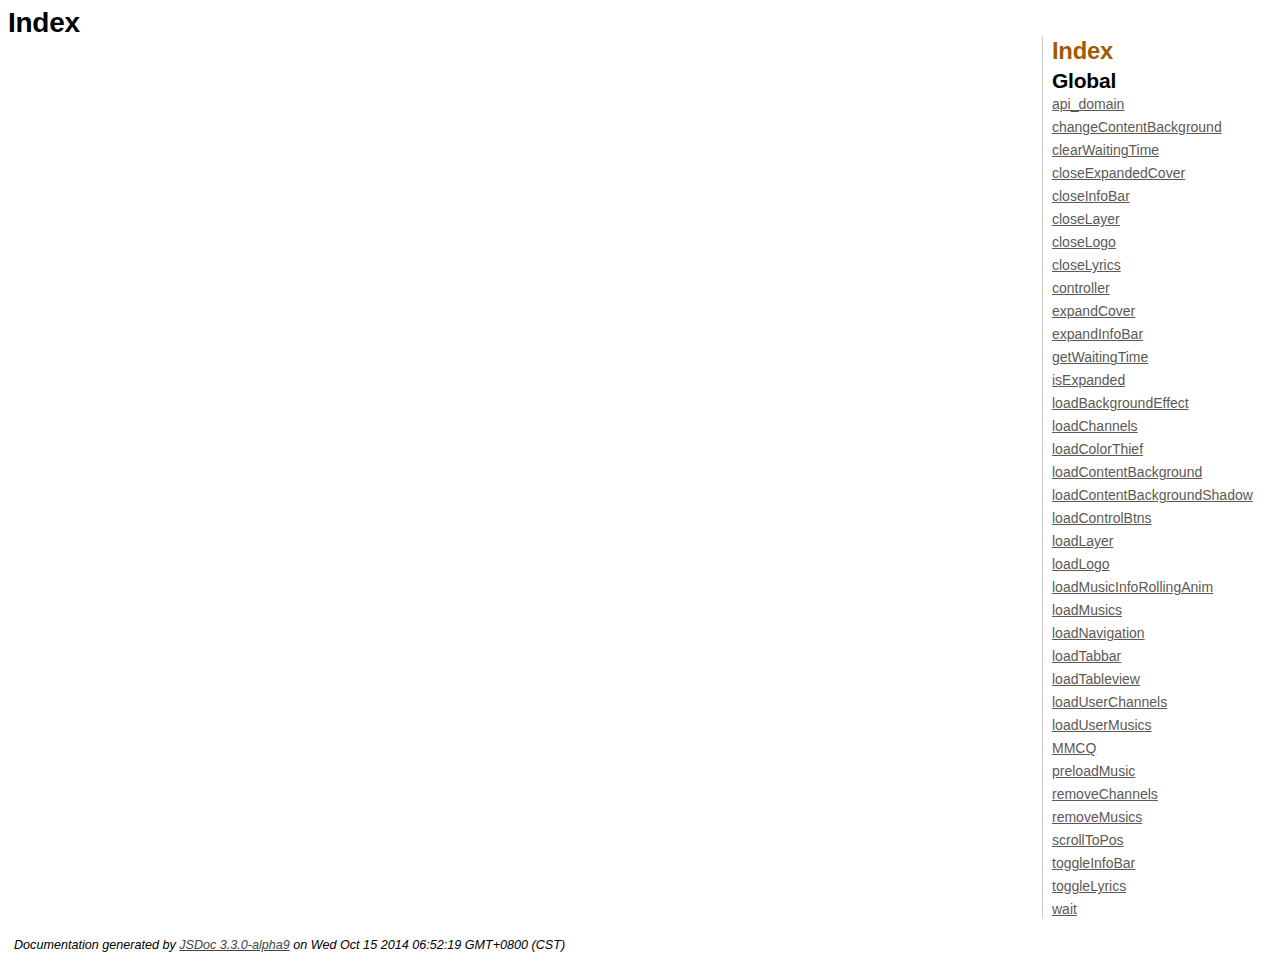
<file: Chrome_app/js/out/index.html>
<!DOCTYPE html>
<html lang="en">
<head>
    <meta charset="utf-8">
    <title>JSDoc: Index</title>

    <script src="scripts/prettify/prettify.js"> </script>
    <script src="scripts/prettify/lang-css.js"> </script>
    <!--[if lt IE 9]>
      <script src="//html5shiv.googlecode.com/svn/trunk/html5.js"></script>
    <![endif]-->
    <link type="text/css" rel="stylesheet" href="styles/prettify-tomorrow.css">
    <link type="text/css" rel="stylesheet" href="styles/jsdoc-default.css">
</head>

<body>

<div id="main">

    <h1 class="page-title">Index</h1>

    


    


    <h3> </h3>









    









</div>

<nav>
    <h2><a href="index.html">Index</a></h2><h3>Global</h3><ul><li><a href="global.html#api_domain">api_domain</a></li><li><a href="global.html#changeContentBackground">changeContentBackground</a></li><li><a href="global.html#clearWaitingTime">clearWaitingTime</a></li><li><a href="global.html#closeExpandedCover">closeExpandedCover</a></li><li><a href="global.html#closeInfoBar">closeInfoBar</a></li><li><a href="global.html#closeLayer">closeLayer</a></li><li><a href="global.html#closeLogo">closeLogo</a></li><li><a href="global.html#closeLyrics">closeLyrics</a></li><li><a href="global.html#controller">controller</a></li><li><a href="global.html#expandCover">expandCover</a></li><li><a href="global.html#expandInfoBar">expandInfoBar</a></li><li><a href="global.html#getWaitingTime">getWaitingTime</a></li><li><a href="global.html#isExpanded">isExpanded</a></li><li><a href="global.html#loadBackgroundEffect">loadBackgroundEffect</a></li><li><a href="global.html#loadChannels">loadChannels</a></li><li><a href="global.html#loadColorThief">loadColorThief</a></li><li><a href="global.html#loadContentBackground">loadContentBackground</a></li><li><a href="global.html#loadContentBackgroundShadow">loadContentBackgroundShadow</a></li><li><a href="global.html#loadControlBtns">loadControlBtns</a></li><li><a href="global.html#loadLayer">loadLayer</a></li><li><a href="global.html#loadLogo">loadLogo</a></li><li><a href="global.html#loadMusicInfoRollingAnim">loadMusicInfoRollingAnim</a></li><li><a href="global.html#loadMusics">loadMusics</a></li><li><a href="global.html#loadNavigation">loadNavigation</a></li><li><a href="global.html#loadTabbar">loadTabbar</a></li><li><a href="global.html#loadTableview">loadTableview</a></li><li><a href="global.html#loadUserChannels">loadUserChannels</a></li><li><a href="global.html#loadUserMusics">loadUserMusics</a></li><li><a href="global.html#MMCQ">MMCQ</a></li><li><a href="global.html#preloadMusic">preloadMusic</a></li><li><a href="global.html#removeChannels">removeChannels</a></li><li><a href="global.html#removeMusics">removeMusics</a></li><li><a href="global.html#scrollToPos">scrollToPos</a></li><li><a href="global.html#toggleInfoBar">toggleInfoBar</a></li><li><a href="global.html#toggleLyrics">toggleLyrics</a></li><li><a href="global.html#wait">wait</a></li></ul>
</nav>

<br clear="both">

<footer>
    Documentation generated by <a href="https://github.com/jsdoc3/jsdoc">JSDoc 3.3.0-alpha9</a> on Wed Oct 15 2014 06:52:19 GMT+0800 (CST)
</footer>

<script> prettyPrint(); </script>
<script src="scripts/linenumber.js"> </script>
</body>
</html>
</file>
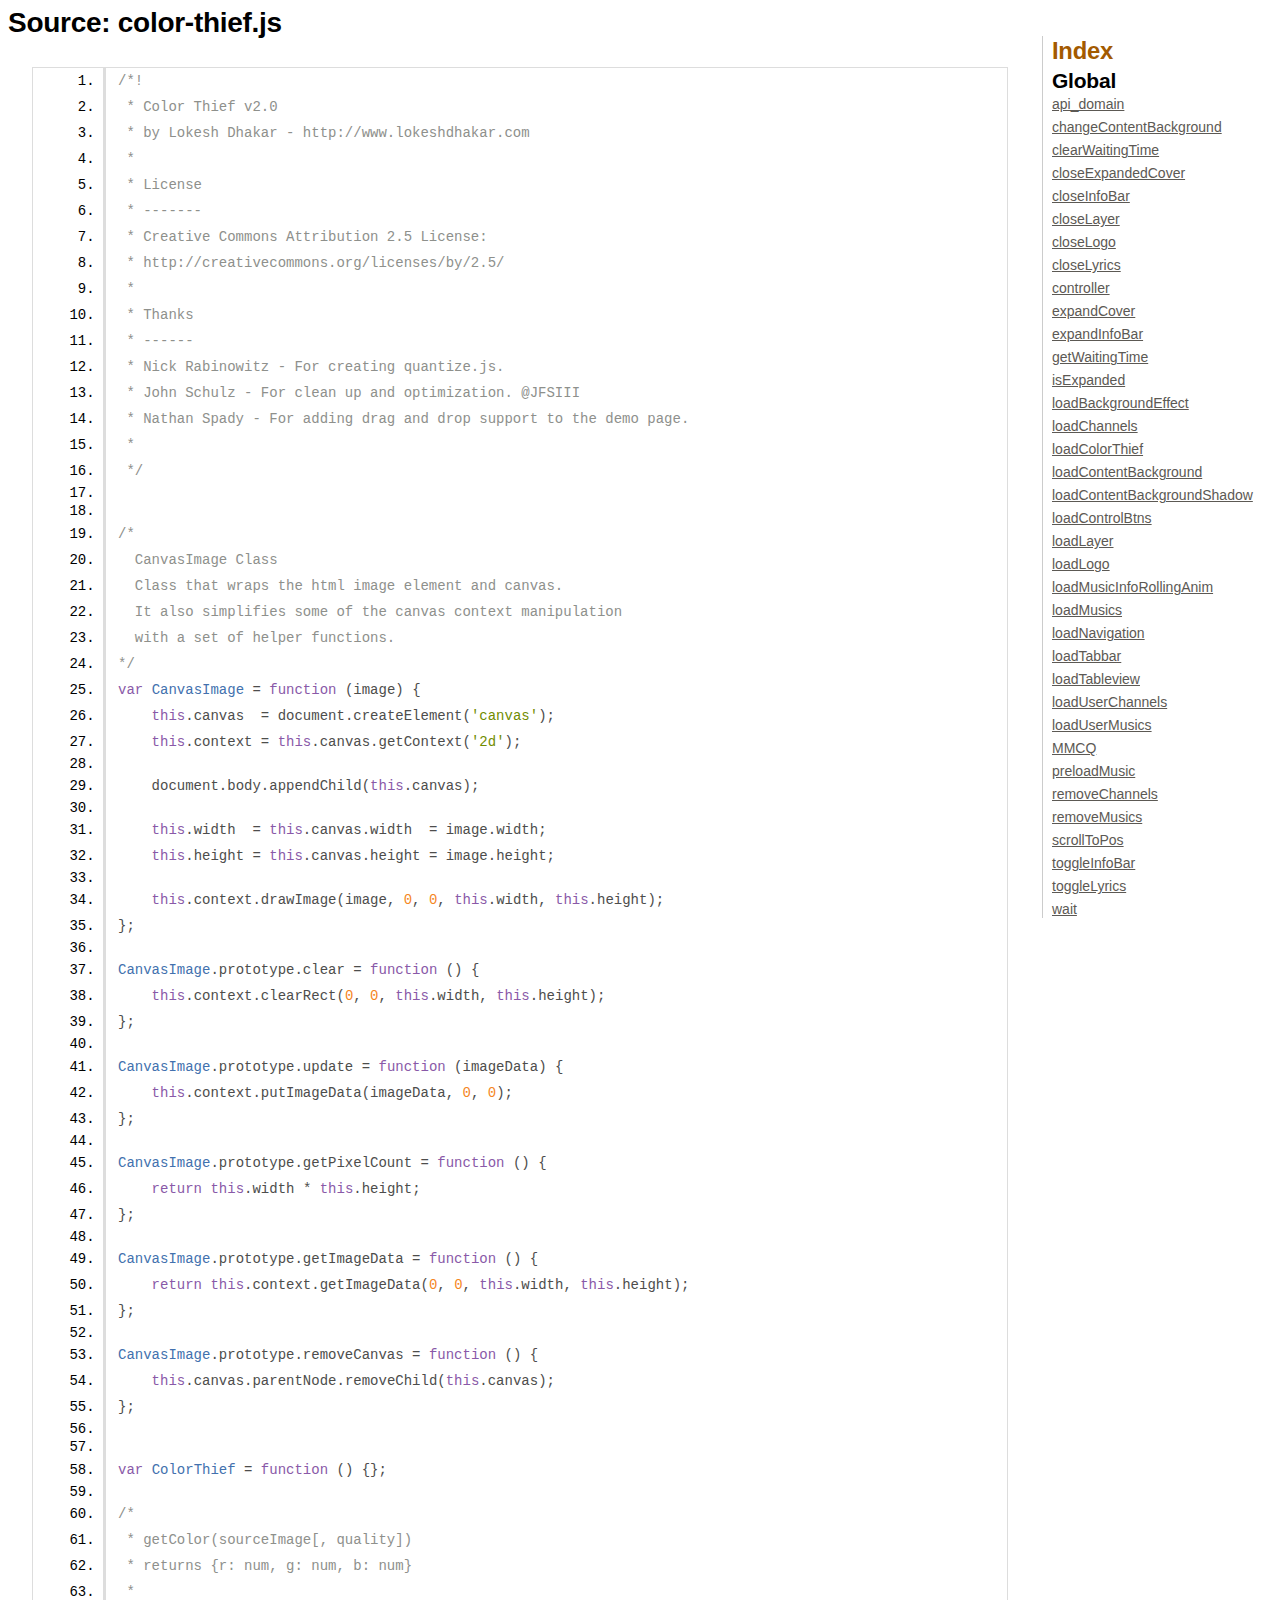
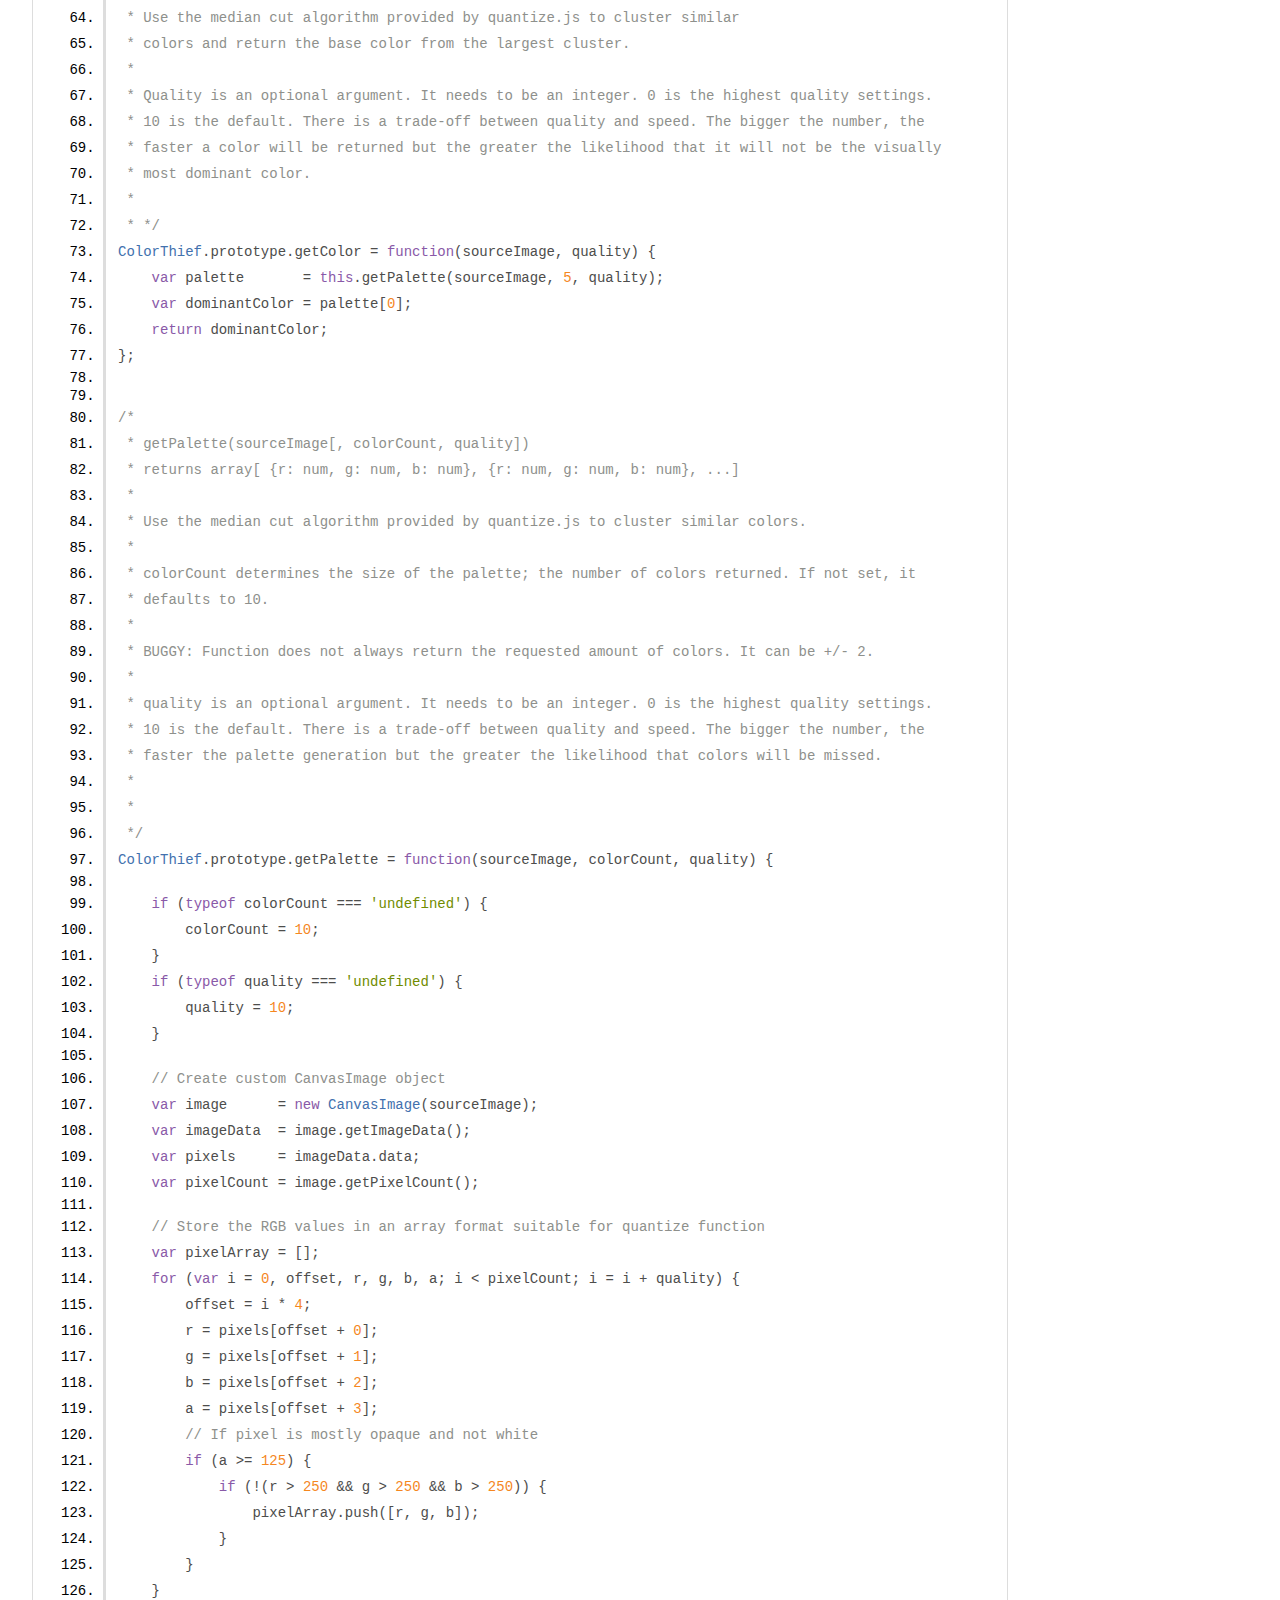
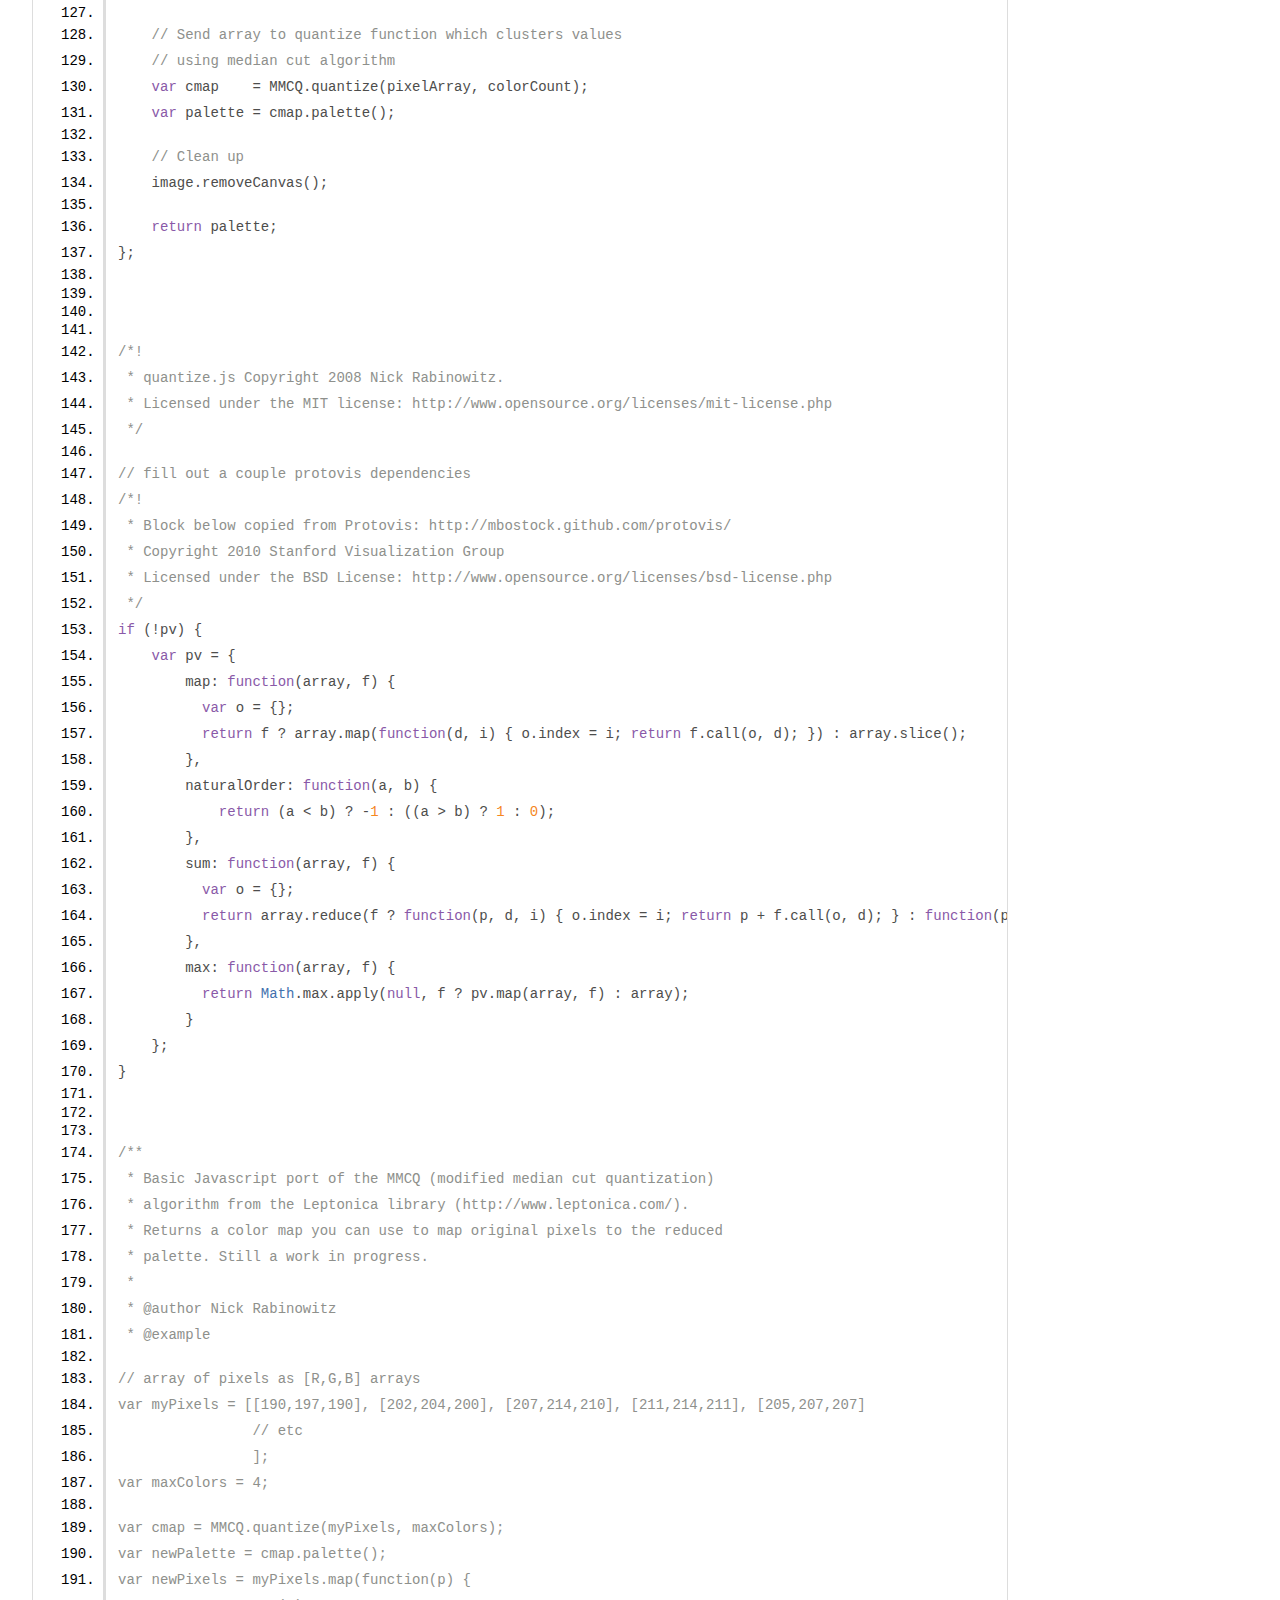
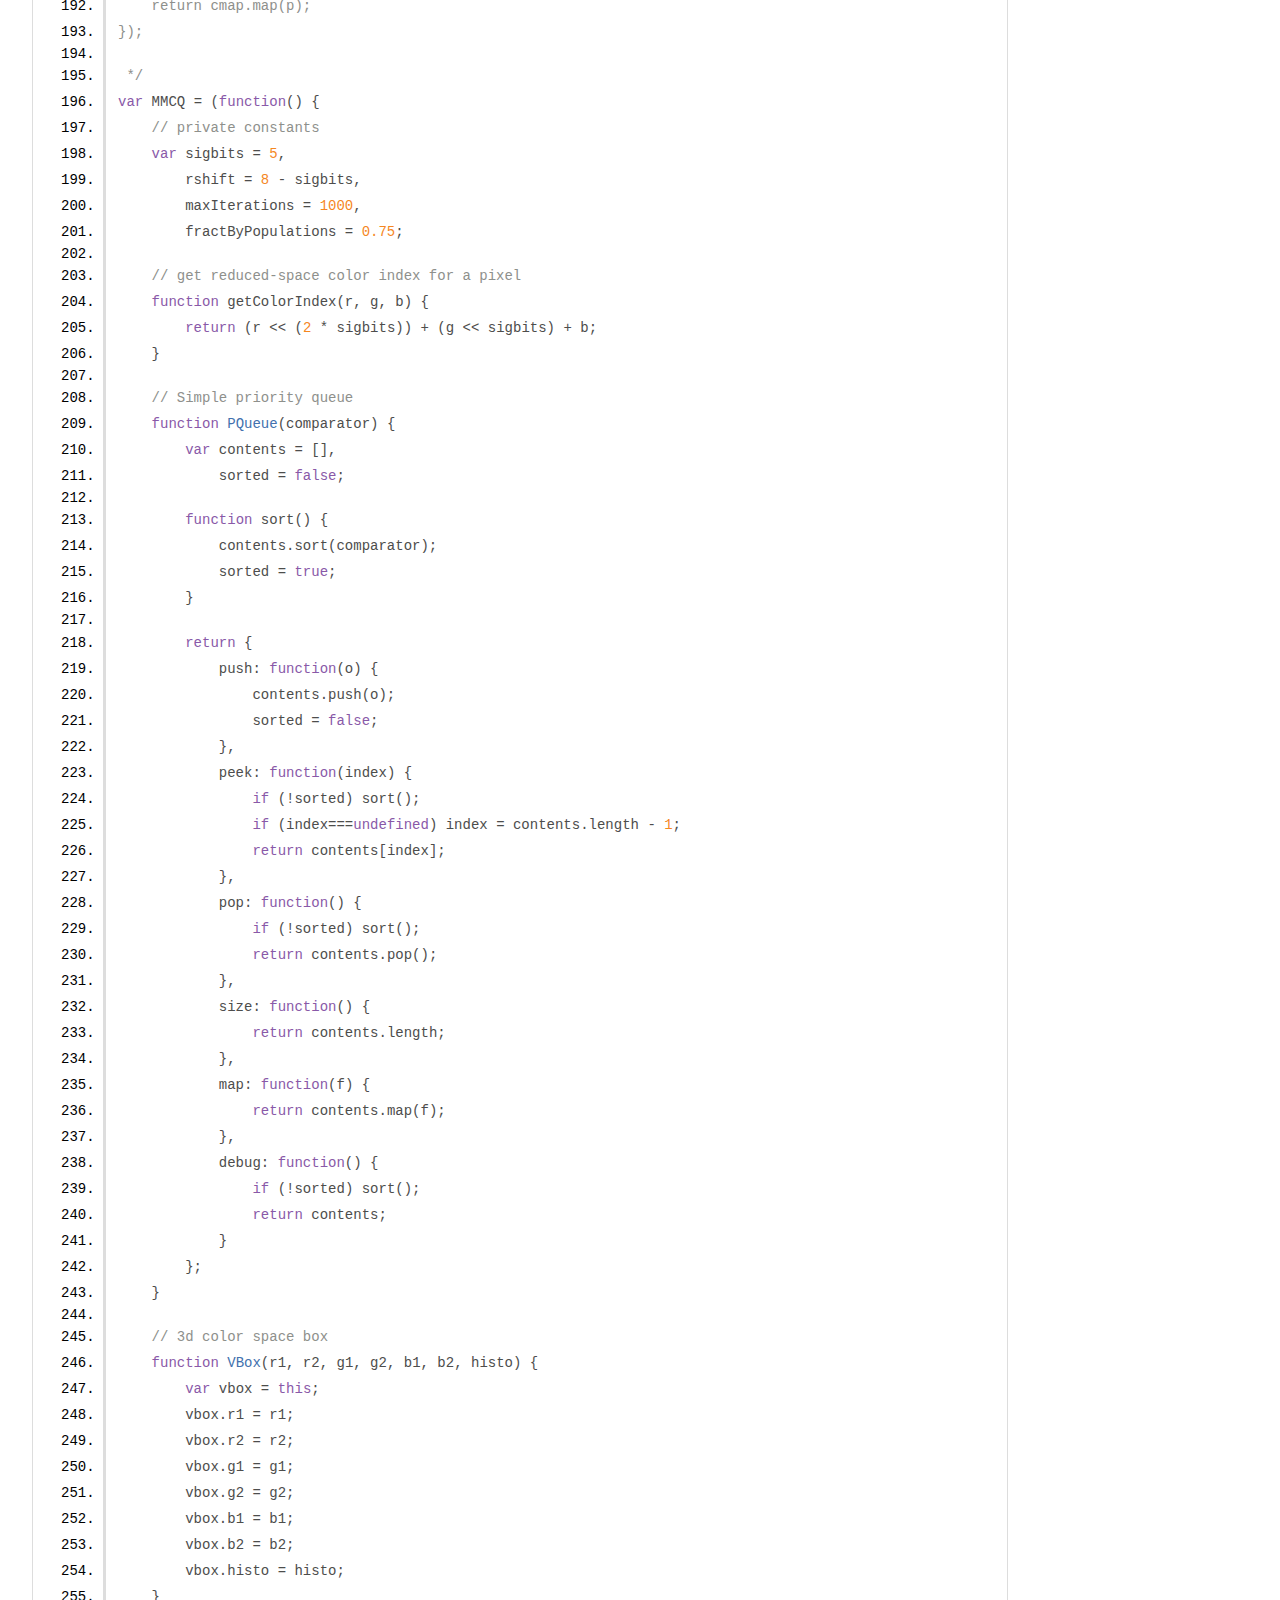
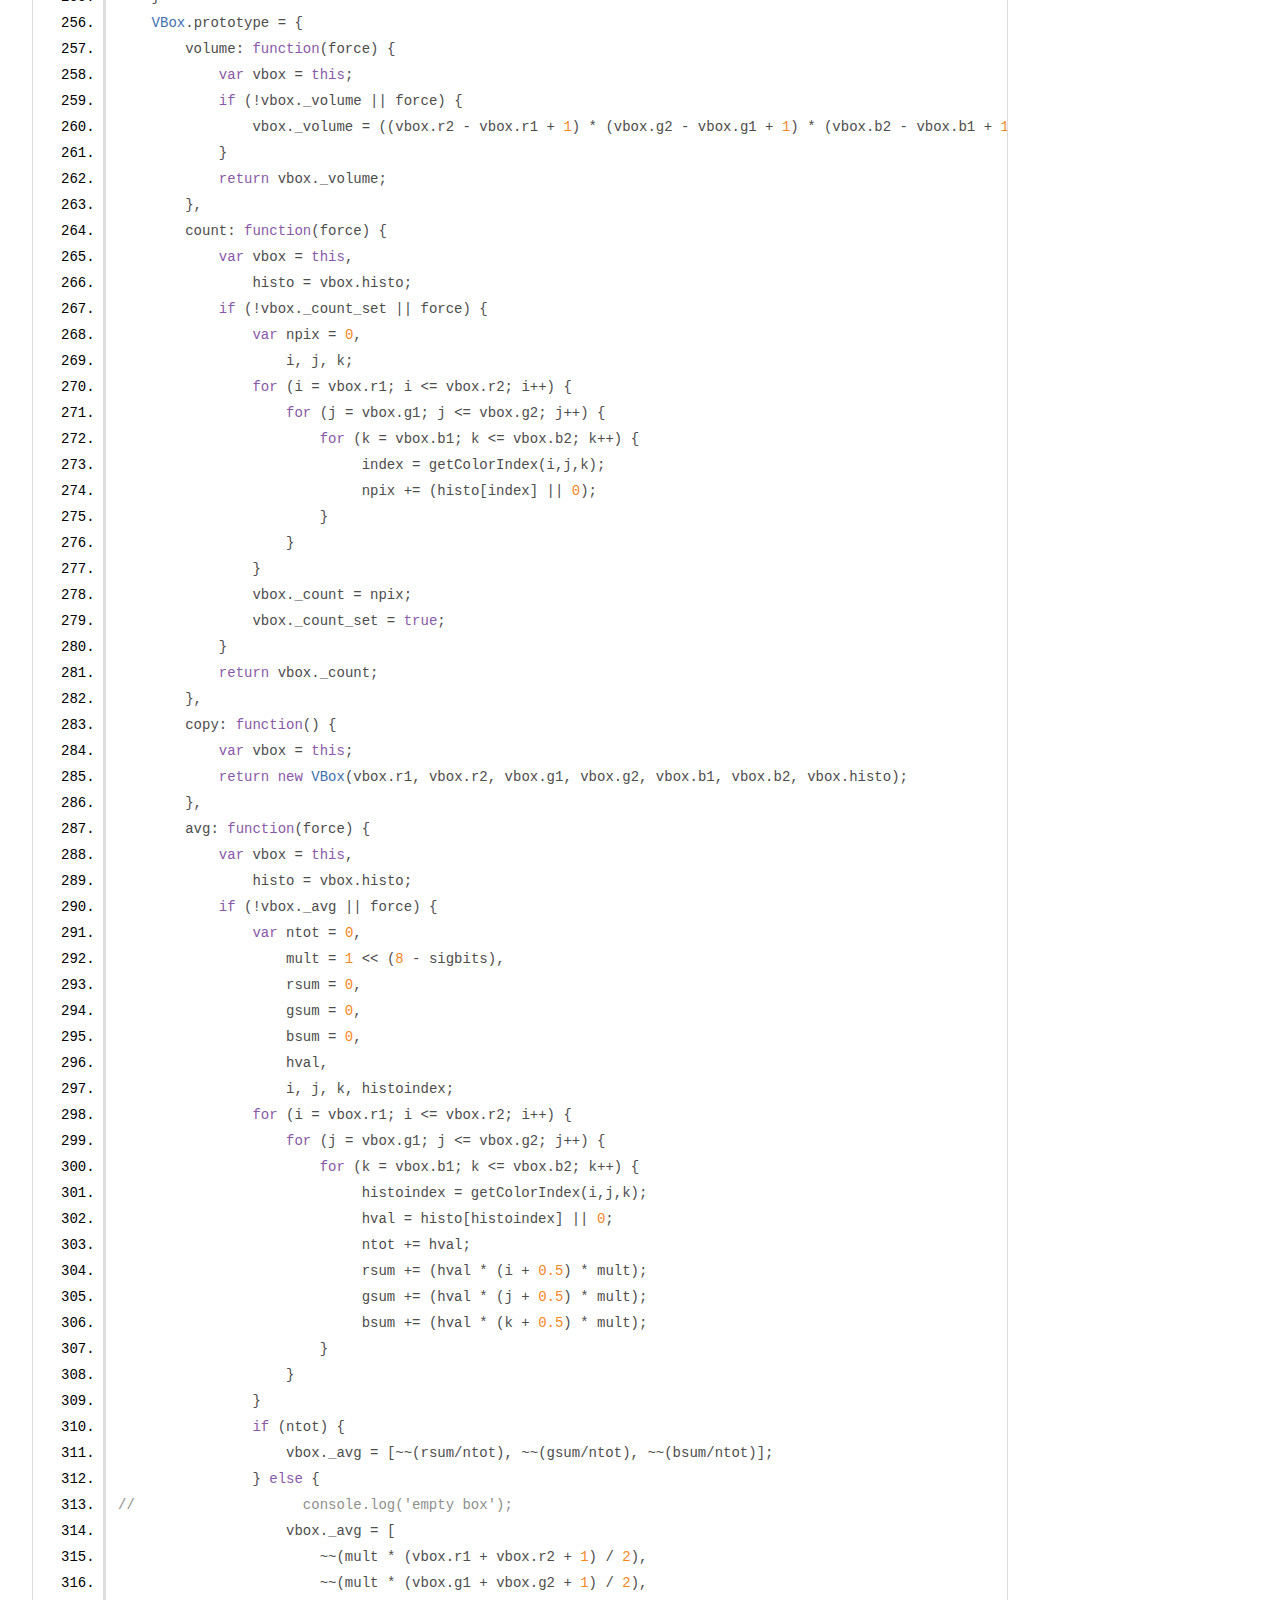
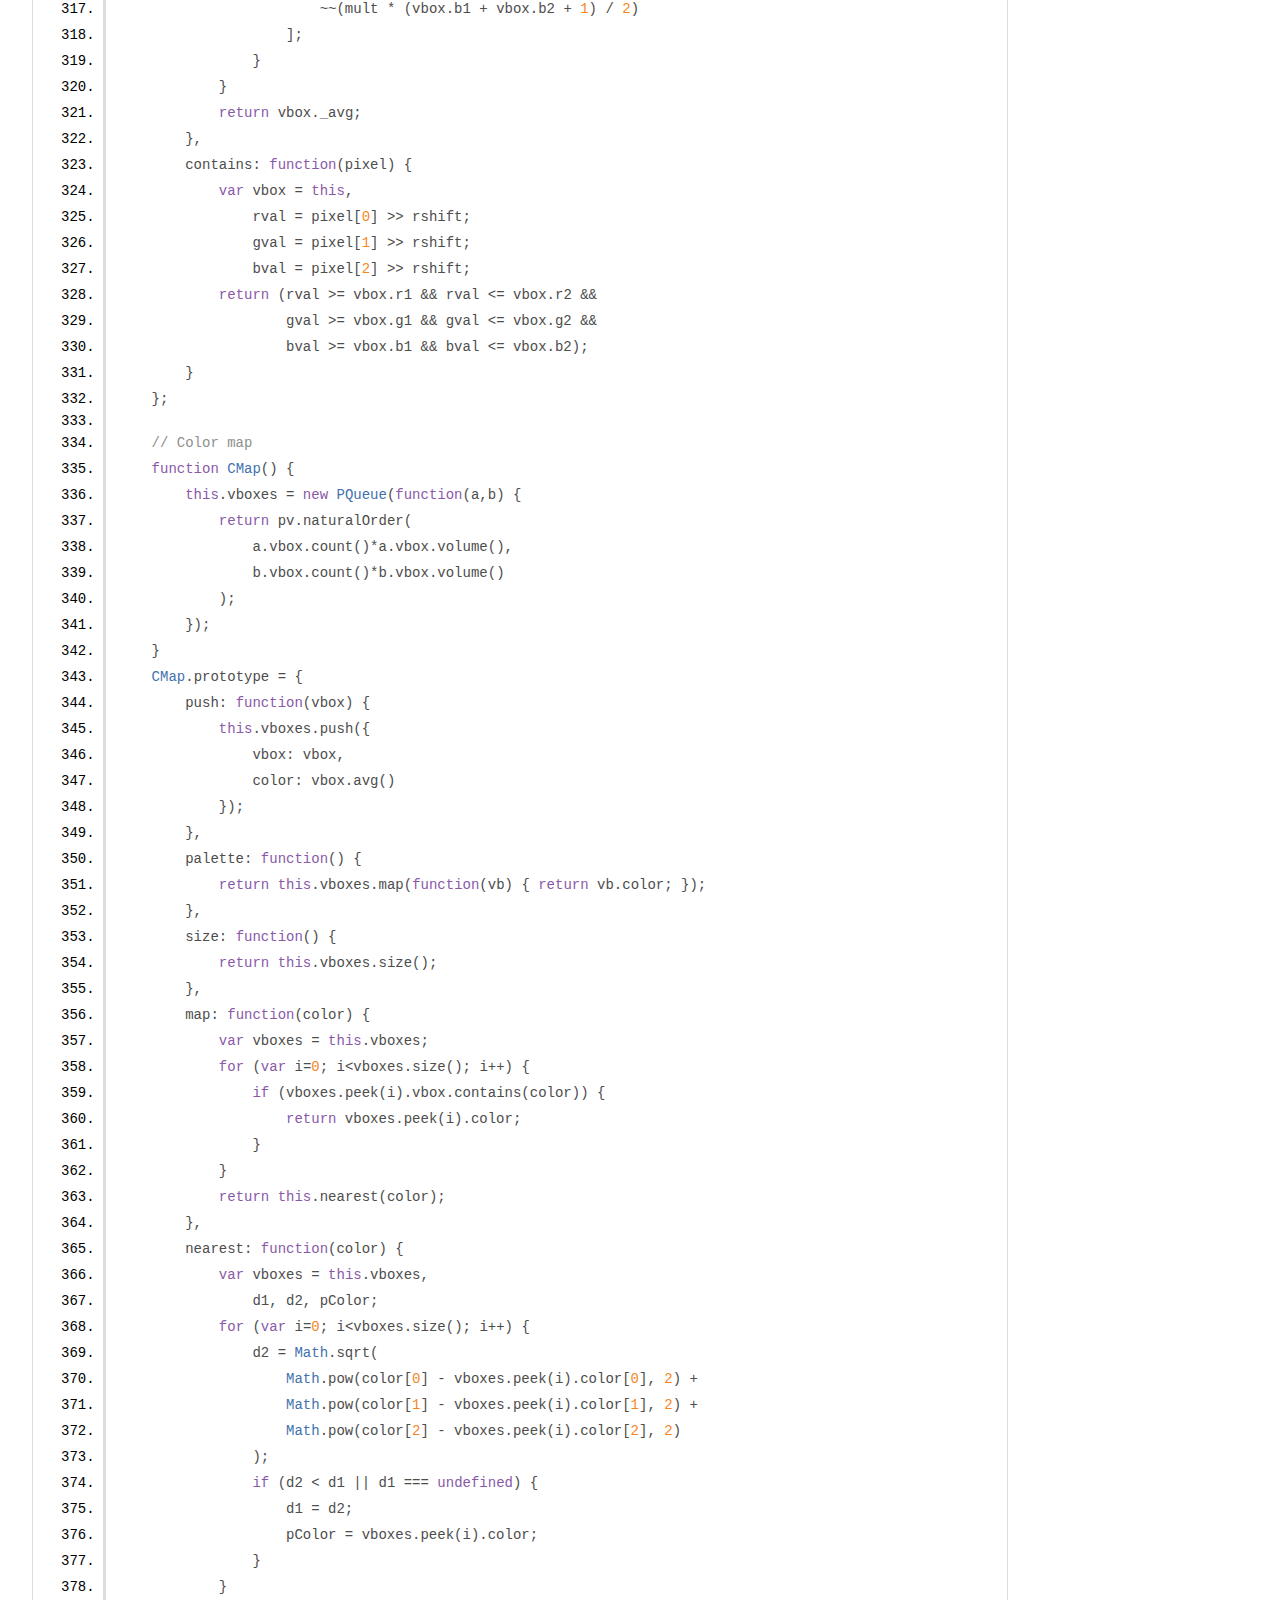
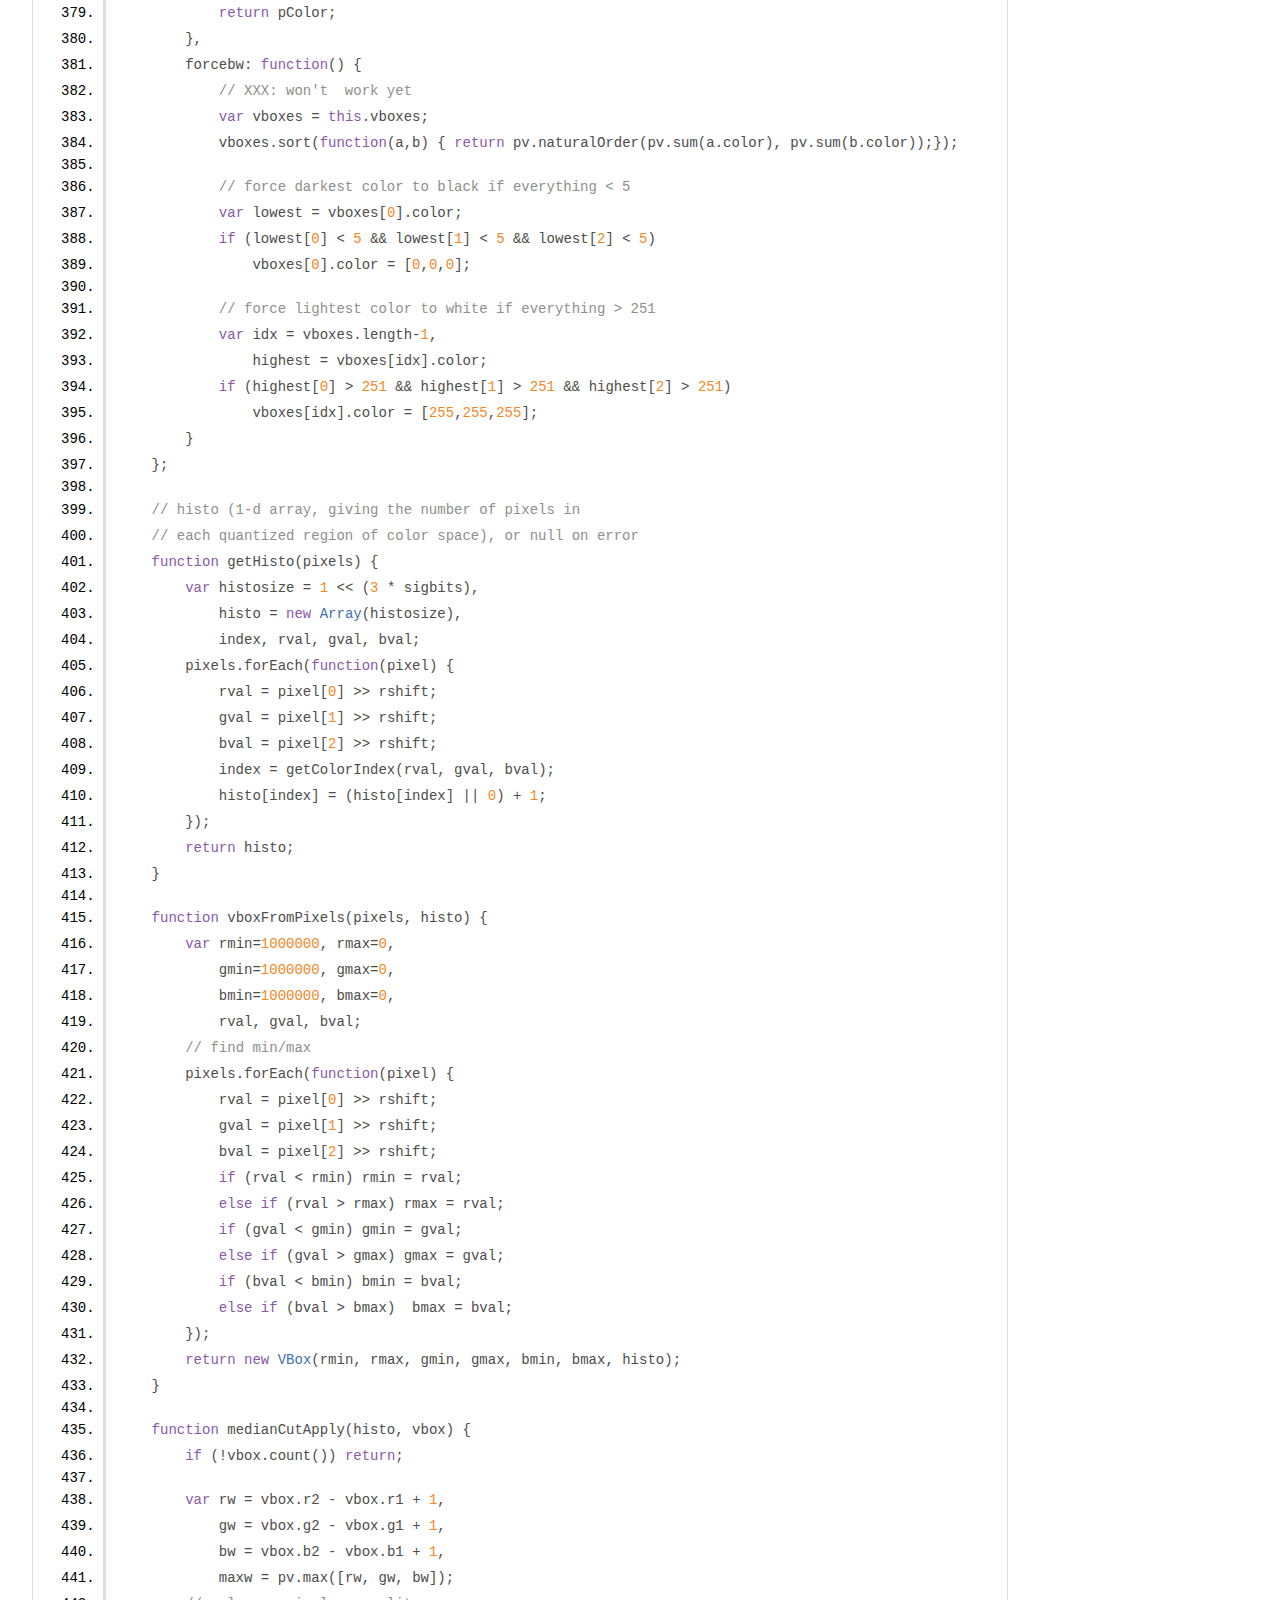
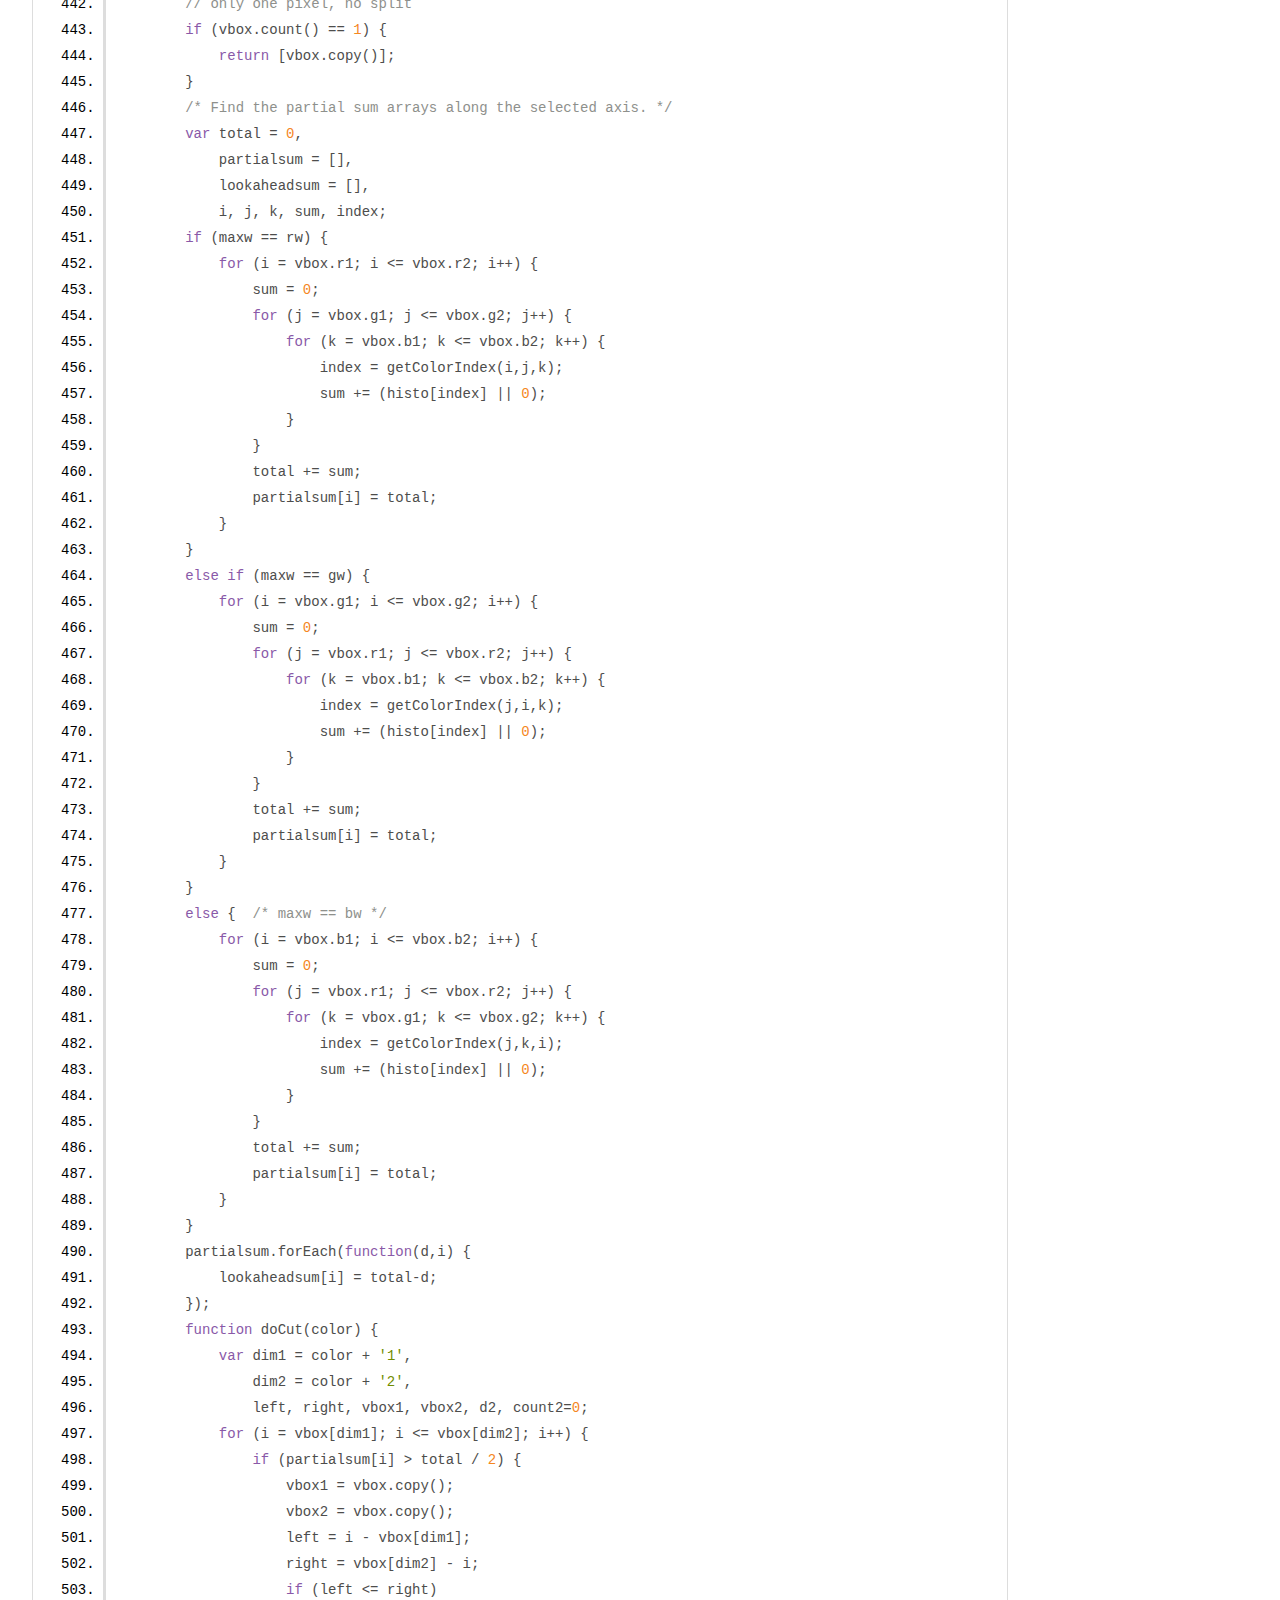
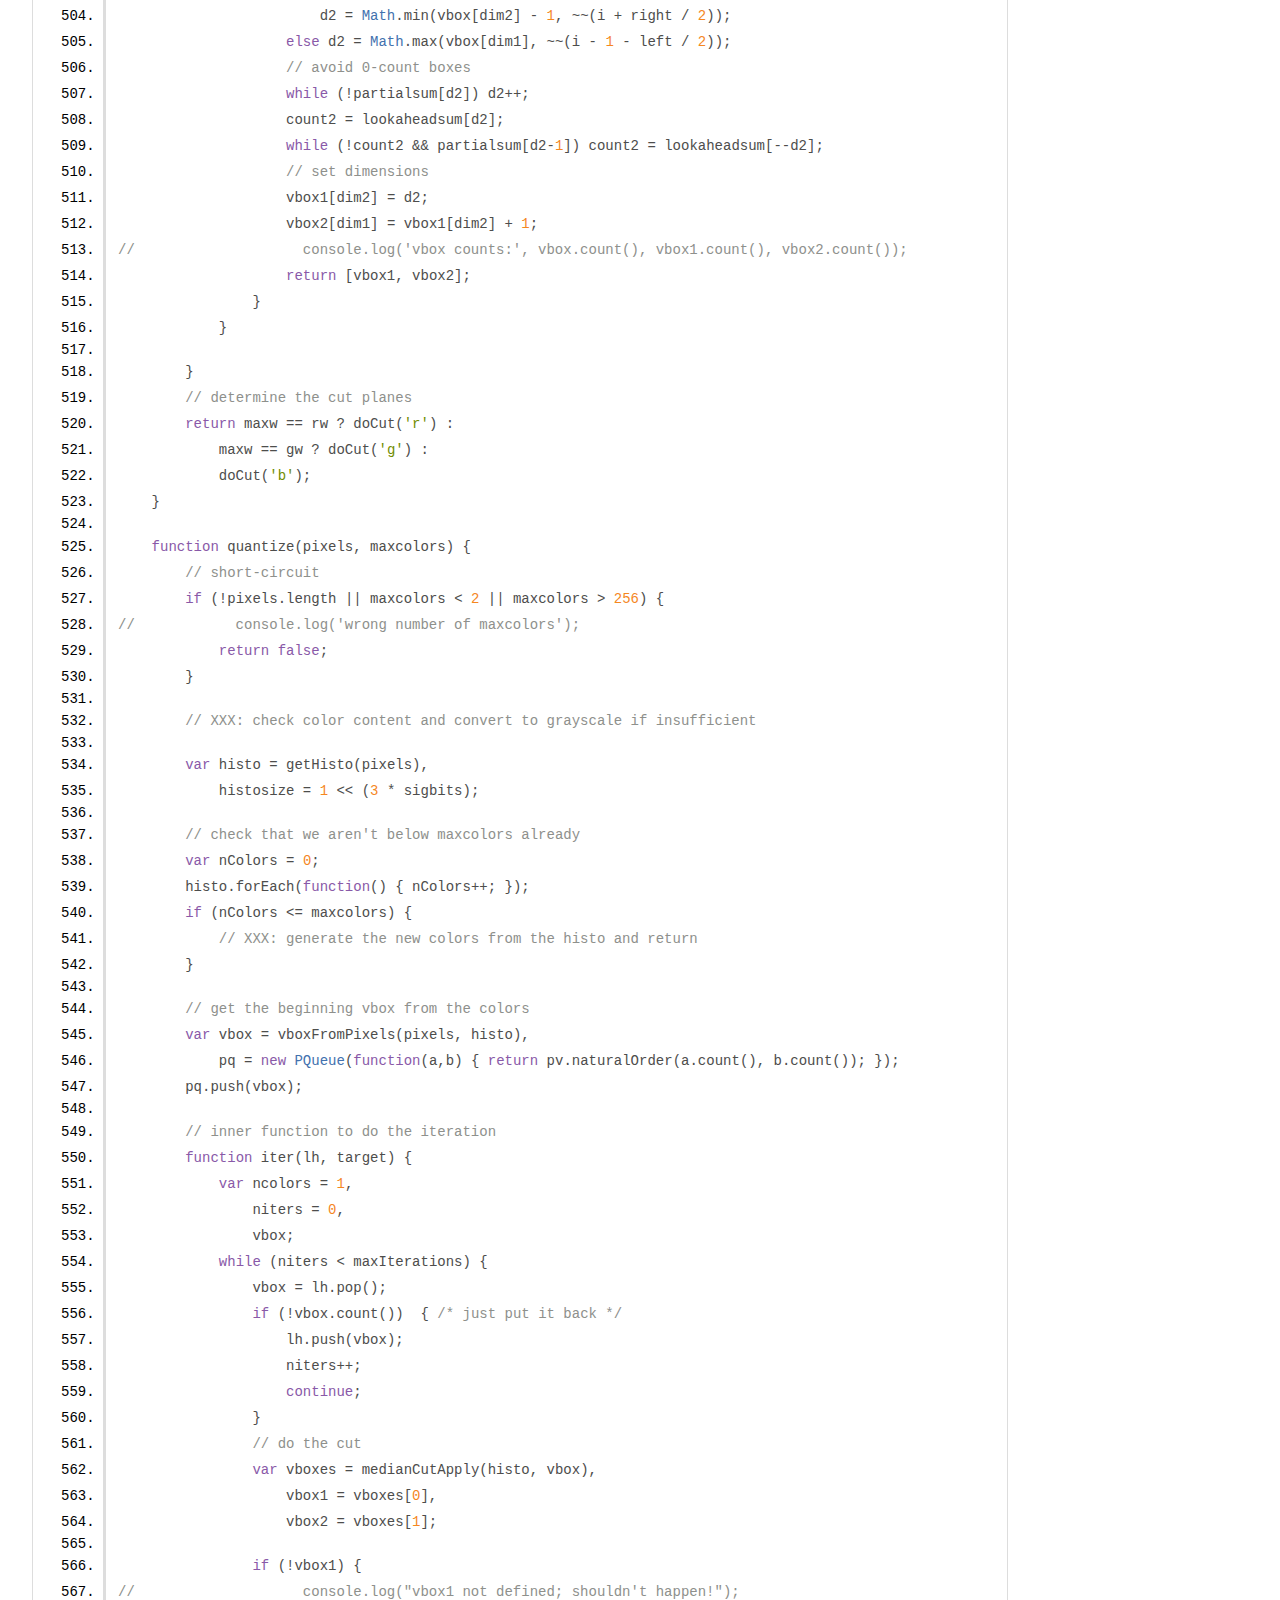
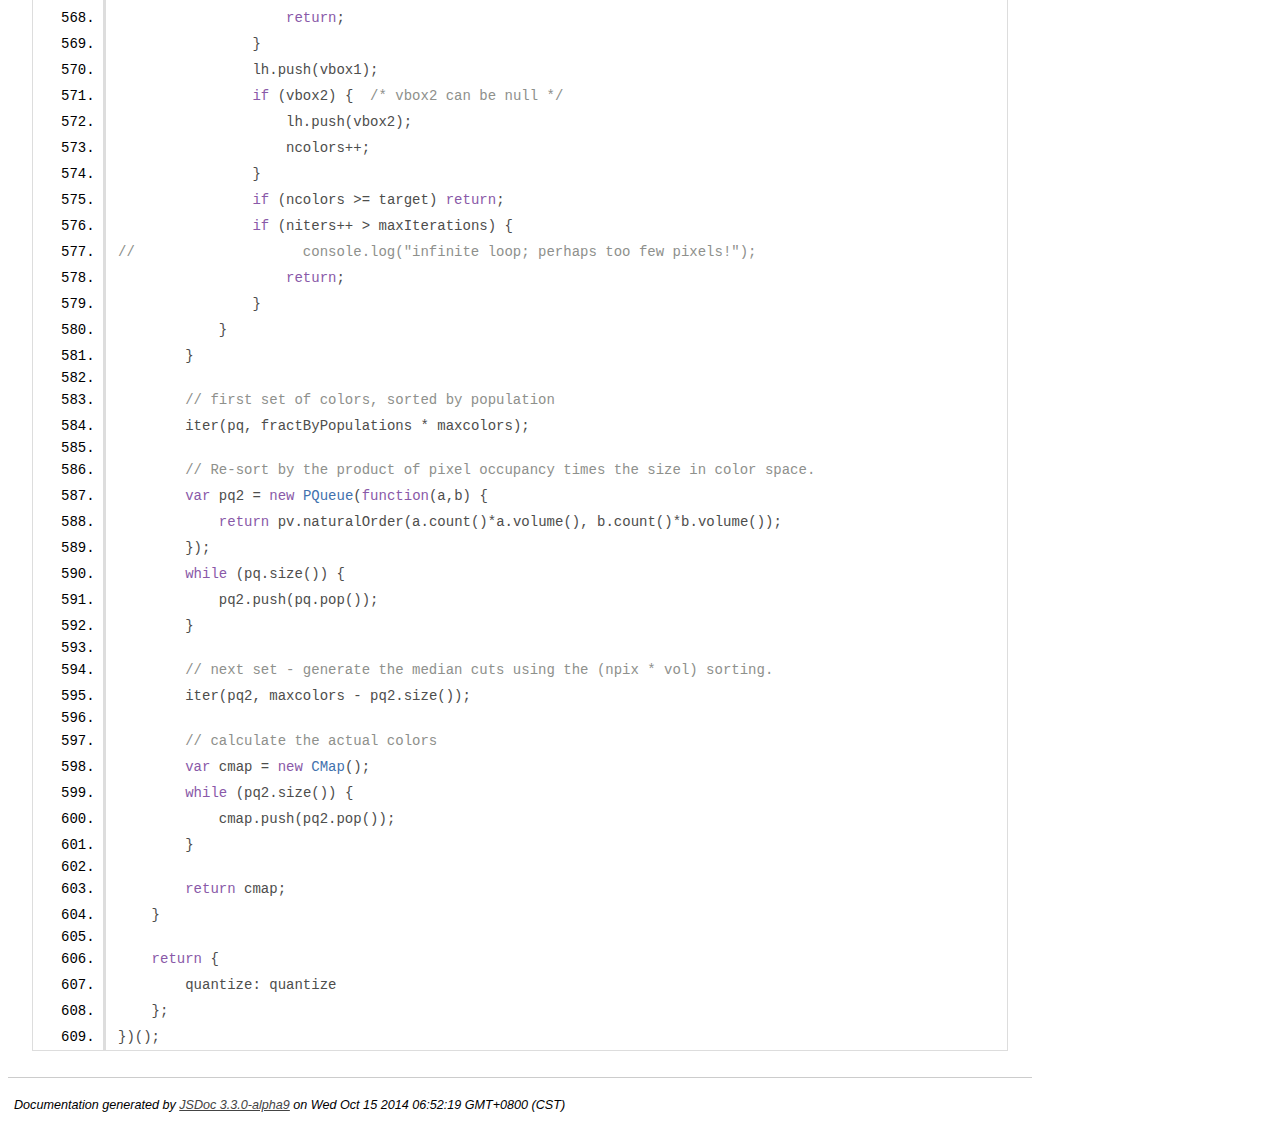
<file: Chrome_app/js/out/color-thief.js.html>
<!DOCTYPE html>
<html lang="en">
<head>
    <meta charset="utf-8">
    <title>JSDoc: Source: color-thief.js</title>

    <script src="scripts/prettify/prettify.js"> </script>
    <script src="scripts/prettify/lang-css.js"> </script>
    <!--[if lt IE 9]>
      <script src="//html5shiv.googlecode.com/svn/trunk/html5.js"></script>
    <![endif]-->
    <link type="text/css" rel="stylesheet" href="styles/prettify-tomorrow.css">
    <link type="text/css" rel="stylesheet" href="styles/jsdoc-default.css">
</head>

<body>

<div id="main">

    <h1 class="page-title">Source: color-thief.js</h1>

    


    
    <section>
        <article>
            <pre class="prettyprint source linenums"><code>/*!
 * Color Thief v2.0
 * by Lokesh Dhakar - http://www.lokeshdhakar.com
 *
 * License
 * -------
 * Creative Commons Attribution 2.5 License:
 * http://creativecommons.org/licenses/by/2.5/
 *
 * Thanks
 * ------
 * Nick Rabinowitz - For creating quantize.js.
 * John Schulz - For clean up and optimization. @JFSIII
 * Nathan Spady - For adding drag and drop support to the demo page.
 *
 */


/*
  CanvasImage Class
  Class that wraps the html image element and canvas.
  It also simplifies some of the canvas context manipulation
  with a set of helper functions.
*/
var CanvasImage = function (image) {
    this.canvas  = document.createElement('canvas');
    this.context = this.canvas.getContext('2d');

    document.body.appendChild(this.canvas);

    this.width  = this.canvas.width  = image.width;
    this.height = this.canvas.height = image.height;

    this.context.drawImage(image, 0, 0, this.width, this.height);
};

CanvasImage.prototype.clear = function () {
    this.context.clearRect(0, 0, this.width, this.height);
};

CanvasImage.prototype.update = function (imageData) {
    this.context.putImageData(imageData, 0, 0);
};

CanvasImage.prototype.getPixelCount = function () {
    return this.width * this.height;
};

CanvasImage.prototype.getImageData = function () {
    return this.context.getImageData(0, 0, this.width, this.height);
};

CanvasImage.prototype.removeCanvas = function () {
    this.canvas.parentNode.removeChild(this.canvas);
};


var ColorThief = function () {};

/*
 * getColor(sourceImage[, quality])
 * returns {r: num, g: num, b: num}
 *
 * Use the median cut algorithm provided by quantize.js to cluster similar
 * colors and return the base color from the largest cluster.
 *
 * Quality is an optional argument. It needs to be an integer. 0 is the highest quality settings.
 * 10 is the default. There is a trade-off between quality and speed. The bigger the number, the
 * faster a color will be returned but the greater the likelihood that it will not be the visually
 * most dominant color.
 *
 * */
ColorThief.prototype.getColor = function(sourceImage, quality) {
    var palette       = this.getPalette(sourceImage, 5, quality);
    var dominantColor = palette[0];
    return dominantColor;
};


/*
 * getPalette(sourceImage[, colorCount, quality])
 * returns array[ {r: num, g: num, b: num}, {r: num, g: num, b: num}, ...]
 *
 * Use the median cut algorithm provided by quantize.js to cluster similar colors.
 *
 * colorCount determines the size of the palette; the number of colors returned. If not set, it
 * defaults to 10.
 *
 * BUGGY: Function does not always return the requested amount of colors. It can be +/- 2.
 *
 * quality is an optional argument. It needs to be an integer. 0 is the highest quality settings.
 * 10 is the default. There is a trade-off between quality and speed. The bigger the number, the
 * faster the palette generation but the greater the likelihood that colors will be missed.
 *
 *
 */
ColorThief.prototype.getPalette = function(sourceImage, colorCount, quality) {

    if (typeof colorCount === 'undefined') {
        colorCount = 10;
    }
    if (typeof quality === 'undefined') {
        quality = 10;
    }

    // Create custom CanvasImage object
    var image      = new CanvasImage(sourceImage);
    var imageData  = image.getImageData();
    var pixels     = imageData.data;
    var pixelCount = image.getPixelCount();

    // Store the RGB values in an array format suitable for quantize function
    var pixelArray = [];
    for (var i = 0, offset, r, g, b, a; i &lt; pixelCount; i = i + quality) {
        offset = i * 4;
        r = pixels[offset + 0];
        g = pixels[offset + 1];
        b = pixels[offset + 2];
        a = pixels[offset + 3];
        // If pixel is mostly opaque and not white
        if (a >= 125) {
            if (!(r > 250 &amp;&amp; g > 250 &amp;&amp; b > 250)) {
                pixelArray.push([r, g, b]);
            }
        }
    }

    // Send array to quantize function which clusters values
    // using median cut algorithm
    var cmap    = MMCQ.quantize(pixelArray, colorCount);
    var palette = cmap.palette();

    // Clean up
    image.removeCanvas();

    return palette;
};




/*!
 * quantize.js Copyright 2008 Nick Rabinowitz.
 * Licensed under the MIT license: http://www.opensource.org/licenses/mit-license.php
 */

// fill out a couple protovis dependencies
/*!
 * Block below copied from Protovis: http://mbostock.github.com/protovis/
 * Copyright 2010 Stanford Visualization Group
 * Licensed under the BSD License: http://www.opensource.org/licenses/bsd-license.php
 */
if (!pv) {
    var pv = {
        map: function(array, f) {
          var o = {};
          return f ? array.map(function(d, i) { o.index = i; return f.call(o, d); }) : array.slice();
        },
        naturalOrder: function(a, b) {
            return (a &lt; b) ? -1 : ((a > b) ? 1 : 0);
        },
        sum: function(array, f) {
          var o = {};
          return array.reduce(f ? function(p, d, i) { o.index = i; return p + f.call(o, d); } : function(p, d) { return p + d; }, 0);
        },
        max: function(array, f) {
          return Math.max.apply(null, f ? pv.map(array, f) : array);
        }
    };
}



/**
 * Basic Javascript port of the MMCQ (modified median cut quantization)
 * algorithm from the Leptonica library (http://www.leptonica.com/).
 * Returns a color map you can use to map original pixels to the reduced
 * palette. Still a work in progress.
 *
 * @author Nick Rabinowitz
 * @example

// array of pixels as [R,G,B] arrays
var myPixels = [[190,197,190], [202,204,200], [207,214,210], [211,214,211], [205,207,207]
                // etc
                ];
var maxColors = 4;

var cmap = MMCQ.quantize(myPixels, maxColors);
var newPalette = cmap.palette();
var newPixels = myPixels.map(function(p) {
    return cmap.map(p);
});

 */
var MMCQ = (function() {
    // private constants
    var sigbits = 5,
        rshift = 8 - sigbits,
        maxIterations = 1000,
        fractByPopulations = 0.75;

    // get reduced-space color index for a pixel
    function getColorIndex(r, g, b) {
        return (r &lt;&lt; (2 * sigbits)) + (g &lt;&lt; sigbits) + b;
    }

    // Simple priority queue
    function PQueue(comparator) {
        var contents = [],
            sorted = false;

        function sort() {
            contents.sort(comparator);
            sorted = true;
        }

        return {
            push: function(o) {
                contents.push(o);
                sorted = false;
            },
            peek: function(index) {
                if (!sorted) sort();
                if (index===undefined) index = contents.length - 1;
                return contents[index];
            },
            pop: function() {
                if (!sorted) sort();
                return contents.pop();
            },
            size: function() {
                return contents.length;
            },
            map: function(f) {
                return contents.map(f);
            },
            debug: function() {
                if (!sorted) sort();
                return contents;
            }
        };
    }

    // 3d color space box
    function VBox(r1, r2, g1, g2, b1, b2, histo) {
        var vbox = this;
        vbox.r1 = r1;
        vbox.r2 = r2;
        vbox.g1 = g1;
        vbox.g2 = g2;
        vbox.b1 = b1;
        vbox.b2 = b2;
        vbox.histo = histo;
    }
    VBox.prototype = {
        volume: function(force) {
            var vbox = this;
            if (!vbox._volume || force) {
                vbox._volume = ((vbox.r2 - vbox.r1 + 1) * (vbox.g2 - vbox.g1 + 1) * (vbox.b2 - vbox.b1 + 1));
            }
            return vbox._volume;
        },
        count: function(force) {
            var vbox = this,
                histo = vbox.histo;
            if (!vbox._count_set || force) {
                var npix = 0,
                    i, j, k;
                for (i = vbox.r1; i &lt;= vbox.r2; i++) {
                    for (j = vbox.g1; j &lt;= vbox.g2; j++) {
                        for (k = vbox.b1; k &lt;= vbox.b2; k++) {
                             index = getColorIndex(i,j,k);
                             npix += (histo[index] || 0);
                        }
                    }
                }
                vbox._count = npix;
                vbox._count_set = true;
            }
            return vbox._count;
        },
        copy: function() {
            var vbox = this;
            return new VBox(vbox.r1, vbox.r2, vbox.g1, vbox.g2, vbox.b1, vbox.b2, vbox.histo);
        },
        avg: function(force) {
            var vbox = this,
                histo = vbox.histo;
            if (!vbox._avg || force) {
                var ntot = 0,
                    mult = 1 &lt;&lt; (8 - sigbits),
                    rsum = 0,
                    gsum = 0,
                    bsum = 0,
                    hval,
                    i, j, k, histoindex;
                for (i = vbox.r1; i &lt;= vbox.r2; i++) {
                    for (j = vbox.g1; j &lt;= vbox.g2; j++) {
                        for (k = vbox.b1; k &lt;= vbox.b2; k++) {
                             histoindex = getColorIndex(i,j,k);
                             hval = histo[histoindex] || 0;
                             ntot += hval;
                             rsum += (hval * (i + 0.5) * mult);
                             gsum += (hval * (j + 0.5) * mult);
                             bsum += (hval * (k + 0.5) * mult);
                        }
                    }
                }
                if (ntot) {
                    vbox._avg = [~~(rsum/ntot), ~~(gsum/ntot), ~~(bsum/ntot)];
                } else {
//                    console.log('empty box');
                    vbox._avg = [
                        ~~(mult * (vbox.r1 + vbox.r2 + 1) / 2),
                        ~~(mult * (vbox.g1 + vbox.g2 + 1) / 2),
                        ~~(mult * (vbox.b1 + vbox.b2 + 1) / 2)
                    ];
                }
            }
            return vbox._avg;
        },
        contains: function(pixel) {
            var vbox = this,
                rval = pixel[0] >> rshift;
                gval = pixel[1] >> rshift;
                bval = pixel[2] >> rshift;
            return (rval >= vbox.r1 &amp;&amp; rval &lt;= vbox.r2 &amp;&amp;
                    gval >= vbox.g1 &amp;&amp; gval &lt;= vbox.g2 &amp;&amp;
                    bval >= vbox.b1 &amp;&amp; bval &lt;= vbox.b2);
        }
    };

    // Color map
    function CMap() {
        this.vboxes = new PQueue(function(a,b) {
            return pv.naturalOrder(
                a.vbox.count()*a.vbox.volume(),
                b.vbox.count()*b.vbox.volume()
            );
        });
    }
    CMap.prototype = {
        push: function(vbox) {
            this.vboxes.push({
                vbox: vbox,
                color: vbox.avg()
            });
        },
        palette: function() {
            return this.vboxes.map(function(vb) { return vb.color; });
        },
        size: function() {
            return this.vboxes.size();
        },
        map: function(color) {
            var vboxes = this.vboxes;
            for (var i=0; i&lt;vboxes.size(); i++) {
                if (vboxes.peek(i).vbox.contains(color)) {
                    return vboxes.peek(i).color;
                }
            }
            return this.nearest(color);
        },
        nearest: function(color) {
            var vboxes = this.vboxes,
                d1, d2, pColor;
            for (var i=0; i&lt;vboxes.size(); i++) {
                d2 = Math.sqrt(
                    Math.pow(color[0] - vboxes.peek(i).color[0], 2) +
                    Math.pow(color[1] - vboxes.peek(i).color[1], 2) +
                    Math.pow(color[2] - vboxes.peek(i).color[2], 2)
                );
                if (d2 &lt; d1 || d1 === undefined) {
                    d1 = d2;
                    pColor = vboxes.peek(i).color;
                }
            }
            return pColor;
        },
        forcebw: function() {
            // XXX: won't  work yet
            var vboxes = this.vboxes;
            vboxes.sort(function(a,b) { return pv.naturalOrder(pv.sum(a.color), pv.sum(b.color));});

            // force darkest color to black if everything &lt; 5
            var lowest = vboxes[0].color;
            if (lowest[0] &lt; 5 &amp;&amp; lowest[1] &lt; 5 &amp;&amp; lowest[2] &lt; 5)
                vboxes[0].color = [0,0,0];

            // force lightest color to white if everything > 251
            var idx = vboxes.length-1,
                highest = vboxes[idx].color;
            if (highest[0] > 251 &amp;&amp; highest[1] > 251 &amp;&amp; highest[2] > 251)
                vboxes[idx].color = [255,255,255];
        }
    };

    // histo (1-d array, giving the number of pixels in
    // each quantized region of color space), or null on error
    function getHisto(pixels) {
        var histosize = 1 &lt;&lt; (3 * sigbits),
            histo = new Array(histosize),
            index, rval, gval, bval;
        pixels.forEach(function(pixel) {
            rval = pixel[0] >> rshift;
            gval = pixel[1] >> rshift;
            bval = pixel[2] >> rshift;
            index = getColorIndex(rval, gval, bval);
            histo[index] = (histo[index] || 0) + 1;
        });
        return histo;
    }

    function vboxFromPixels(pixels, histo) {
        var rmin=1000000, rmax=0,
            gmin=1000000, gmax=0,
            bmin=1000000, bmax=0,
            rval, gval, bval;
        // find min/max
        pixels.forEach(function(pixel) {
            rval = pixel[0] >> rshift;
            gval = pixel[1] >> rshift;
            bval = pixel[2] >> rshift;
            if (rval &lt; rmin) rmin = rval;
            else if (rval > rmax) rmax = rval;
            if (gval &lt; gmin) gmin = gval;
            else if (gval > gmax) gmax = gval;
            if (bval &lt; bmin) bmin = bval;
            else if (bval > bmax)  bmax = bval;
        });
        return new VBox(rmin, rmax, gmin, gmax, bmin, bmax, histo);
    }

    function medianCutApply(histo, vbox) {
        if (!vbox.count()) return;

        var rw = vbox.r2 - vbox.r1 + 1,
            gw = vbox.g2 - vbox.g1 + 1,
            bw = vbox.b2 - vbox.b1 + 1,
            maxw = pv.max([rw, gw, bw]);
        // only one pixel, no split
        if (vbox.count() == 1) {
            return [vbox.copy()];
        }
        /* Find the partial sum arrays along the selected axis. */
        var total = 0,
            partialsum = [],
            lookaheadsum = [],
            i, j, k, sum, index;
        if (maxw == rw) {
            for (i = vbox.r1; i &lt;= vbox.r2; i++) {
                sum = 0;
                for (j = vbox.g1; j &lt;= vbox.g2; j++) {
                    for (k = vbox.b1; k &lt;= vbox.b2; k++) {
                        index = getColorIndex(i,j,k);
                        sum += (histo[index] || 0);
                    }
                }
                total += sum;
                partialsum[i] = total;
            }
        }
        else if (maxw == gw) {
            for (i = vbox.g1; i &lt;= vbox.g2; i++) {
                sum = 0;
                for (j = vbox.r1; j &lt;= vbox.r2; j++) {
                    for (k = vbox.b1; k &lt;= vbox.b2; k++) {
                        index = getColorIndex(j,i,k);
                        sum += (histo[index] || 0);
                    }
                }
                total += sum;
                partialsum[i] = total;
            }
        }
        else {  /* maxw == bw */
            for (i = vbox.b1; i &lt;= vbox.b2; i++) {
                sum = 0;
                for (j = vbox.r1; j &lt;= vbox.r2; j++) {
                    for (k = vbox.g1; k &lt;= vbox.g2; k++) {
                        index = getColorIndex(j,k,i);
                        sum += (histo[index] || 0);
                    }
                }
                total += sum;
                partialsum[i] = total;
            }
        }
        partialsum.forEach(function(d,i) {
            lookaheadsum[i] = total-d;
        });
        function doCut(color) {
            var dim1 = color + '1',
                dim2 = color + '2',
                left, right, vbox1, vbox2, d2, count2=0;
            for (i = vbox[dim1]; i &lt;= vbox[dim2]; i++) {
                if (partialsum[i] > total / 2) {
                    vbox1 = vbox.copy();
                    vbox2 = vbox.copy();
                    left = i - vbox[dim1];
                    right = vbox[dim2] - i;
                    if (left &lt;= right)
                        d2 = Math.min(vbox[dim2] - 1, ~~(i + right / 2));
                    else d2 = Math.max(vbox[dim1], ~~(i - 1 - left / 2));
                    // avoid 0-count boxes
                    while (!partialsum[d2]) d2++;
                    count2 = lookaheadsum[d2];
                    while (!count2 &amp;&amp; partialsum[d2-1]) count2 = lookaheadsum[--d2];
                    // set dimensions
                    vbox1[dim2] = d2;
                    vbox2[dim1] = vbox1[dim2] + 1;
//                    console.log('vbox counts:', vbox.count(), vbox1.count(), vbox2.count());
                    return [vbox1, vbox2];
                }
            }

        }
        // determine the cut planes
        return maxw == rw ? doCut('r') :
            maxw == gw ? doCut('g') :
            doCut('b');
    }

    function quantize(pixels, maxcolors) {
        // short-circuit
        if (!pixels.length || maxcolors &lt; 2 || maxcolors > 256) {
//            console.log('wrong number of maxcolors');
            return false;
        }

        // XXX: check color content and convert to grayscale if insufficient

        var histo = getHisto(pixels),
            histosize = 1 &lt;&lt; (3 * sigbits);

        // check that we aren't below maxcolors already
        var nColors = 0;
        histo.forEach(function() { nColors++; });
        if (nColors &lt;= maxcolors) {
            // XXX: generate the new colors from the histo and return
        }

        // get the beginning vbox from the colors
        var vbox = vboxFromPixels(pixels, histo),
            pq = new PQueue(function(a,b) { return pv.naturalOrder(a.count(), b.count()); });
        pq.push(vbox);

        // inner function to do the iteration
        function iter(lh, target) {
            var ncolors = 1,
                niters = 0,
                vbox;
            while (niters &lt; maxIterations) {
                vbox = lh.pop();
                if (!vbox.count())  { /* just put it back */
                    lh.push(vbox);
                    niters++;
                    continue;
                }
                // do the cut
                var vboxes = medianCutApply(histo, vbox),
                    vbox1 = vboxes[0],
                    vbox2 = vboxes[1];

                if (!vbox1) {
//                    console.log("vbox1 not defined; shouldn't happen!");
                    return;
                }
                lh.push(vbox1);
                if (vbox2) {  /* vbox2 can be null */
                    lh.push(vbox2);
                    ncolors++;
                }
                if (ncolors >= target) return;
                if (niters++ > maxIterations) {
//                    console.log("infinite loop; perhaps too few pixels!");
                    return;
                }
            }
        }

        // first set of colors, sorted by population
        iter(pq, fractByPopulations * maxcolors);

        // Re-sort by the product of pixel occupancy times the size in color space.
        var pq2 = new PQueue(function(a,b) {
            return pv.naturalOrder(a.count()*a.volume(), b.count()*b.volume());
        });
        while (pq.size()) {
            pq2.push(pq.pop());
        }

        // next set - generate the median cuts using the (npix * vol) sorting.
        iter(pq2, maxcolors - pq2.size());

        // calculate the actual colors
        var cmap = new CMap();
        while (pq2.size()) {
            cmap.push(pq2.pop());
        }

        return cmap;
    }

    return {
        quantize: quantize
    };
})();
</code></pre>
        </article>
    </section>




</div>

<nav>
    <h2><a href="index.html">Index</a></h2><h3>Global</h3><ul><li><a href="global.html#api_domain">api_domain</a></li><li><a href="global.html#changeContentBackground">changeContentBackground</a></li><li><a href="global.html#clearWaitingTime">clearWaitingTime</a></li><li><a href="global.html#closeExpandedCover">closeExpandedCover</a></li><li><a href="global.html#closeInfoBar">closeInfoBar</a></li><li><a href="global.html#closeLayer">closeLayer</a></li><li><a href="global.html#closeLogo">closeLogo</a></li><li><a href="global.html#closeLyrics">closeLyrics</a></li><li><a href="global.html#controller">controller</a></li><li><a href="global.html#expandCover">expandCover</a></li><li><a href="global.html#expandInfoBar">expandInfoBar</a></li><li><a href="global.html#getWaitingTime">getWaitingTime</a></li><li><a href="global.html#isExpanded">isExpanded</a></li><li><a href="global.html#loadBackgroundEffect">loadBackgroundEffect</a></li><li><a href="global.html#loadChannels">loadChannels</a></li><li><a href="global.html#loadColorThief">loadColorThief</a></li><li><a href="global.html#loadContentBackground">loadContentBackground</a></li><li><a href="global.html#loadContentBackgroundShadow">loadContentBackgroundShadow</a></li><li><a href="global.html#loadControlBtns">loadControlBtns</a></li><li><a href="global.html#loadLayer">loadLayer</a></li><li><a href="global.html#loadLogo">loadLogo</a></li><li><a href="global.html#loadMusicInfoRollingAnim">loadMusicInfoRollingAnim</a></li><li><a href="global.html#loadMusics">loadMusics</a></li><li><a href="global.html#loadNavigation">loadNavigation</a></li><li><a href="global.html#loadTabbar">loadTabbar</a></li><li><a href="global.html#loadTableview">loadTableview</a></li><li><a href="global.html#loadUserChannels">loadUserChannels</a></li><li><a href="global.html#loadUserMusics">loadUserMusics</a></li><li><a href="global.html#MMCQ">MMCQ</a></li><li><a href="global.html#preloadMusic">preloadMusic</a></li><li><a href="global.html#removeChannels">removeChannels</a></li><li><a href="global.html#removeMusics">removeMusics</a></li><li><a href="global.html#scrollToPos">scrollToPos</a></li><li><a href="global.html#toggleInfoBar">toggleInfoBar</a></li><li><a href="global.html#toggleLyrics">toggleLyrics</a></li><li><a href="global.html#wait">wait</a></li></ul>
</nav>

<br clear="both">

<footer>
    Documentation generated by <a href="https://github.com/jsdoc3/jsdoc">JSDoc 3.3.0-alpha9</a> on Wed Oct 15 2014 06:52:19 GMT+0800 (CST)
</footer>

<script> prettyPrint(); </script>
<script src="scripts/linenumber.js"> </script>
</body>
</html>
</file>
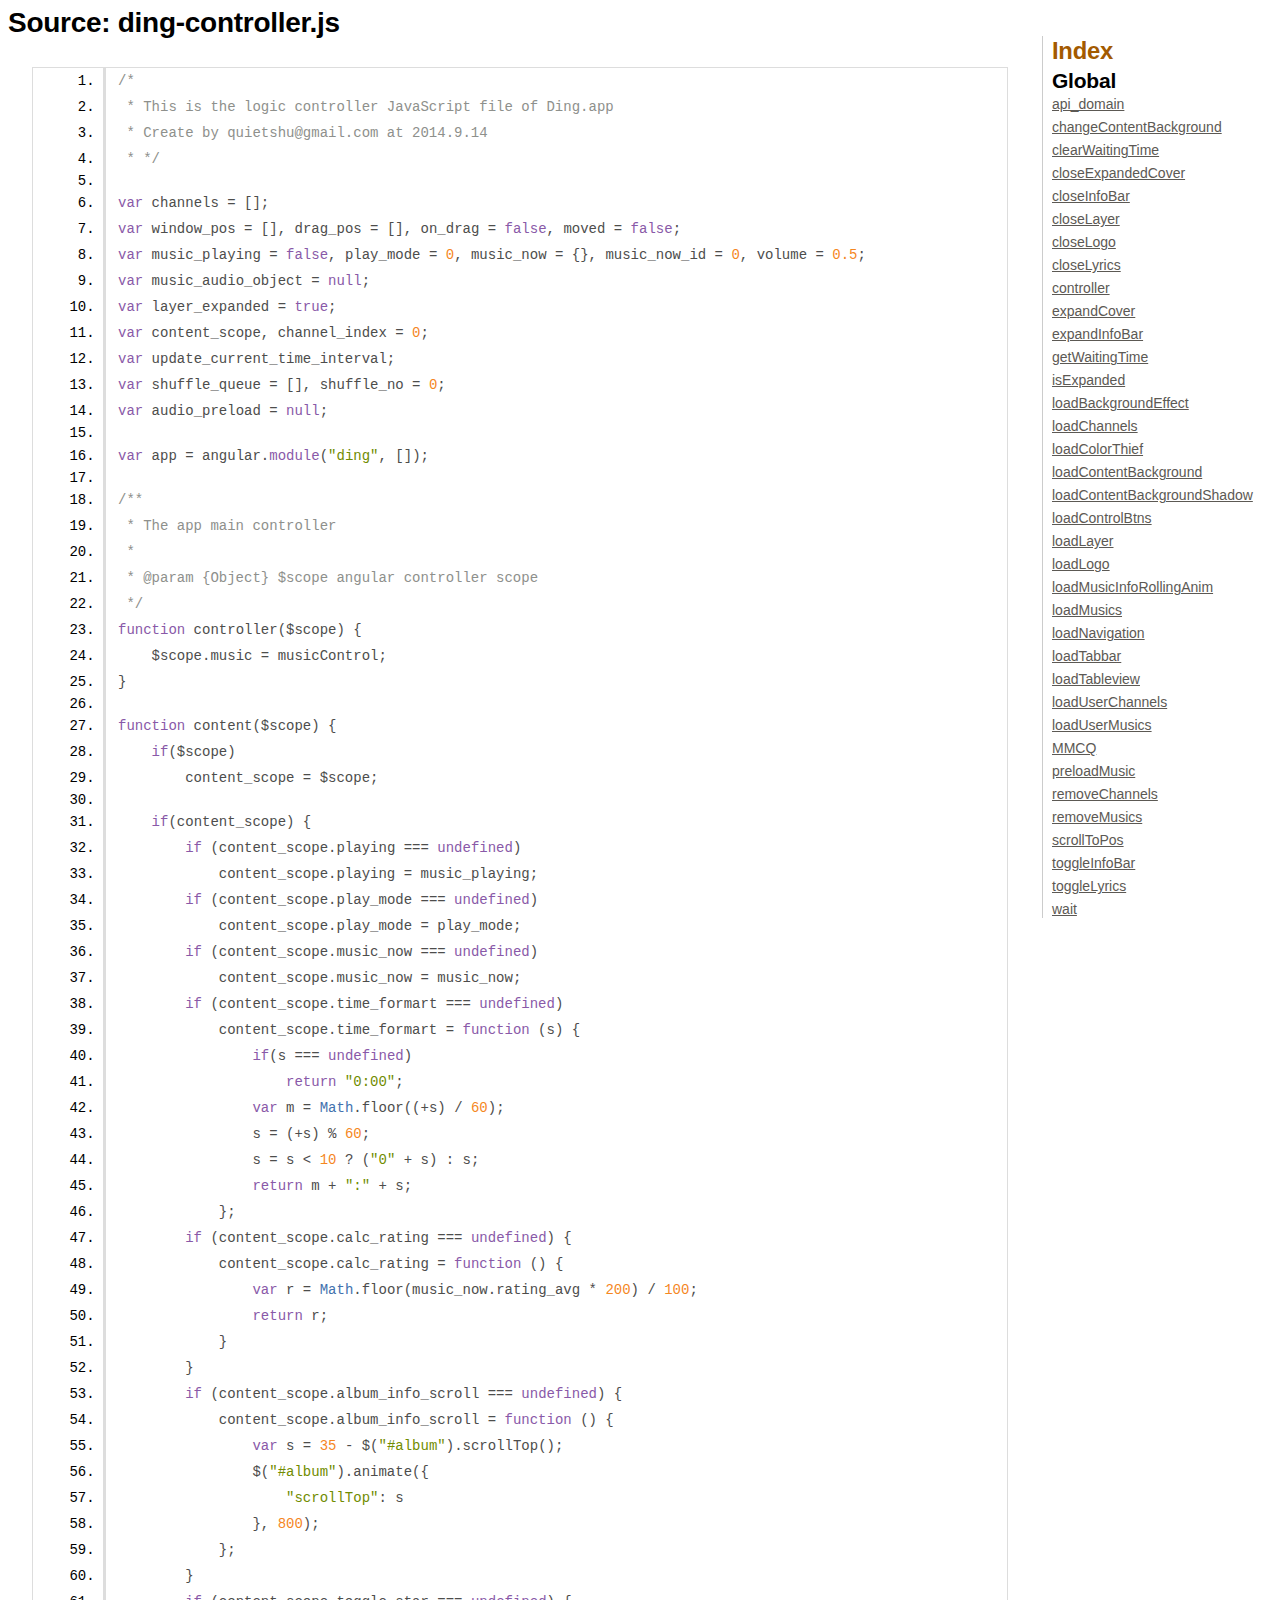
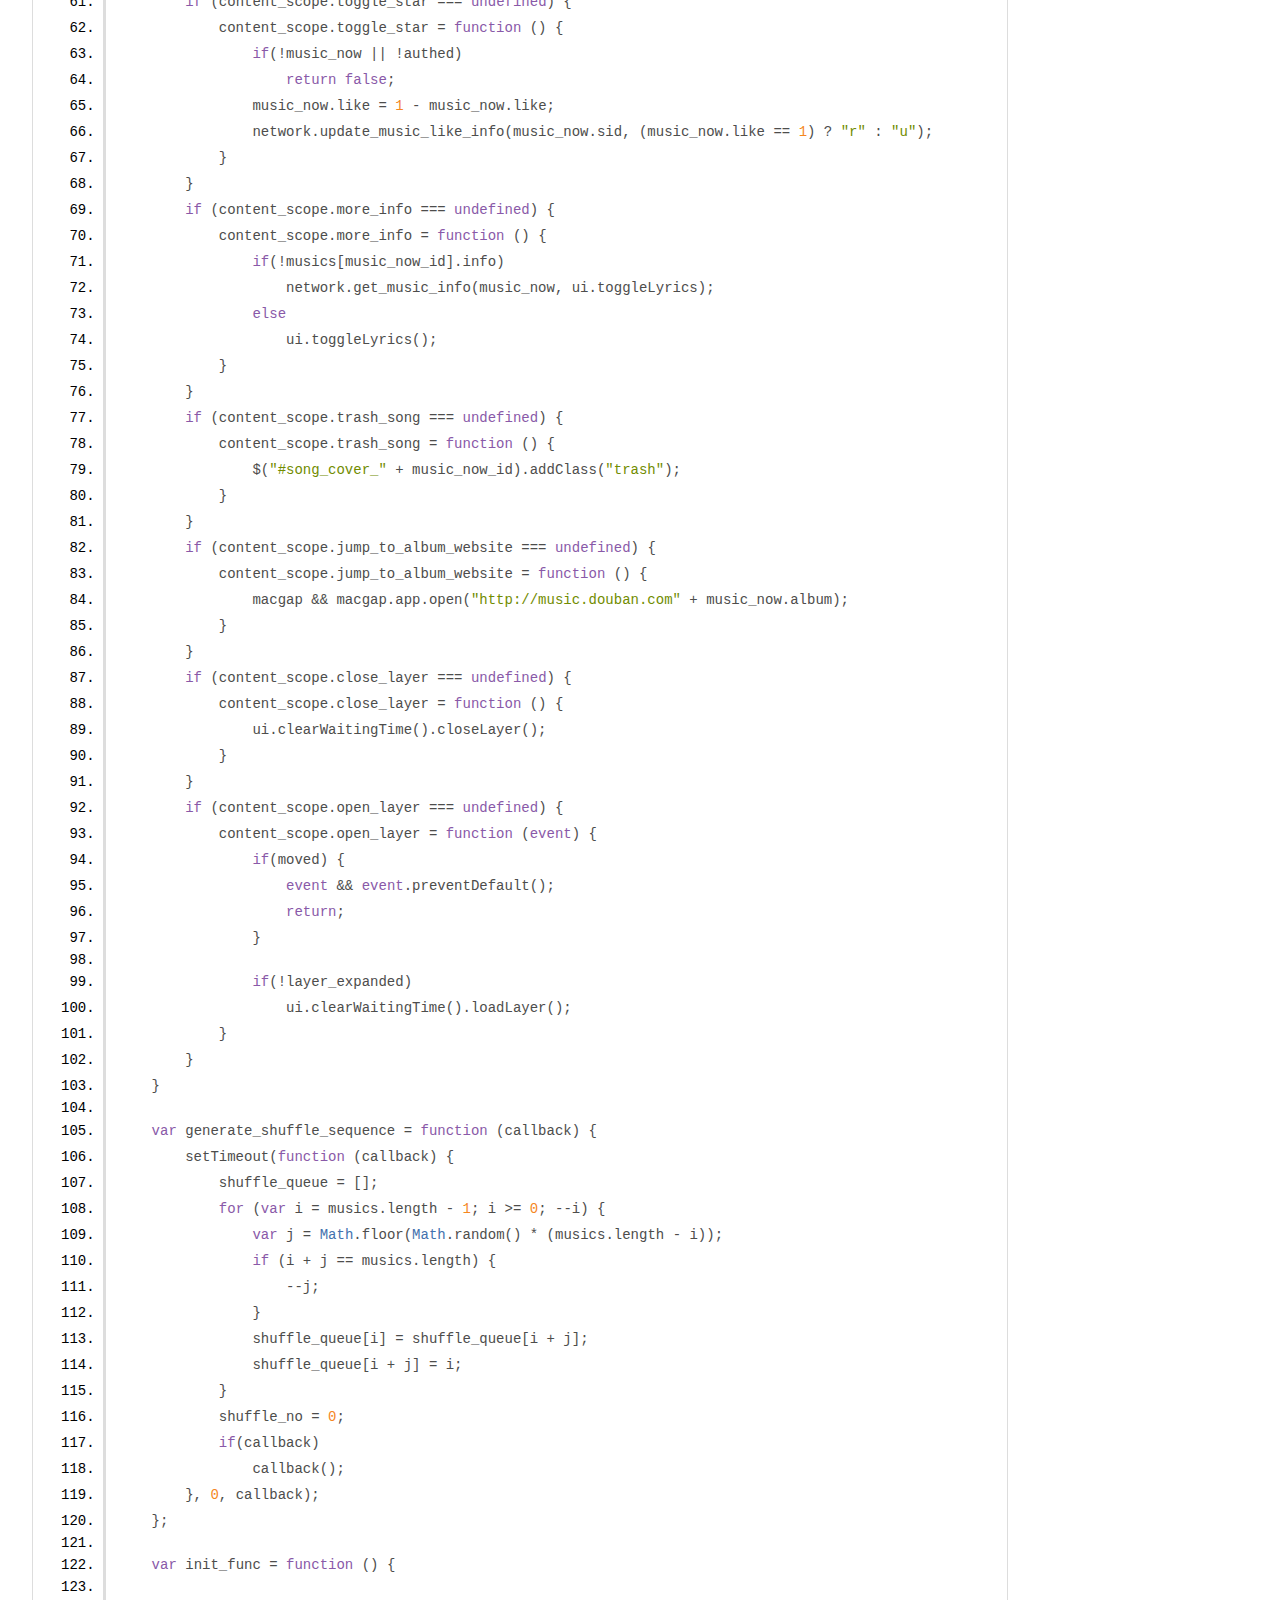
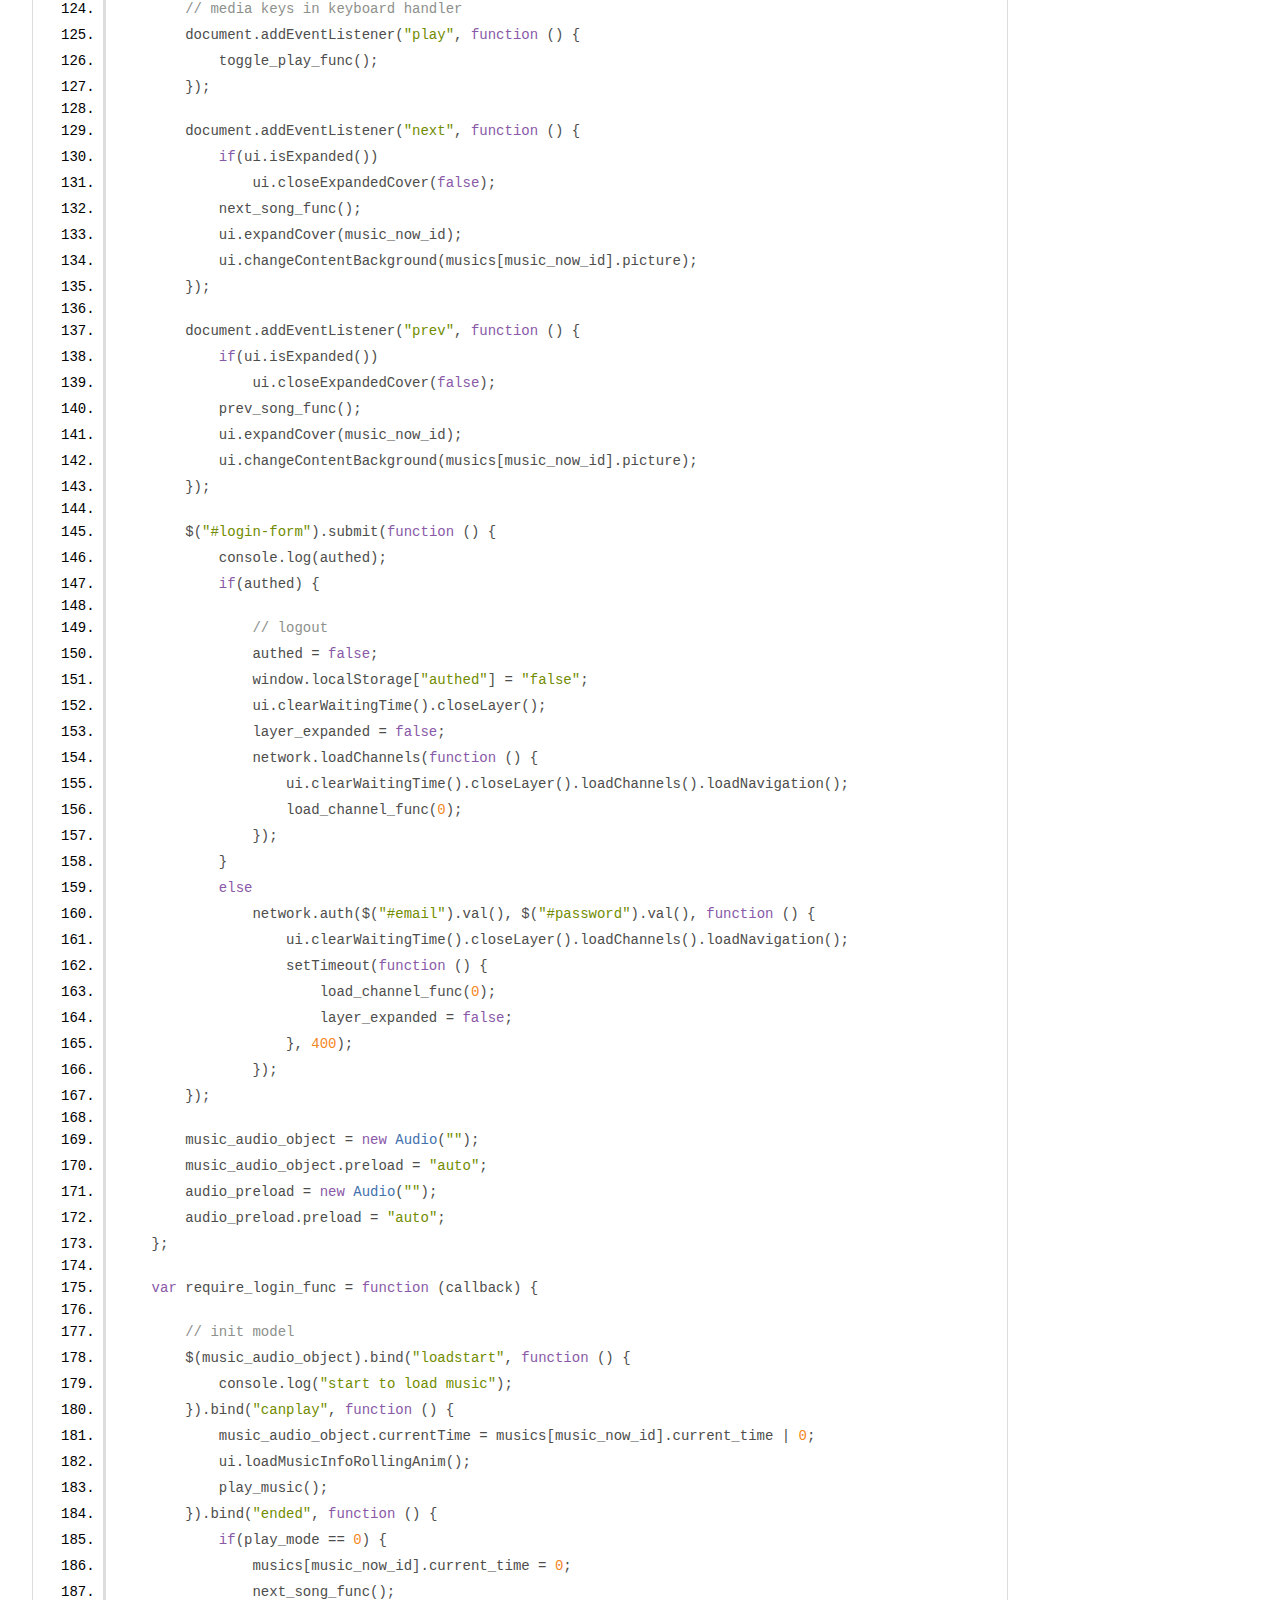
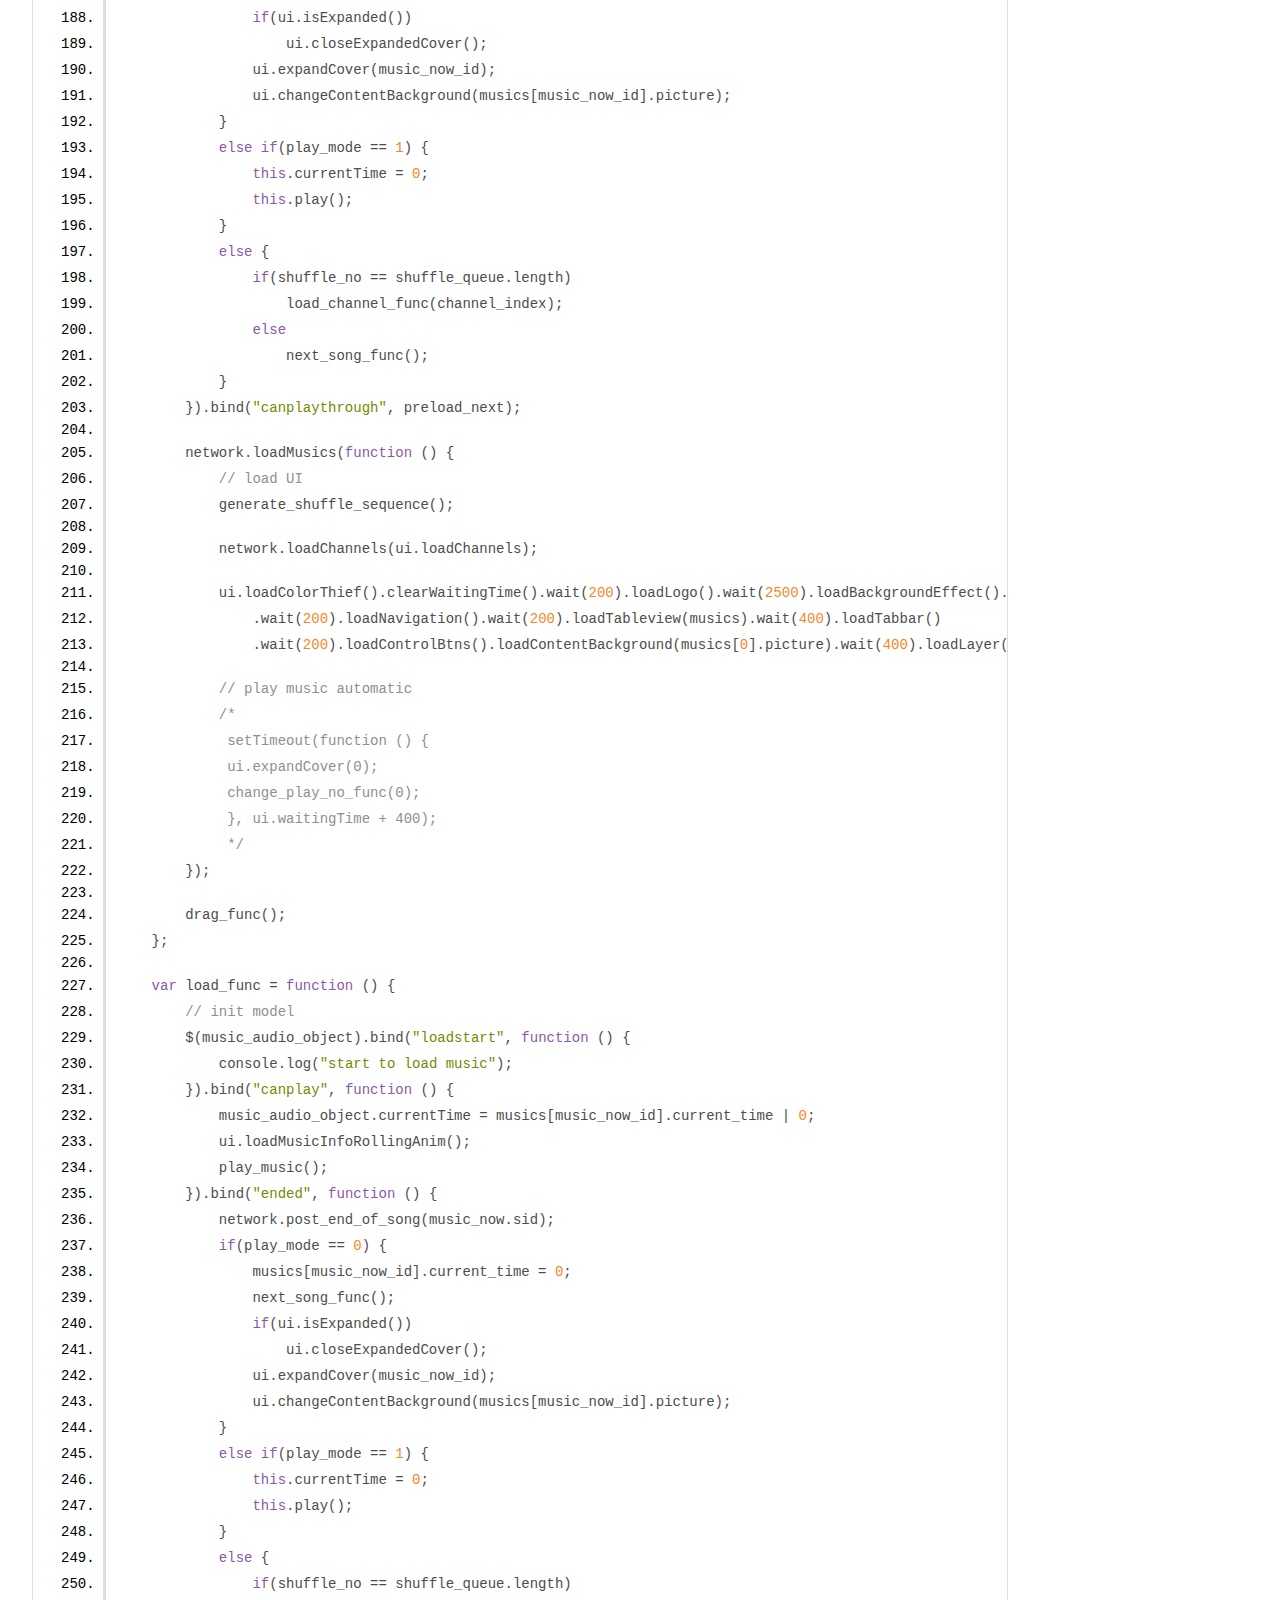
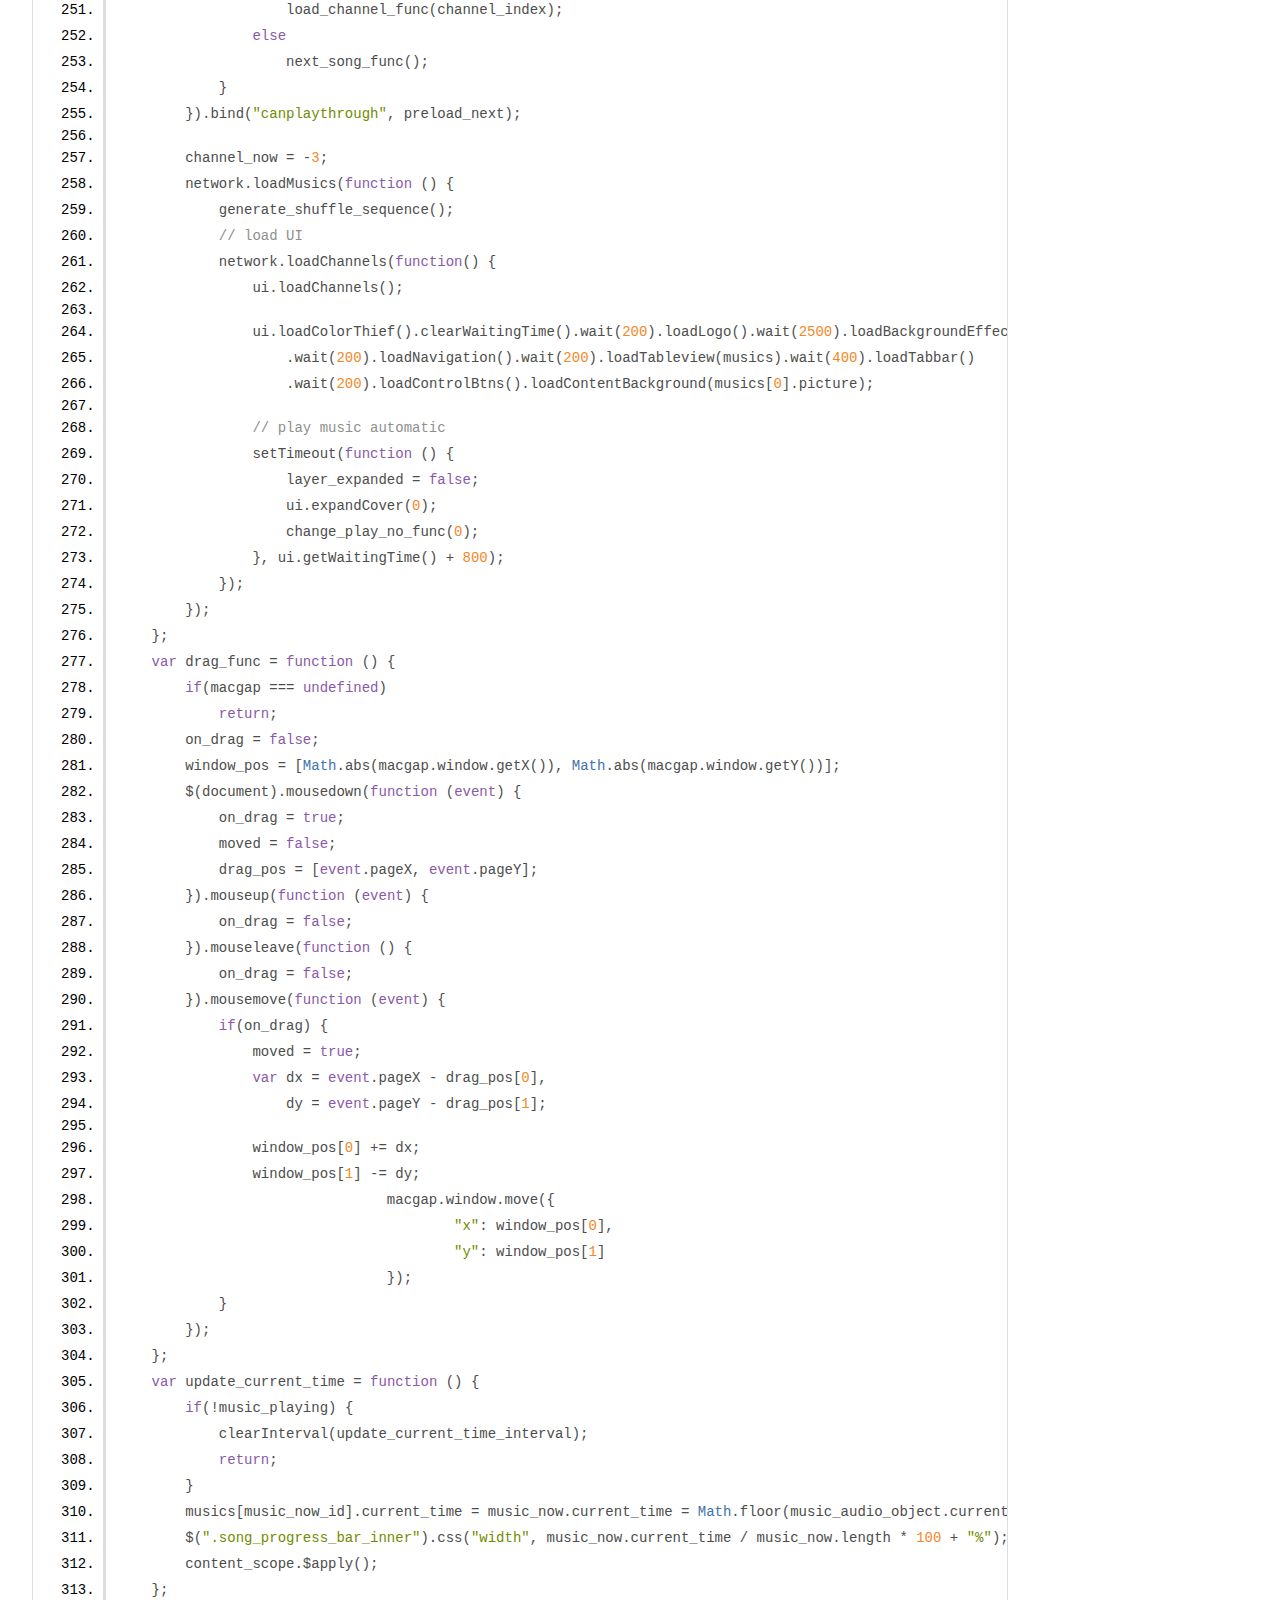
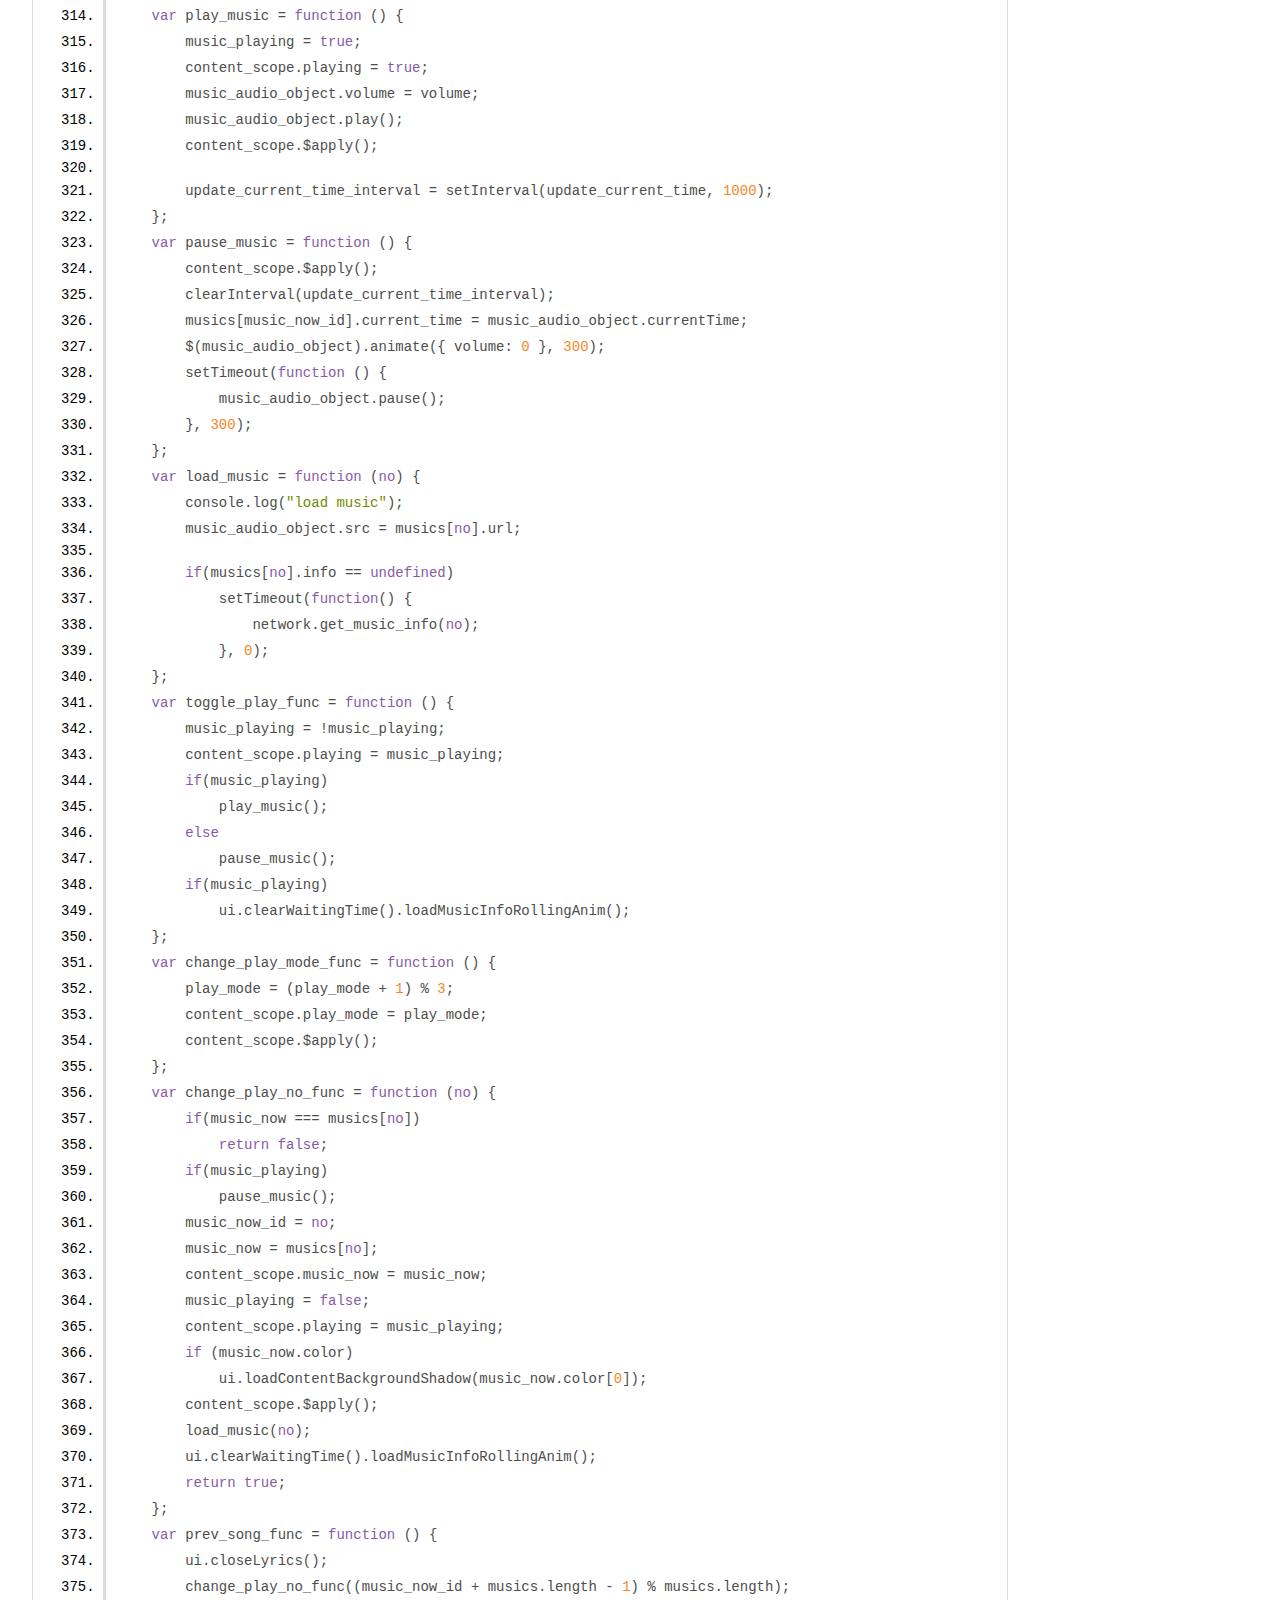
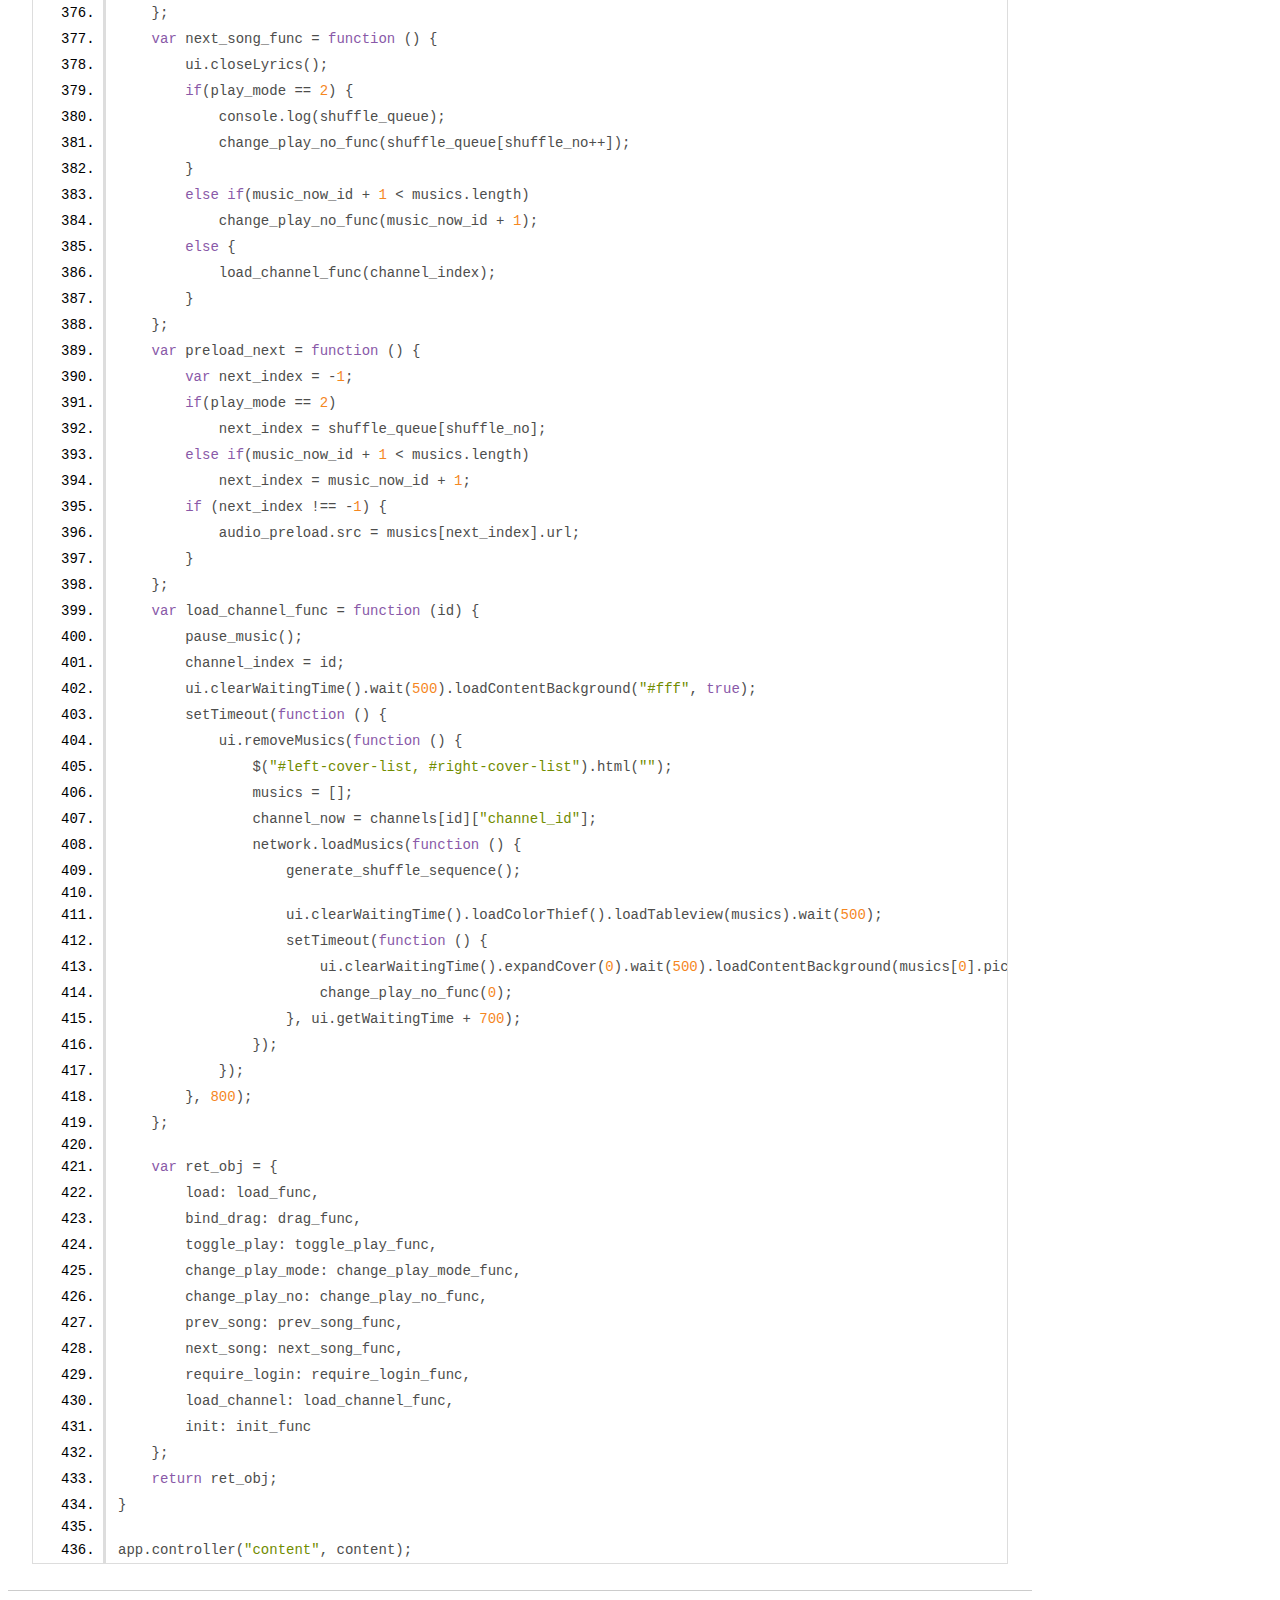
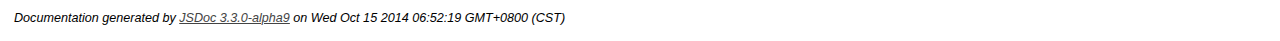
<file: Chrome_app/js/out/ding-controller.js.html>
<!DOCTYPE html>
<html lang="en">
<head>
    <meta charset="utf-8">
    <title>JSDoc: Source: ding-controller.js</title>

    <script src="scripts/prettify/prettify.js"> </script>
    <script src="scripts/prettify/lang-css.js"> </script>
    <!--[if lt IE 9]>
      <script src="//html5shiv.googlecode.com/svn/trunk/html5.js"></script>
    <![endif]-->
    <link type="text/css" rel="stylesheet" href="styles/prettify-tomorrow.css">
    <link type="text/css" rel="stylesheet" href="styles/jsdoc-default.css">
</head>

<body>

<div id="main">

    <h1 class="page-title">Source: ding-controller.js</h1>

    


    
    <section>
        <article>
            <pre class="prettyprint source linenums"><code>/*
 * This is the logic controller JavaScript file of Ding.app
 * Create by quietshu@gmail.com at 2014.9.14
 * */

var channels = [];
var window_pos = [], drag_pos = [], on_drag = false, moved = false;
var music_playing = false, play_mode = 0, music_now = {}, music_now_id = 0, volume = 0.5;
var music_audio_object = null;
var layer_expanded = true;
var content_scope, channel_index = 0;
var update_current_time_interval;
var shuffle_queue = [], shuffle_no = 0;
var audio_preload = null;

var app = angular.module("ding", []);

/**
 * The app main controller
 *
 * @param {Object} $scope angular controller scope
 */
function controller($scope) {
    $scope.music = musicControl;
}

function content($scope) {
    if($scope)
        content_scope = $scope;

    if(content_scope) {
        if (content_scope.playing === undefined)
            content_scope.playing = music_playing;
        if (content_scope.play_mode === undefined)
            content_scope.play_mode = play_mode;
        if (content_scope.music_now === undefined)
            content_scope.music_now = music_now;
        if (content_scope.time_formart === undefined)
            content_scope.time_formart = function (s) {
                if(s === undefined)
                    return "0:00";
                var m = Math.floor((+s) / 60);
                s = (+s) % 60;
                s = s &lt; 10 ? ("0" + s) : s;
                return m + ":" + s;
            };
        if (content_scope.calc_rating === undefined) {
            content_scope.calc_rating = function () {
                var r = Math.floor(music_now.rating_avg * 200) / 100;
                return r;
            }
        }
        if (content_scope.album_info_scroll === undefined) {
            content_scope.album_info_scroll = function () {
                var s = 35 - $("#album").scrollTop();
                $("#album").animate({
                    "scrollTop": s
                }, 800);
            };
        }
        if (content_scope.toggle_star === undefined) {
            content_scope.toggle_star = function () {
                if(!music_now || !authed)
                    return false;
                music_now.like = 1 - music_now.like;
                network.update_music_like_info(music_now.sid, (music_now.like == 1) ? "r" : "u");
            }
        }
        if (content_scope.more_info === undefined) {
            content_scope.more_info = function () {
                if(!musics[music_now_id].info)
                    network.get_music_info(music_now, ui.toggleLyrics);
                else
                    ui.toggleLyrics();
            }
        }
        if (content_scope.trash_song === undefined) {
            content_scope.trash_song = function () {
                $("#song_cover_" + music_now_id).addClass("trash");
            }
        }
        if (content_scope.jump_to_album_website === undefined) {
            content_scope.jump_to_album_website = function () {
                macgap &amp;&amp; macgap.app.open("http://music.douban.com" + music_now.album);
            }
        }
        if (content_scope.close_layer === undefined) {
            content_scope.close_layer = function () {
                ui.clearWaitingTime().closeLayer();
            }
        }
        if (content_scope.open_layer === undefined) {
            content_scope.open_layer = function (event) {
                if(moved) {
                    event &amp;&amp; event.preventDefault();
                    return;
                }

                if(!layer_expanded)
                    ui.clearWaitingTime().loadLayer();
            }
        }
    }

    var generate_shuffle_sequence = function (callback) {
        setTimeout(function (callback) {
            shuffle_queue = [];
            for (var i = musics.length - 1; i >= 0; --i) {
                var j = Math.floor(Math.random() * (musics.length - i));
                if (i + j == musics.length) {
                    --j;
                }
                shuffle_queue[i] = shuffle_queue[i + j];
                shuffle_queue[i + j] = i;
            }
            shuffle_no = 0;
            if(callback)
                callback();
        }, 0, callback);
    };

    var init_func = function () {

        // media keys in keyboard handler
        document.addEventListener("play", function () {
            toggle_play_func();
        });

        document.addEventListener("next", function () {
            if(ui.isExpanded())
                ui.closeExpandedCover(false);
            next_song_func();
            ui.expandCover(music_now_id);
            ui.changeContentBackground(musics[music_now_id].picture);
        });

        document.addEventListener("prev", function () {
            if(ui.isExpanded())
                ui.closeExpandedCover(false);
            prev_song_func();
            ui.expandCover(music_now_id);
            ui.changeContentBackground(musics[music_now_id].picture);
        });

        $("#login-form").submit(function () {
            console.log(authed);
            if(authed) {

                // logout
                authed = false;
                window.localStorage["authed"] = "false";
                ui.clearWaitingTime().closeLayer();
                layer_expanded = false;
                network.loadChannels(function () {
                    ui.clearWaitingTime().closeLayer().loadChannels().loadNavigation();
                    load_channel_func(0);
                });
            }
            else
                network.auth($("#email").val(), $("#password").val(), function () {
                    ui.clearWaitingTime().closeLayer().loadChannels().loadNavigation();
                    setTimeout(function () {
                        load_channel_func(0);
                        layer_expanded = false;
                    }, 400);
                });
        });

        music_audio_object = new Audio("");
        music_audio_object.preload = "auto";
        audio_preload = new Audio("");
        audio_preload.preload = "auto";
    };

    var require_login_func = function (callback) {

        // init model
        $(music_audio_object).bind("loadstart", function () {
            console.log("start to load music");
        }).bind("canplay", function () {
            music_audio_object.currentTime = musics[music_now_id].current_time | 0;
            ui.loadMusicInfoRollingAnim();
            play_music();
        }).bind("ended", function () {
            if(play_mode == 0) {
                musics[music_now_id].current_time = 0;
                next_song_func();
                if(ui.isExpanded())
                    ui.closeExpandedCover();
                ui.expandCover(music_now_id);
                ui.changeContentBackground(musics[music_now_id].picture);
            }
            else if(play_mode == 1) {
                this.currentTime = 0;
                this.play();
            }
            else {
                if(shuffle_no == shuffle_queue.length)
                    load_channel_func(channel_index);
                else
                    next_song_func();
            }
        }).bind("canplaythrough", preload_next);

        network.loadMusics(function () {
            // load UI
            generate_shuffle_sequence();

            network.loadChannels(ui.loadChannels);

            ui.loadColorThief().clearWaitingTime().wait(200).loadLogo().wait(2500).loadBackgroundEffect().wait(400).closeLogo()
                .wait(200).loadNavigation().wait(200).loadTableview(musics).wait(400).loadTabbar()
                .wait(200).loadControlBtns().loadContentBackground(musics[0].picture).wait(400).loadLayer();

            // play music automatic
            /*
             setTimeout(function () {
             ui.expandCover(0);
             change_play_no_func(0);
             }, ui.waitingTime + 400);
             */
        });

        drag_func();
    };

    var load_func = function () {
        // init model
        $(music_audio_object).bind("loadstart", function () {
            console.log("start to load music");
        }).bind("canplay", function () {
            music_audio_object.currentTime = musics[music_now_id].current_time | 0;
            ui.loadMusicInfoRollingAnim();
            play_music();
        }).bind("ended", function () {
            network.post_end_of_song(music_now.sid);
            if(play_mode == 0) {
                musics[music_now_id].current_time = 0;
                next_song_func();
                if(ui.isExpanded())
                    ui.closeExpandedCover();
                ui.expandCover(music_now_id);
                ui.changeContentBackground(musics[music_now_id].picture);
            }
            else if(play_mode == 1) {
                this.currentTime = 0;
                this.play();
            }
            else {
                if(shuffle_no == shuffle_queue.length)
                    load_channel_func(channel_index);
                else
                    next_song_func();
            }
        }).bind("canplaythrough", preload_next);

        channel_now = -3;
        network.loadMusics(function () {
            generate_shuffle_sequence();
            // load UI
            network.loadChannels(function() {
                ui.loadChannels();

                ui.loadColorThief().clearWaitingTime().wait(200).loadLogo().wait(2500).loadBackgroundEffect().wait(400).closeLogo()
                    .wait(200).loadNavigation().wait(200).loadTableview(musics).wait(400).loadTabbar()
                    .wait(200).loadControlBtns().loadContentBackground(musics[0].picture);

                // play music automatic
                setTimeout(function () {
                    layer_expanded = false;
                    ui.expandCover(0);
                    change_play_no_func(0);
                }, ui.getWaitingTime() + 800);
            });
        });
    };
    var drag_func = function () {
        if(macgap === undefined)
            return;
        on_drag = false;
        window_pos = [Math.abs(macgap.window.getX()), Math.abs(macgap.window.getY())];
        $(document).mousedown(function (event) {
            on_drag = true;
            moved = false;
            drag_pos = [event.pageX, event.pageY];
        }).mouseup(function (event) {
            on_drag = false;
        }).mouseleave(function () {
            on_drag = false;
        }).mousemove(function (event) {
            if(on_drag) {
                moved = true;
                var dx = event.pageX - drag_pos[0],
                    dy = event.pageY - drag_pos[1];

                window_pos[0] += dx;
                window_pos[1] -= dy;
				macgap.window.move({
					"x": window_pos[0],
					"y": window_pos[1]
				});
            }
        });
    };
    var update_current_time = function () {
        if(!music_playing) {
            clearInterval(update_current_time_interval);
            return;
        }
        musics[music_now_id].current_time = music_now.current_time = Math.floor(music_audio_object.currentTime);
        $(".song_progress_bar_inner").css("width", music_now.current_time / music_now.length * 100 + "%");
        content_scope.$apply();
    };
    var play_music = function () {
        music_playing = true;
        content_scope.playing = true;
        music_audio_object.volume = volume;
        music_audio_object.play();
        content_scope.$apply();

        update_current_time_interval = setInterval(update_current_time, 1000);
    };
    var pause_music = function () {
        content_scope.$apply();
        clearInterval(update_current_time_interval);
        musics[music_now_id].current_time = music_audio_object.currentTime;
        $(music_audio_object).animate({ volume: 0 }, 300);
        setTimeout(function () {
            music_audio_object.pause();
        }, 300);
    };
    var load_music = function (no) {
        console.log("load music");
        music_audio_object.src = musics[no].url;

        if(musics[no].info == undefined)
            setTimeout(function() {
                network.get_music_info(no);
            }, 0);
    };
    var toggle_play_func = function () {
        music_playing = !music_playing;
        content_scope.playing = music_playing;
        if(music_playing)
            play_music();
        else
            pause_music();
        if(music_playing)
            ui.clearWaitingTime().loadMusicInfoRollingAnim();
    };
    var change_play_mode_func = function () {
        play_mode = (play_mode + 1) % 3;
        content_scope.play_mode = play_mode;
        content_scope.$apply();
    };
    var change_play_no_func = function (no) {
        if(music_now === musics[no])
            return false;
        if(music_playing)
            pause_music();
        music_now_id = no;
        music_now = musics[no];
        content_scope.music_now = music_now;
        music_playing = false;
        content_scope.playing = music_playing;
        if (music_now.color)
            ui.loadContentBackgroundShadow(music_now.color[0]);
        content_scope.$apply();
        load_music(no);
        ui.clearWaitingTime().loadMusicInfoRollingAnim();
        return true;
    };
    var prev_song_func = function () {
        ui.closeLyrics();
        change_play_no_func((music_now_id + musics.length - 1) % musics.length);
    };
    var next_song_func = function () {
        ui.closeLyrics();
        if(play_mode == 2) {
            console.log(shuffle_queue);
            change_play_no_func(shuffle_queue[shuffle_no++]);
        }
        else if(music_now_id + 1 &lt; musics.length)
            change_play_no_func(music_now_id + 1);
        else {
            load_channel_func(channel_index);
        }
    };
    var preload_next = function () {
        var next_index = -1;
        if(play_mode == 2)
            next_index = shuffle_queue[shuffle_no];
        else if(music_now_id + 1 &lt; musics.length)
            next_index = music_now_id + 1;
        if (next_index !== -1) {
            audio_preload.src = musics[next_index].url;
        }
    };
    var load_channel_func = function (id) {
        pause_music();
        channel_index = id;
        ui.clearWaitingTime().wait(500).loadContentBackground("#fff", true);
        setTimeout(function () {
            ui.removeMusics(function () {
                $("#left-cover-list, #right-cover-list").html("");
                musics = [];
                channel_now = channels[id]["channel_id"];
                network.loadMusics(function () {
                    generate_shuffle_sequence();

                    ui.clearWaitingTime().loadColorThief().loadTableview(musics).wait(500);
                    setTimeout(function () {
                        ui.clearWaitingTime().expandCover(0).wait(500).loadContentBackground(musics[0].picture);
                        change_play_no_func(0);
                    }, ui.getWaitingTime + 700);
                });
            });
        }, 800);
    };

    var ret_obj = {
        load: load_func,
        bind_drag: drag_func,
        toggle_play: toggle_play_func,
        change_play_mode: change_play_mode_func,
        change_play_no: change_play_no_func,
        prev_song: prev_song_func,
        next_song: next_song_func,
        require_login: require_login_func,
        load_channel: load_channel_func,
        init: init_func
    };
    return ret_obj;
}

app.controller("content", content);
</code></pre>
        </article>
    </section>




</div>

<nav>
    <h2><a href="index.html">Index</a></h2><h3>Global</h3><ul><li><a href="global.html#api_domain">api_domain</a></li><li><a href="global.html#changeContentBackground">changeContentBackground</a></li><li><a href="global.html#clearWaitingTime">clearWaitingTime</a></li><li><a href="global.html#closeExpandedCover">closeExpandedCover</a></li><li><a href="global.html#closeInfoBar">closeInfoBar</a></li><li><a href="global.html#closeLayer">closeLayer</a></li><li><a href="global.html#closeLogo">closeLogo</a></li><li><a href="global.html#closeLyrics">closeLyrics</a></li><li><a href="global.html#controller">controller</a></li><li><a href="global.html#expandCover">expandCover</a></li><li><a href="global.html#expandInfoBar">expandInfoBar</a></li><li><a href="global.html#getWaitingTime">getWaitingTime</a></li><li><a href="global.html#isExpanded">isExpanded</a></li><li><a href="global.html#loadBackgroundEffect">loadBackgroundEffect</a></li><li><a href="global.html#loadChannels">loadChannels</a></li><li><a href="global.html#loadColorThief">loadColorThief</a></li><li><a href="global.html#loadContentBackground">loadContentBackground</a></li><li><a href="global.html#loadContentBackgroundShadow">loadContentBackgroundShadow</a></li><li><a href="global.html#loadControlBtns">loadControlBtns</a></li><li><a href="global.html#loadLayer">loadLayer</a></li><li><a href="global.html#loadLogo">loadLogo</a></li><li><a href="global.html#loadMusicInfoRollingAnim">loadMusicInfoRollingAnim</a></li><li><a href="global.html#loadMusics">loadMusics</a></li><li><a href="global.html#loadNavigation">loadNavigation</a></li><li><a href="global.html#loadTabbar">loadTabbar</a></li><li><a href="global.html#loadTableview">loadTableview</a></li><li><a href="global.html#loadUserChannels">loadUserChannels</a></li><li><a href="global.html#loadUserMusics">loadUserMusics</a></li><li><a href="global.html#MMCQ">MMCQ</a></li><li><a href="global.html#preloadMusic">preloadMusic</a></li><li><a href="global.html#removeChannels">removeChannels</a></li><li><a href="global.html#removeMusics">removeMusics</a></li><li><a href="global.html#scrollToPos">scrollToPos</a></li><li><a href="global.html#toggleInfoBar">toggleInfoBar</a></li><li><a href="global.html#toggleLyrics">toggleLyrics</a></li><li><a href="global.html#wait">wait</a></li></ul>
</nav>

<br clear="both">

<footer>
    Documentation generated by <a href="https://github.com/jsdoc3/jsdoc">JSDoc 3.3.0-alpha9</a> on Wed Oct 15 2014 06:52:19 GMT+0800 (CST)
</footer>

<script> prettyPrint(); </script>
<script src="scripts/linenumber.js"> </script>
</body>
</html>
</file>
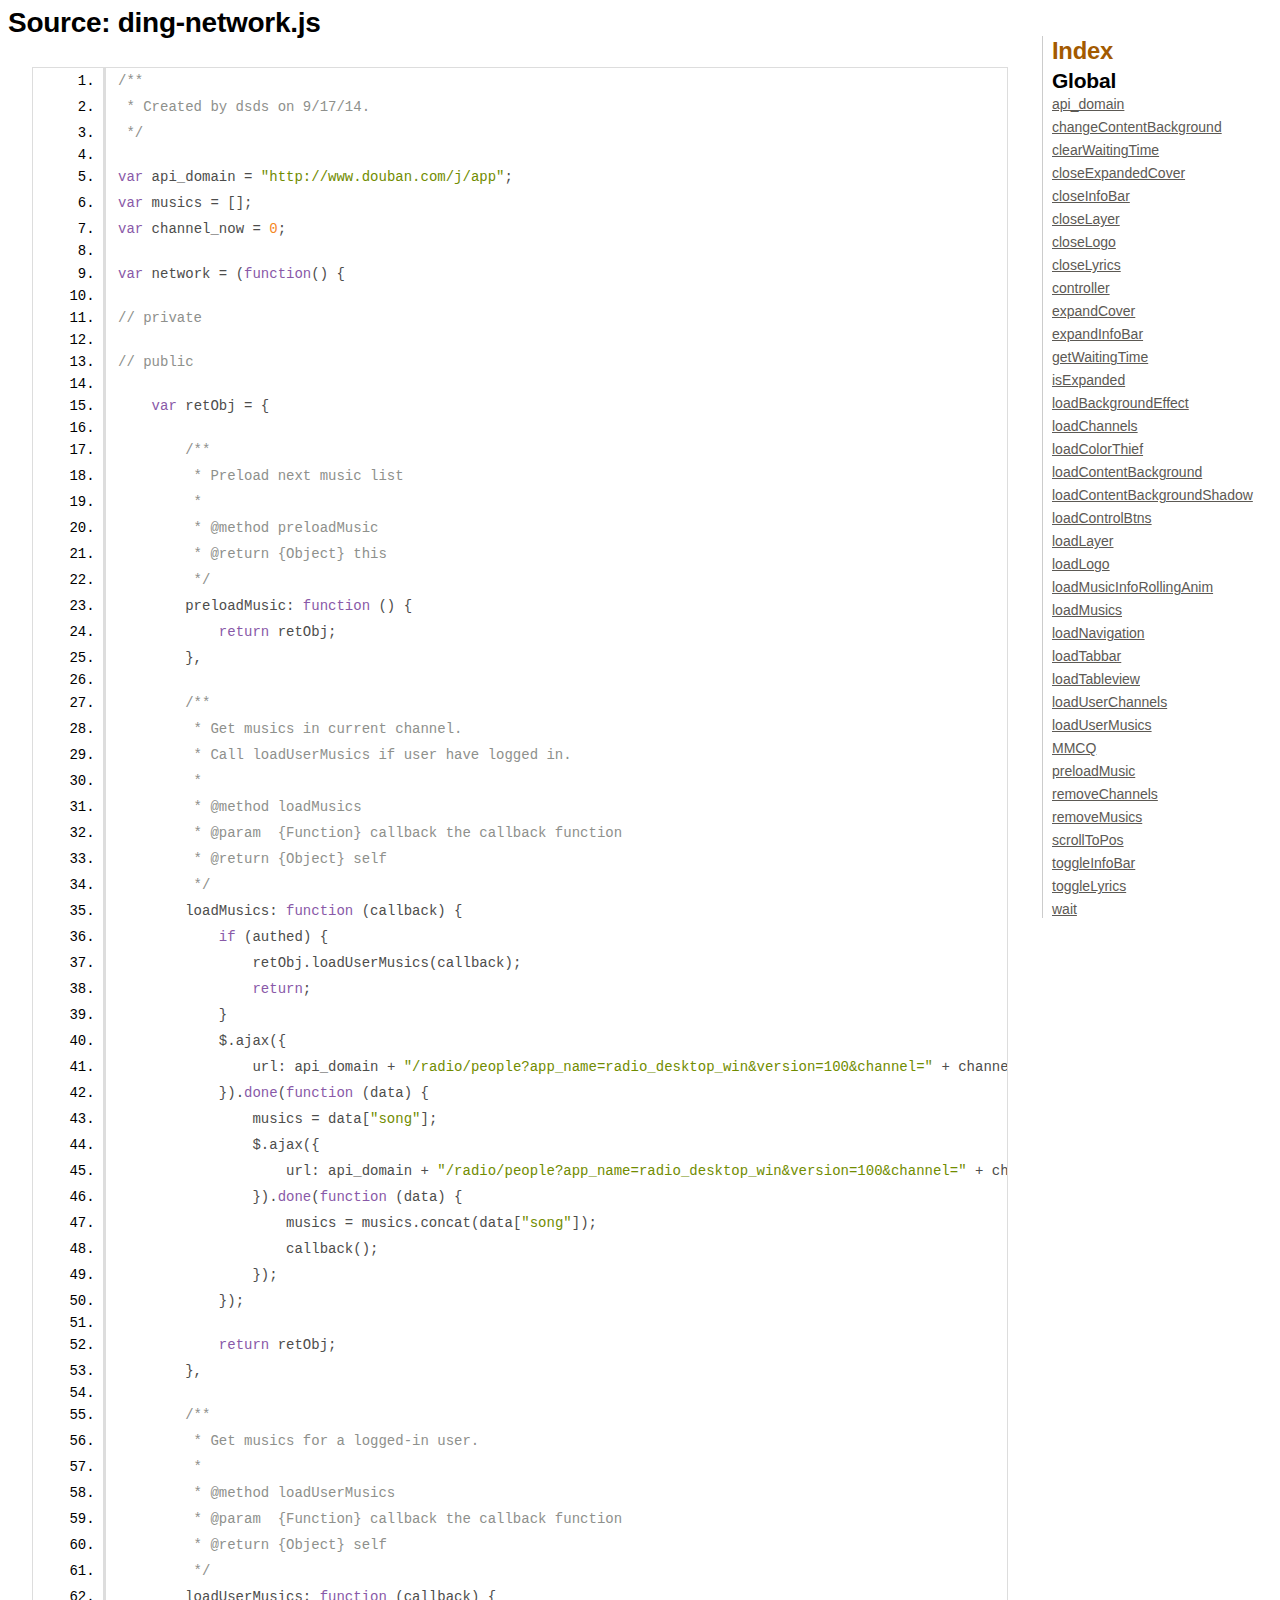
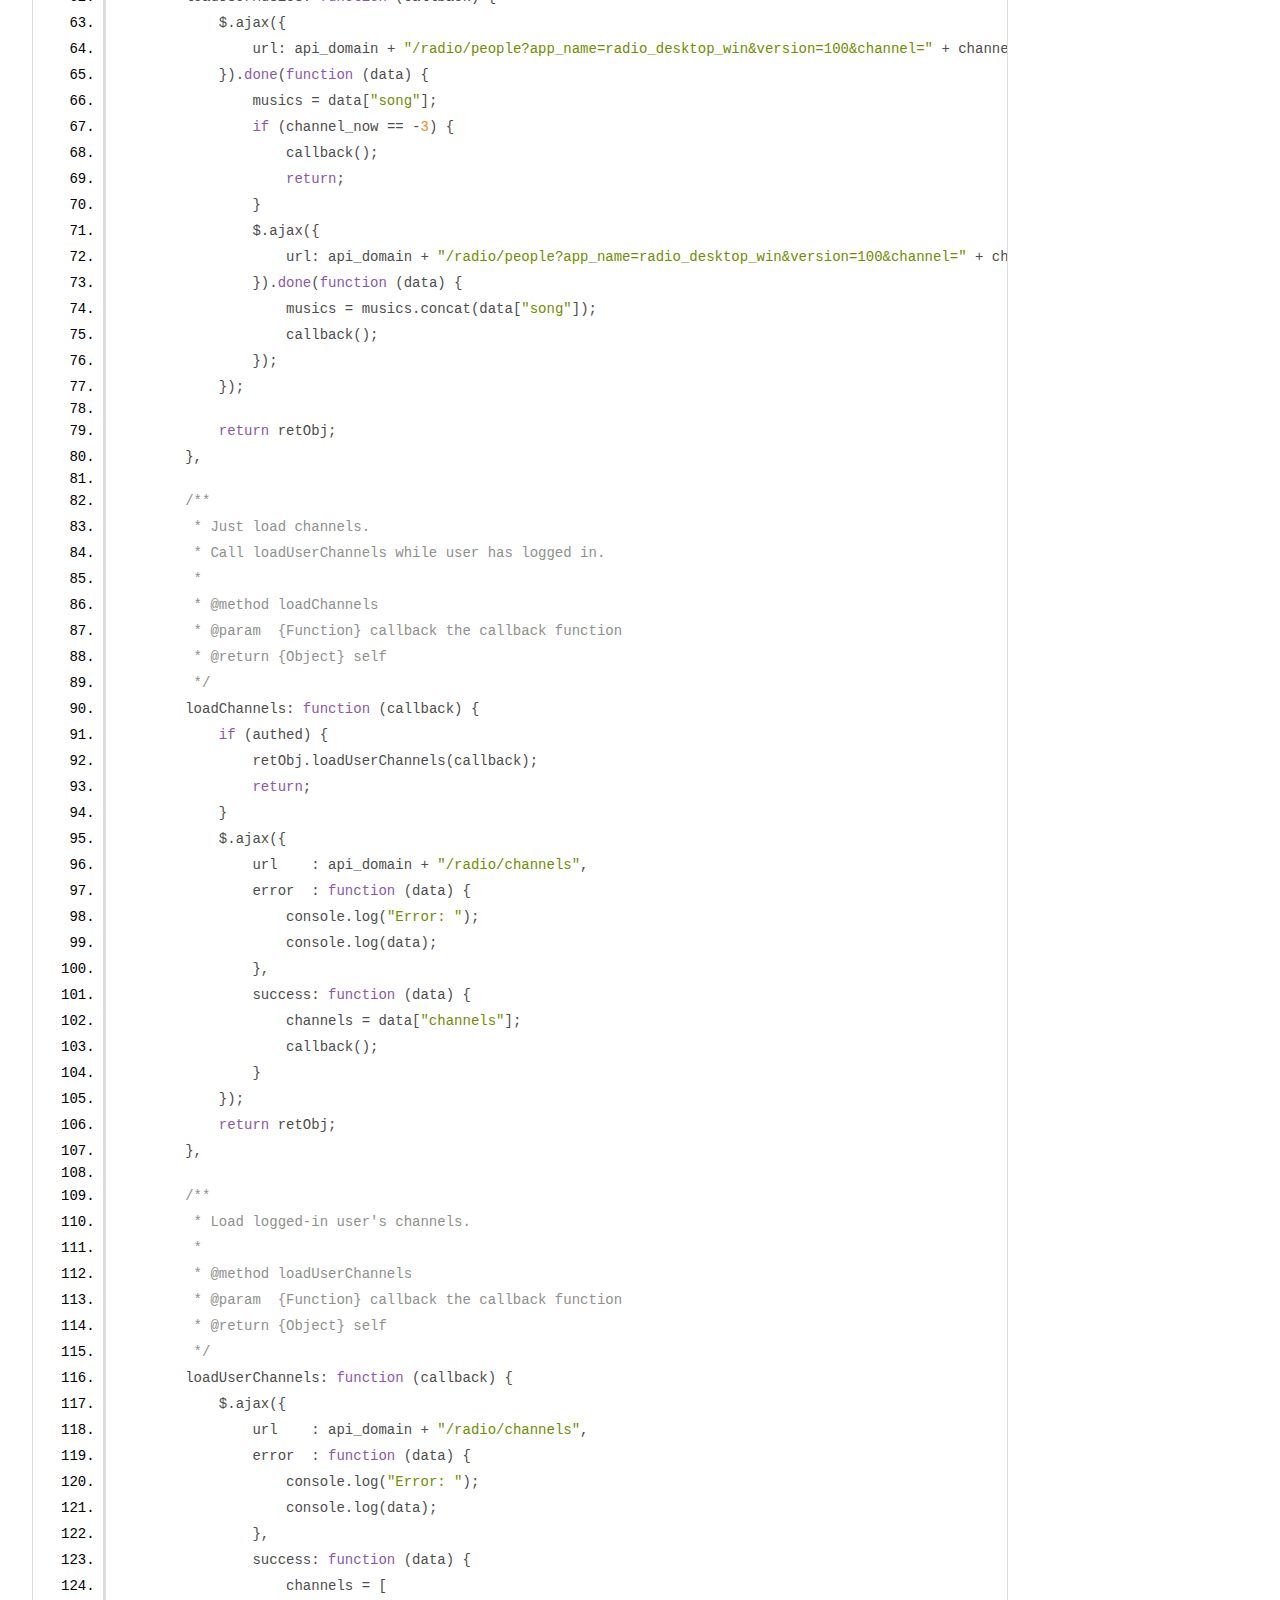
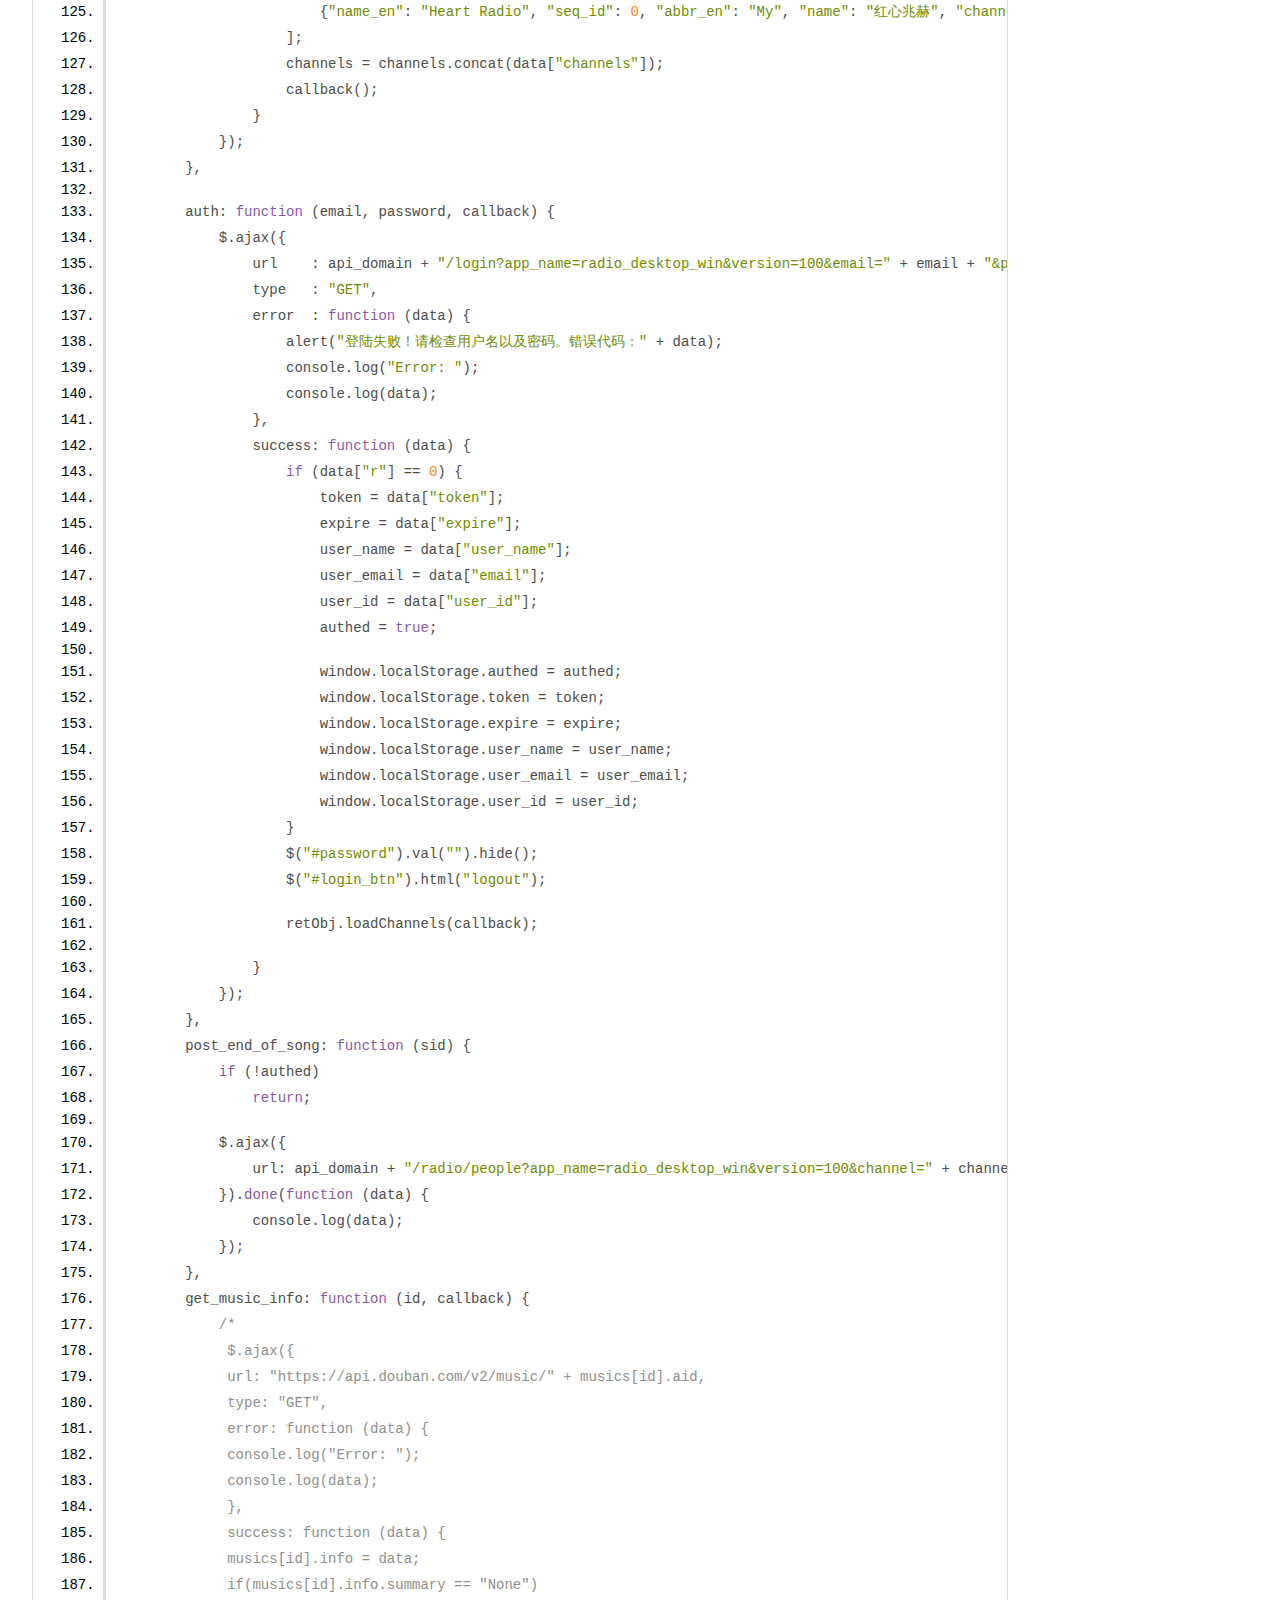
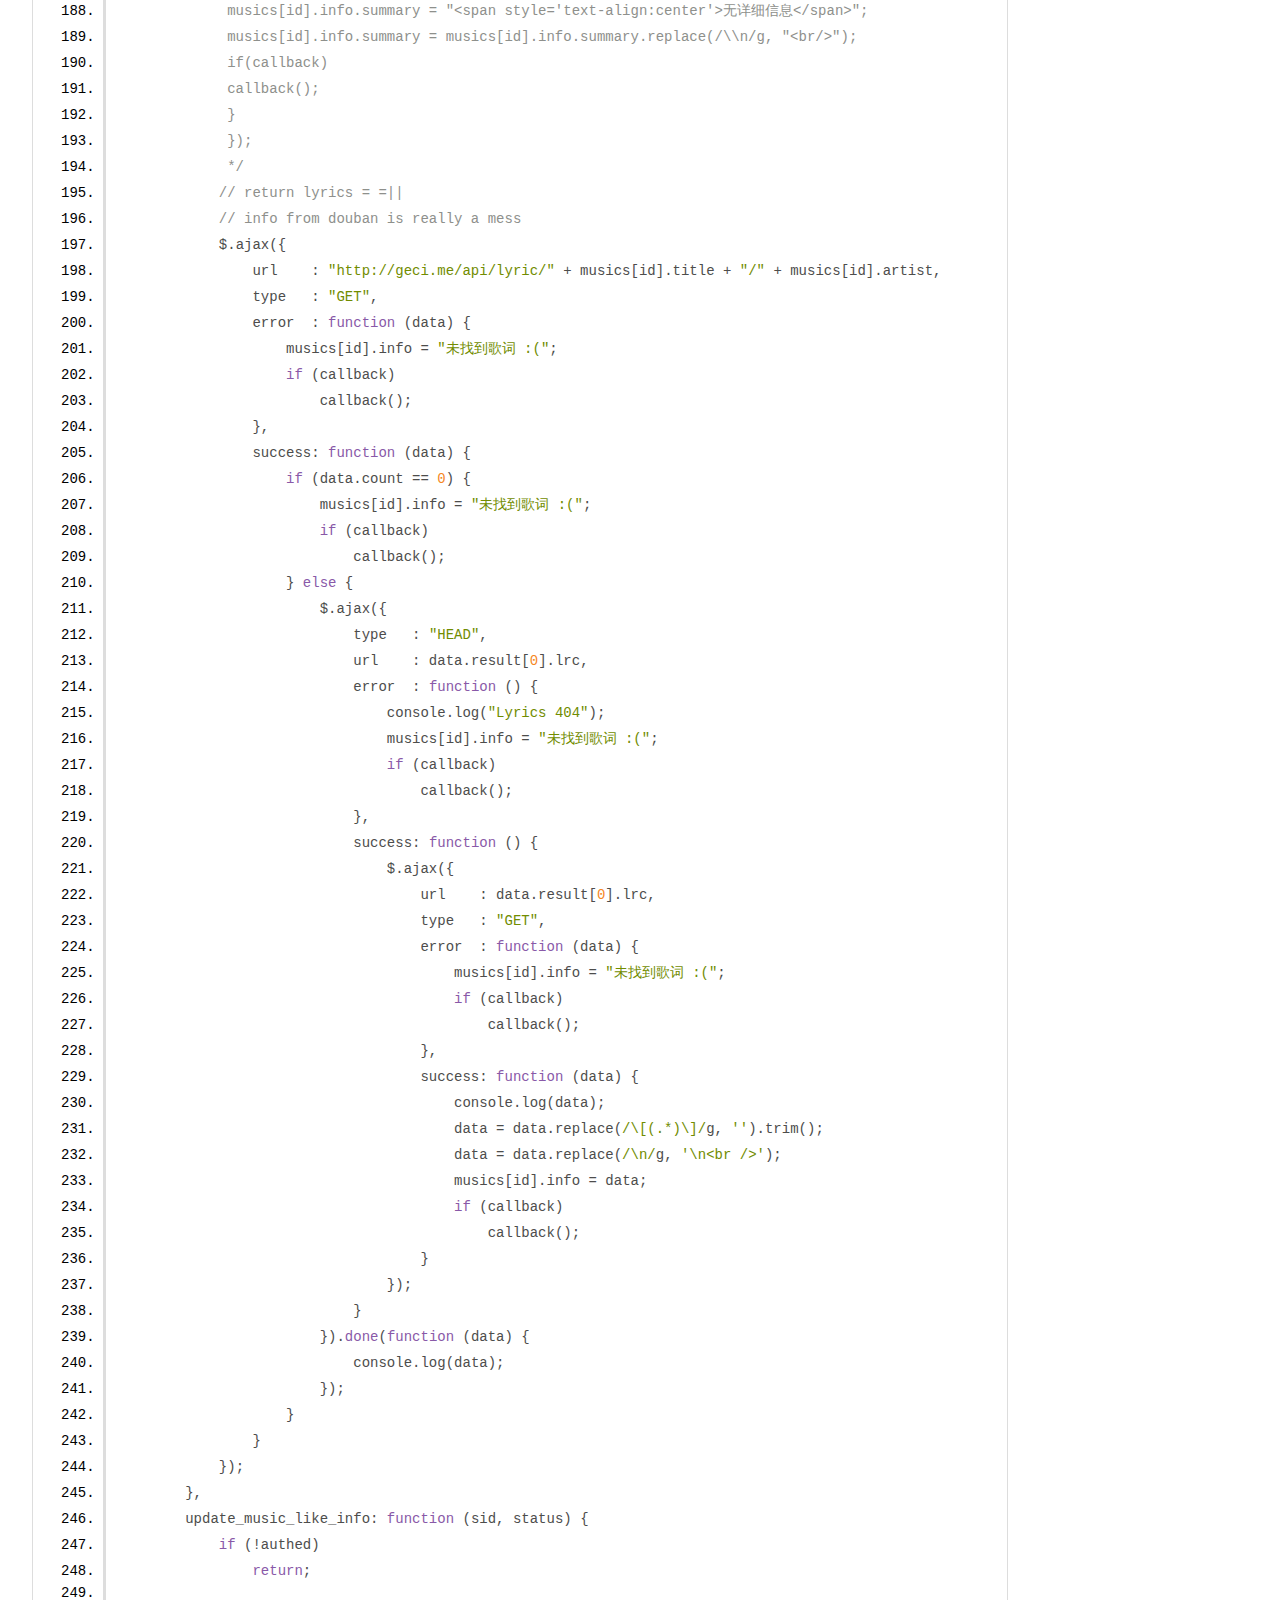
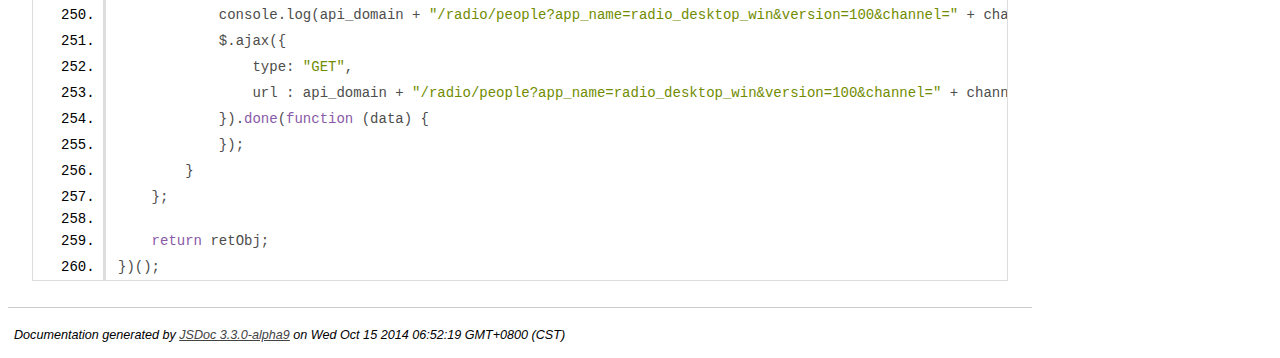
<file: Chrome_app/js/out/ding-network.js.html>
<!DOCTYPE html>
<html lang="en">
<head>
    <meta charset="utf-8">
    <title>JSDoc: Source: ding-network.js</title>

    <script src="scripts/prettify/prettify.js"> </script>
    <script src="scripts/prettify/lang-css.js"> </script>
    <!--[if lt IE 9]>
      <script src="//html5shiv.googlecode.com/svn/trunk/html5.js"></script>
    <![endif]-->
    <link type="text/css" rel="stylesheet" href="styles/prettify-tomorrow.css">
    <link type="text/css" rel="stylesheet" href="styles/jsdoc-default.css">
</head>

<body>

<div id="main">

    <h1 class="page-title">Source: ding-network.js</h1>

    


    
    <section>
        <article>
            <pre class="prettyprint source linenums"><code>/**
 * Created by dsds on 9/17/14.
 */

var api_domain = "http://www.douban.com/j/app";
var musics = [];
var channel_now = 0;

var network = (function() {

// private

// public

    var retObj = {

        /**
         * Preload next music list
         *
         * @method preloadMusic
         * @return {Object} this
         */
        preloadMusic: function () {
            return retObj;
        },

        /**
         * Get musics in current channel.
         * Call loadUserMusics if user have logged in.
         *
         * @method loadMusics
         * @param  {Function} callback the callback function
         * @return {Object} self
         */
        loadMusics: function (callback) {
            if (authed) {
                retObj.loadUserMusics(callback);
                return;
            }
            $.ajax({
                url: api_domain + "/radio/people?app_name=radio_desktop_win&amp;version=100&amp;channel=" + channel_now + "&amp;type=n"
            }).done(function (data) {
                musics = data["song"];
                $.ajax({
                    url: api_domain + "/radio/people?app_name=radio_desktop_win&amp;version=100&amp;channel=" + channel_now + "&amp;type=n"
                }).done(function (data) {
                    musics = musics.concat(data["song"]);
                    callback();
                });
            });

            return retObj;
        },

        /**
         * Get musics for a logged-in user.
         *
         * @method loadUserMusics
         * @param  {Function} callback the callback function
         * @return {Object} self
         */
        loadUserMusics: function (callback) {
            $.ajax({
                url: api_domain + "/radio/people?app_name=radio_desktop_win&amp;version=100&amp;channel=" + channel_now + "&amp;type=n&amp;user_id=" + user_id + "&amp;expire=" + expire + "&amp;token=" + token
            }).done(function (data) {
                musics = data["song"];
                if (channel_now == -3) {
                    callback();
                    return;
                }
                $.ajax({
                    url: api_domain + "/radio/people?app_name=radio_desktop_win&amp;version=100&amp;channel=" + channel_now + "&amp;type=n&amp;user_id=" + user_id + "&amp;expire=" + expire + "&amp;token=" + token
                }).done(function (data) {
                    musics = musics.concat(data["song"]);
                    callback();
                });
            });

            return retObj;
        },

        /**
         * Just load channels.
         * Call loadUserChannels while user has logged in.
         *
         * @method loadChannels
         * @param  {Function} callback the callback function
         * @return {Object} self
         */
        loadChannels: function (callback) {
            if (authed) {
                retObj.loadUserChannels(callback);
                return;
            }
            $.ajax({
                url    : api_domain + "/radio/channels",
                error  : function (data) {
                    console.log("Error: ");
                    console.log(data);
                },
                success: function (data) {
                    channels = data["channels"];
                    callback();
                }
            });
            return retObj;
        },

        /**
         * Load logged-in user's channels.
         *
         * @method loadUserChannels
         * @param  {Function} callback the callback function
         * @return {Object} self
         */
        loadUserChannels: function (callback) {
            $.ajax({
                url    : api_domain + "/radio/channels",
                error  : function (data) {
                    console.log("Error: ");
                    console.log(data);
                },
                success: function (data) {
                    channels = [
                        {"name_en": "Heart Radio", "seq_id": 0, "abbr_en": "My", "name": "红心兆赫", "channel_id": -3}
                    ];
                    channels = channels.concat(data["channels"]);
                    callback();
                }
            });
        },

        auth: function (email, password, callback) {
            $.ajax({
                url    : api_domain + "/login?app_name=radio_desktop_win&amp;version=100&amp;email=" + email + "&amp;password=" + password,
                type   : "GET",
                error  : function (data) {
                    alert("登陆失败！请检查用户名以及密码。错误代码：" + data);
                    console.log("Error: ");
                    console.log(data);
                },
                success: function (data) {
                    if (data["r"] == 0) {
                        token = data["token"];
                        expire = data["expire"];
                        user_name = data["user_name"];
                        user_email = data["email"];
                        user_id = data["user_id"];
                        authed = true;

                        window.localStorage.authed = authed;
                        window.localStorage.token = token;
                        window.localStorage.expire = expire;
                        window.localStorage.user_name = user_name;
                        window.localStorage.user_email = user_email;
                        window.localStorage.user_id = user_id;
                    }
                    $("#password").val("").hide();
                    $("#login_btn").html("logout");

                    retObj.loadChannels(callback);

                }
            });
        },
        post_end_of_song: function (sid) {
            if (!authed)
                return;

            $.ajax({
                url: api_domain + "/radio/people?app_name=radio_desktop_win&amp;version=100&amp;channel=" + channel_now + "&amp;type=e&amp;user_id=" + user_id + "&amp;expire=" + expire + "&amp;token=" + token + "&amp;sid=" + sid
            }).done(function (data) {
                console.log(data);
            });
        },
        get_music_info: function (id, callback) {
            /*
             $.ajax({
             url: "https://api.douban.com/v2/music/" + musics[id].aid,
             type: "GET",
             error: function (data) {
             console.log("Error: ");
             console.log(data);
             },
             success: function (data) {
             musics[id].info = data;
             if(musics[id].info.summary == "None")
             musics[id].info.summary = "&lt;span style='text-align:center'>无详细信息&lt;/span>";
             musics[id].info.summary = musics[id].info.summary.replace(/\\n/g, "&lt;br/>");
             if(callback)
             callback();
             }
             });
             */
            // return lyrics = =||
            // info from douban is really a mess
            $.ajax({
                url    : "http://geci.me/api/lyric/" + musics[id].title + "/" + musics[id].artist,
                type   : "GET",
                error  : function (data) {
                    musics[id].info = "未找到歌词 :(";
                    if (callback)
                        callback();
                },
                success: function (data) {
                    if (data.count == 0) {
                        musics[id].info = "未找到歌词 :(";
                        if (callback)
                            callback();
                    } else {
                        $.ajax({
                            type   : "HEAD",
                            url    : data.result[0].lrc,
                            error  : function () {
                                console.log("Lyrics 404");
                                musics[id].info = "未找到歌词 :(";
                                if (callback)
                                    callback();
                            },
                            success: function () {
                                $.ajax({
                                    url    : data.result[0].lrc,
                                    type   : "GET",
                                    error  : function (data) {
                                        musics[id].info = "未找到歌词 :(";
                                        if (callback)
                                            callback();
                                    },
                                    success: function (data) {
                                        console.log(data);
                                        data = data.replace(/\[(.*)\]/g, '').trim();
                                        data = data.replace(/\n/g, '\n&lt;br />');
                                        musics[id].info = data;
                                        if (callback)
                                            callback();
                                    }
                                });
                            }
                        }).done(function (data) {
                            console.log(data);
                        });
                    }
                }
            });
        },
        update_music_like_info: function (sid, status) {
            if (!authed)
                return;

            console.log(api_domain + "/radio/people?app_name=radio_desktop_win&amp;version=100&amp;channel=" + channel_now + "&amp;type=" + status + "&amp;user_id=" + user_id + "&amp;expire=" + expire + "&amp;token=" + token + "&amp;sid=" + sid);
            $.ajax({
                type: "GET",
                url : api_domain + "/radio/people?app_name=radio_desktop_win&amp;version=100&amp;channel=" + channel_now + "&amp;type=" + status + "&amp;user_id=" + user_id + "&amp;expire=" + expire + "&amp;token=" + token + "&amp;sid=" + sid
            }).done(function (data) {
            });
        }
    };

    return retObj;
})();
</code></pre>
        </article>
    </section>




</div>

<nav>
    <h2><a href="index.html">Index</a></h2><h3>Global</h3><ul><li><a href="global.html#api_domain">api_domain</a></li><li><a href="global.html#changeContentBackground">changeContentBackground</a></li><li><a href="global.html#clearWaitingTime">clearWaitingTime</a></li><li><a href="global.html#closeExpandedCover">closeExpandedCover</a></li><li><a href="global.html#closeInfoBar">closeInfoBar</a></li><li><a href="global.html#closeLayer">closeLayer</a></li><li><a href="global.html#closeLogo">closeLogo</a></li><li><a href="global.html#closeLyrics">closeLyrics</a></li><li><a href="global.html#controller">controller</a></li><li><a href="global.html#expandCover">expandCover</a></li><li><a href="global.html#expandInfoBar">expandInfoBar</a></li><li><a href="global.html#getWaitingTime">getWaitingTime</a></li><li><a href="global.html#isExpanded">isExpanded</a></li><li><a href="global.html#loadBackgroundEffect">loadBackgroundEffect</a></li><li><a href="global.html#loadChannels">loadChannels</a></li><li><a href="global.html#loadColorThief">loadColorThief</a></li><li><a href="global.html#loadContentBackground">loadContentBackground</a></li><li><a href="global.html#loadContentBackgroundShadow">loadContentBackgroundShadow</a></li><li><a href="global.html#loadControlBtns">loadControlBtns</a></li><li><a href="global.html#loadLayer">loadLayer</a></li><li><a href="global.html#loadLogo">loadLogo</a></li><li><a href="global.html#loadMusicInfoRollingAnim">loadMusicInfoRollingAnim</a></li><li><a href="global.html#loadMusics">loadMusics</a></li><li><a href="global.html#loadNavigation">loadNavigation</a></li><li><a href="global.html#loadTabbar">loadTabbar</a></li><li><a href="global.html#loadTableview">loadTableview</a></li><li><a href="global.html#loadUserChannels">loadUserChannels</a></li><li><a href="global.html#loadUserMusics">loadUserMusics</a></li><li><a href="global.html#MMCQ">MMCQ</a></li><li><a href="global.html#preloadMusic">preloadMusic</a></li><li><a href="global.html#removeChannels">removeChannels</a></li><li><a href="global.html#removeMusics">removeMusics</a></li><li><a href="global.html#scrollToPos">scrollToPos</a></li><li><a href="global.html#toggleInfoBar">toggleInfoBar</a></li><li><a href="global.html#toggleLyrics">toggleLyrics</a></li><li><a href="global.html#wait">wait</a></li></ul>
</nav>

<br clear="both">

<footer>
    Documentation generated by <a href="https://github.com/jsdoc3/jsdoc">JSDoc 3.3.0-alpha9</a> on Wed Oct 15 2014 06:52:19 GMT+0800 (CST)
</footer>

<script> prettyPrint(); </script>
<script src="scripts/linenumber.js"> </script>
</body>
</html>
</file>
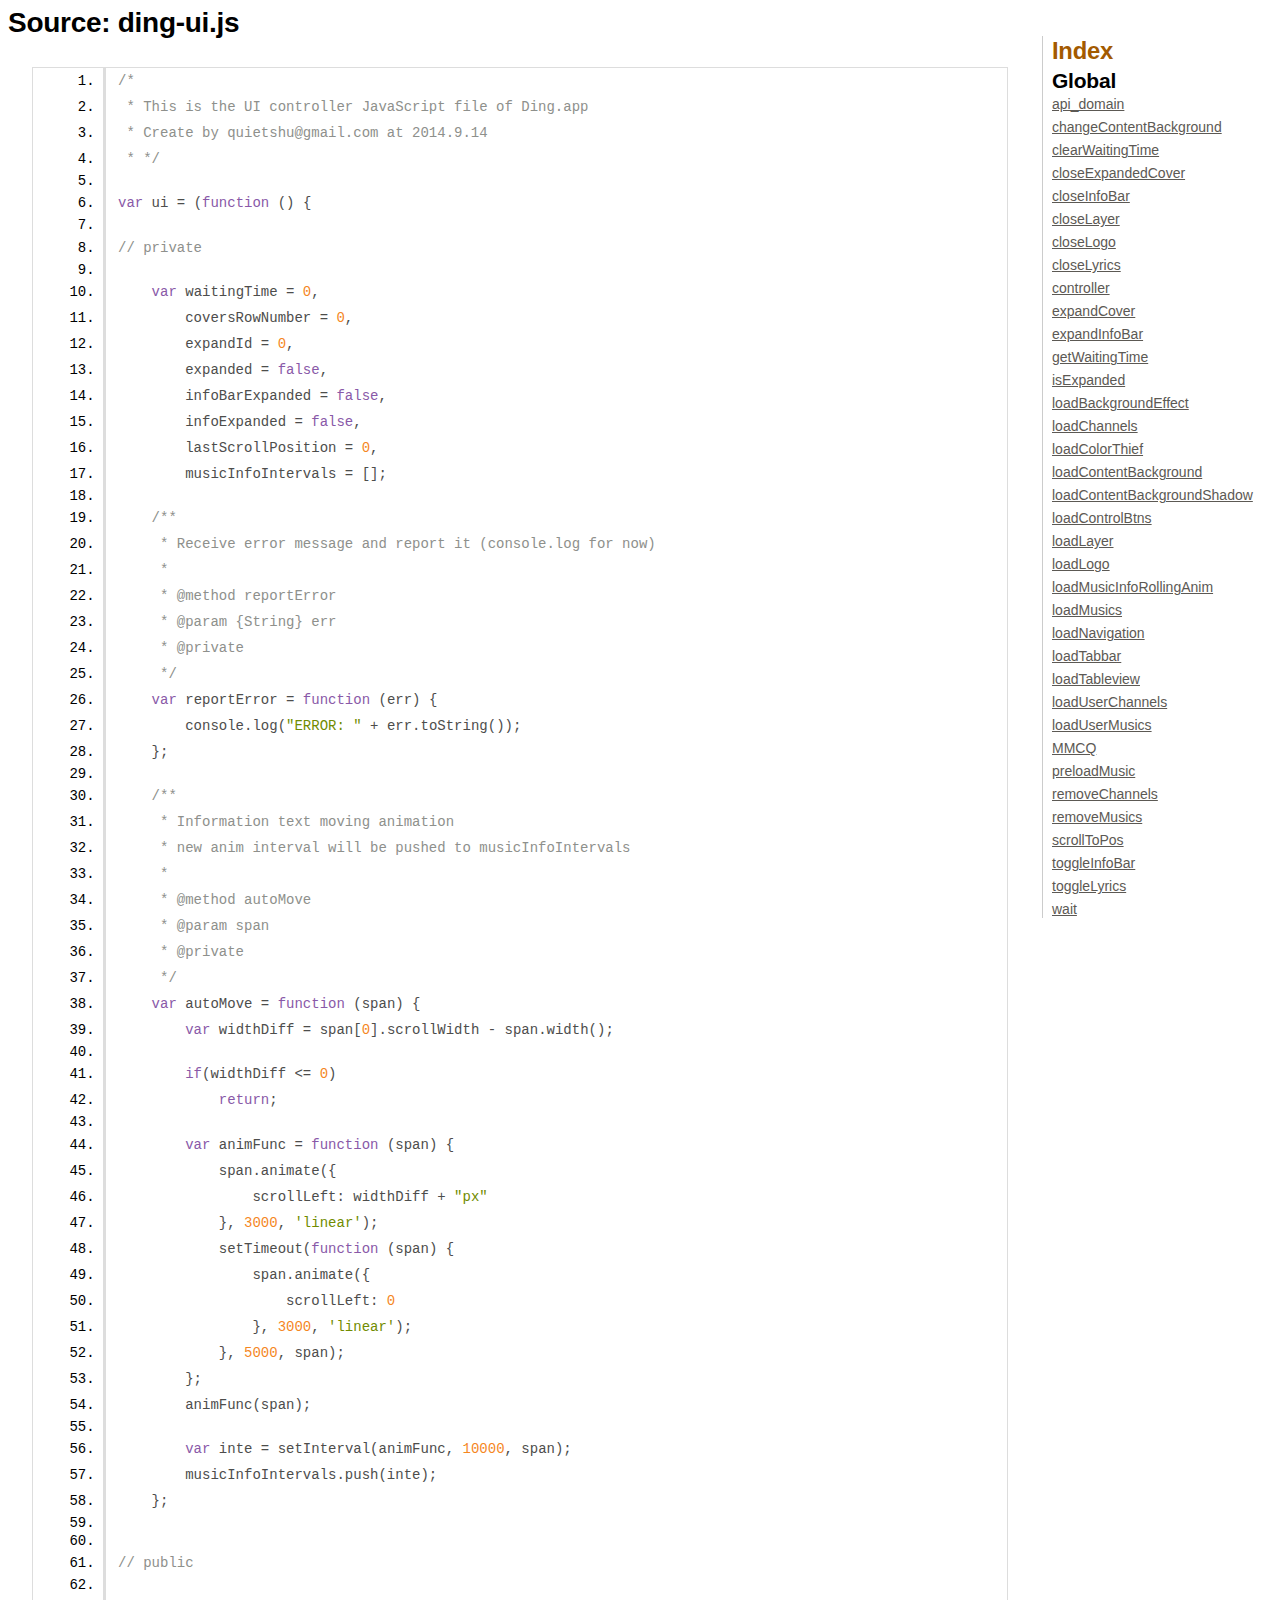
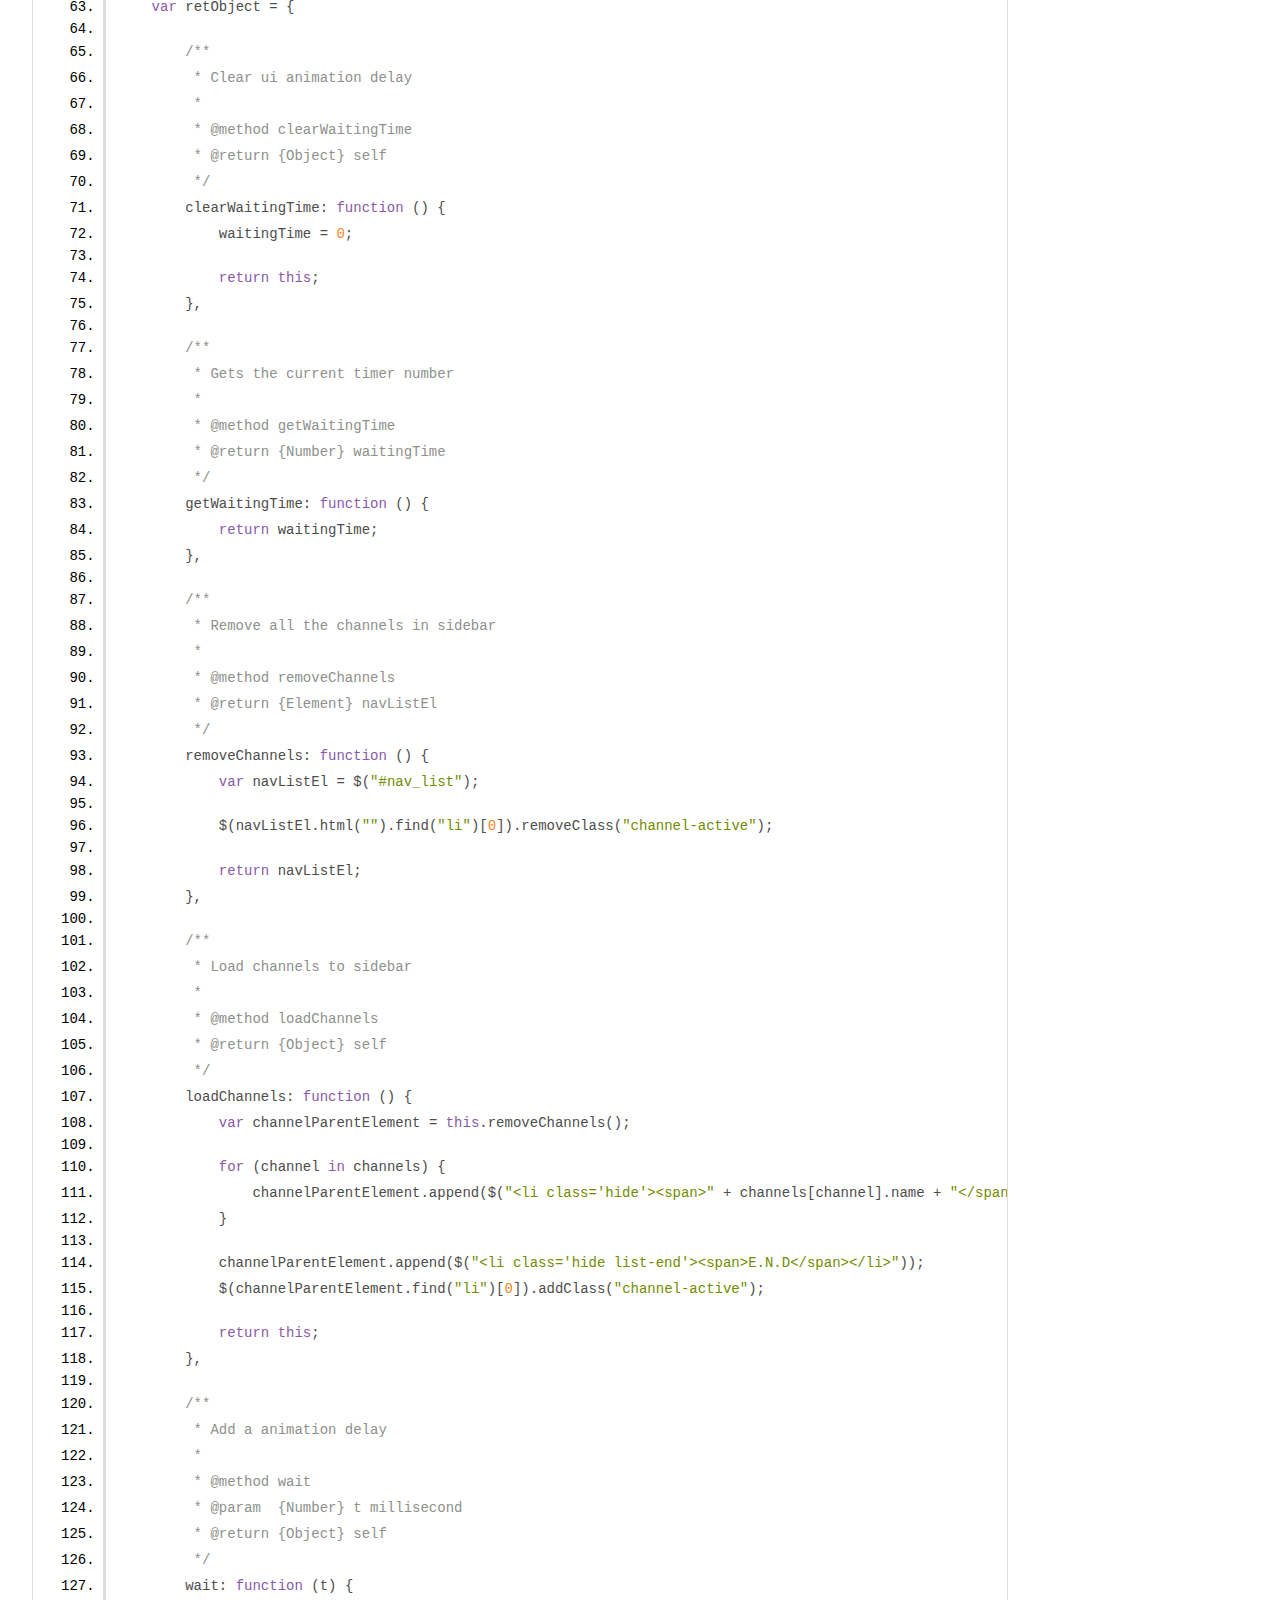
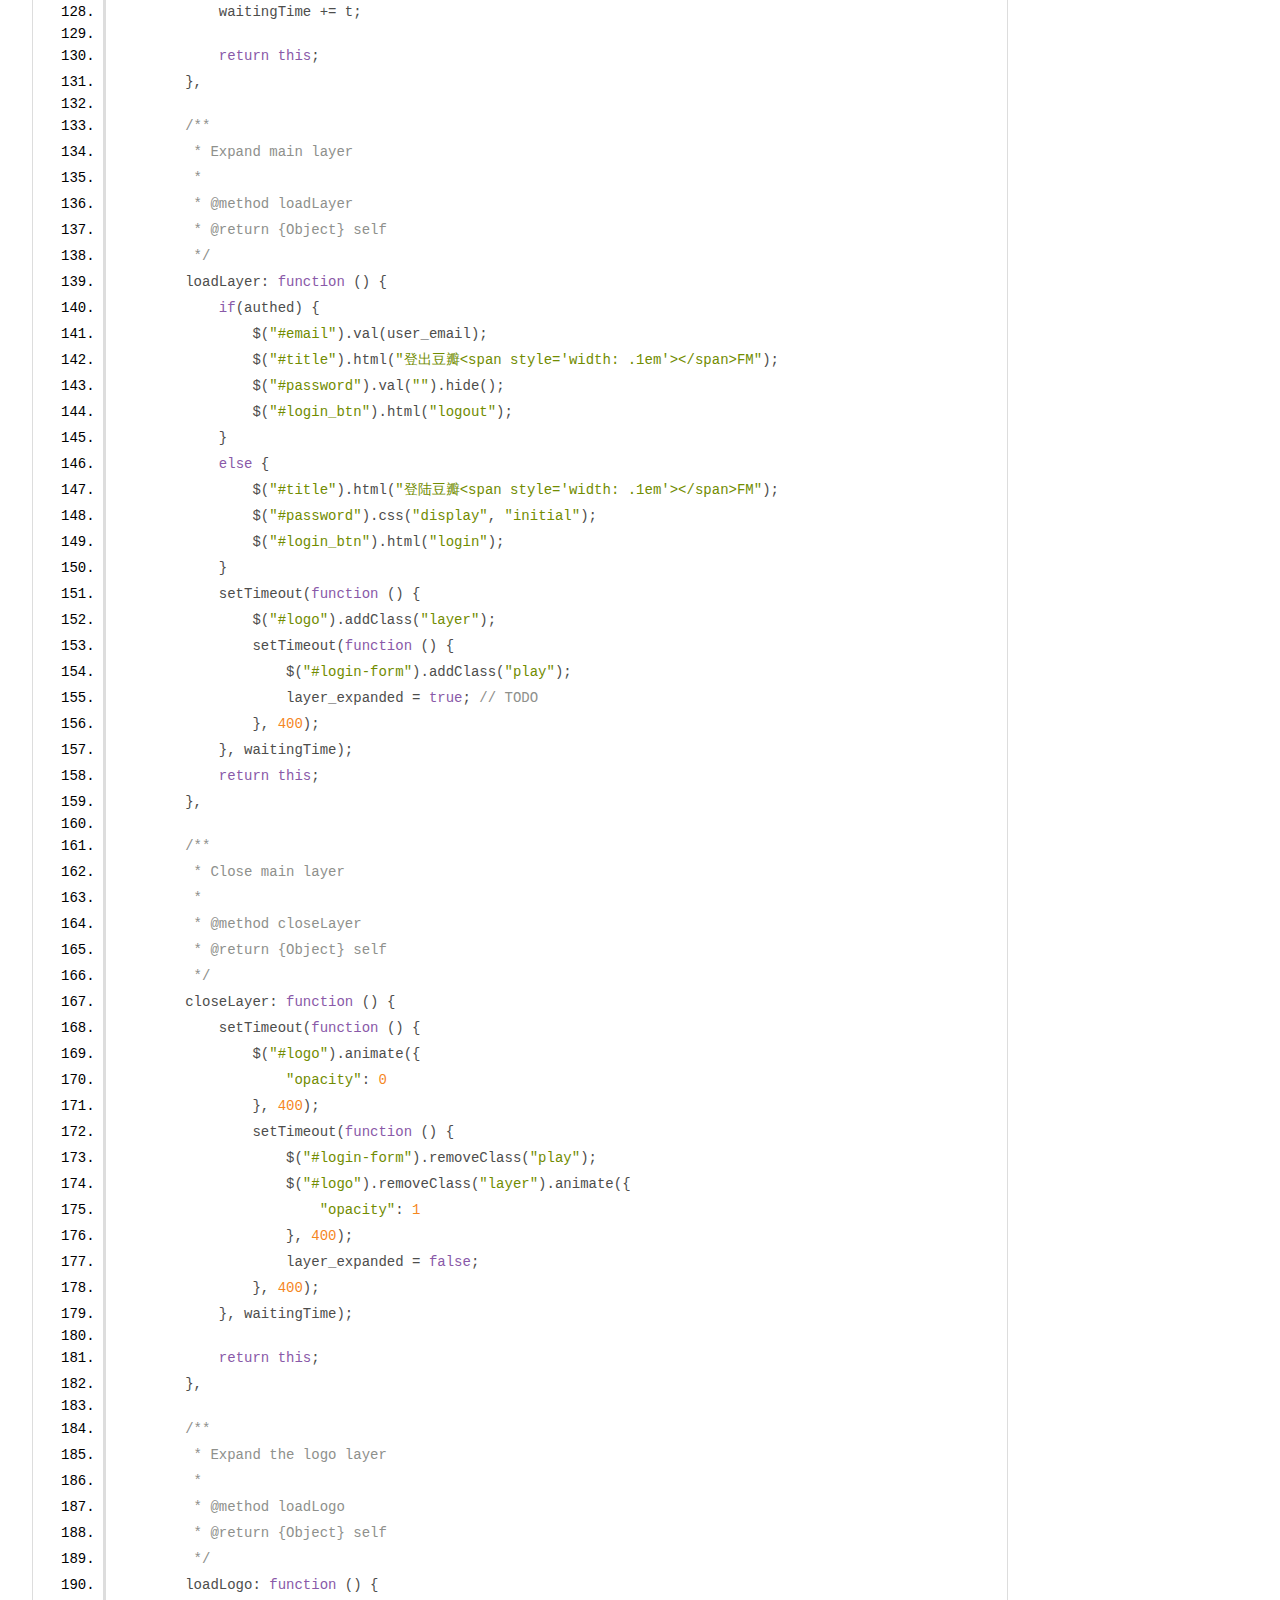
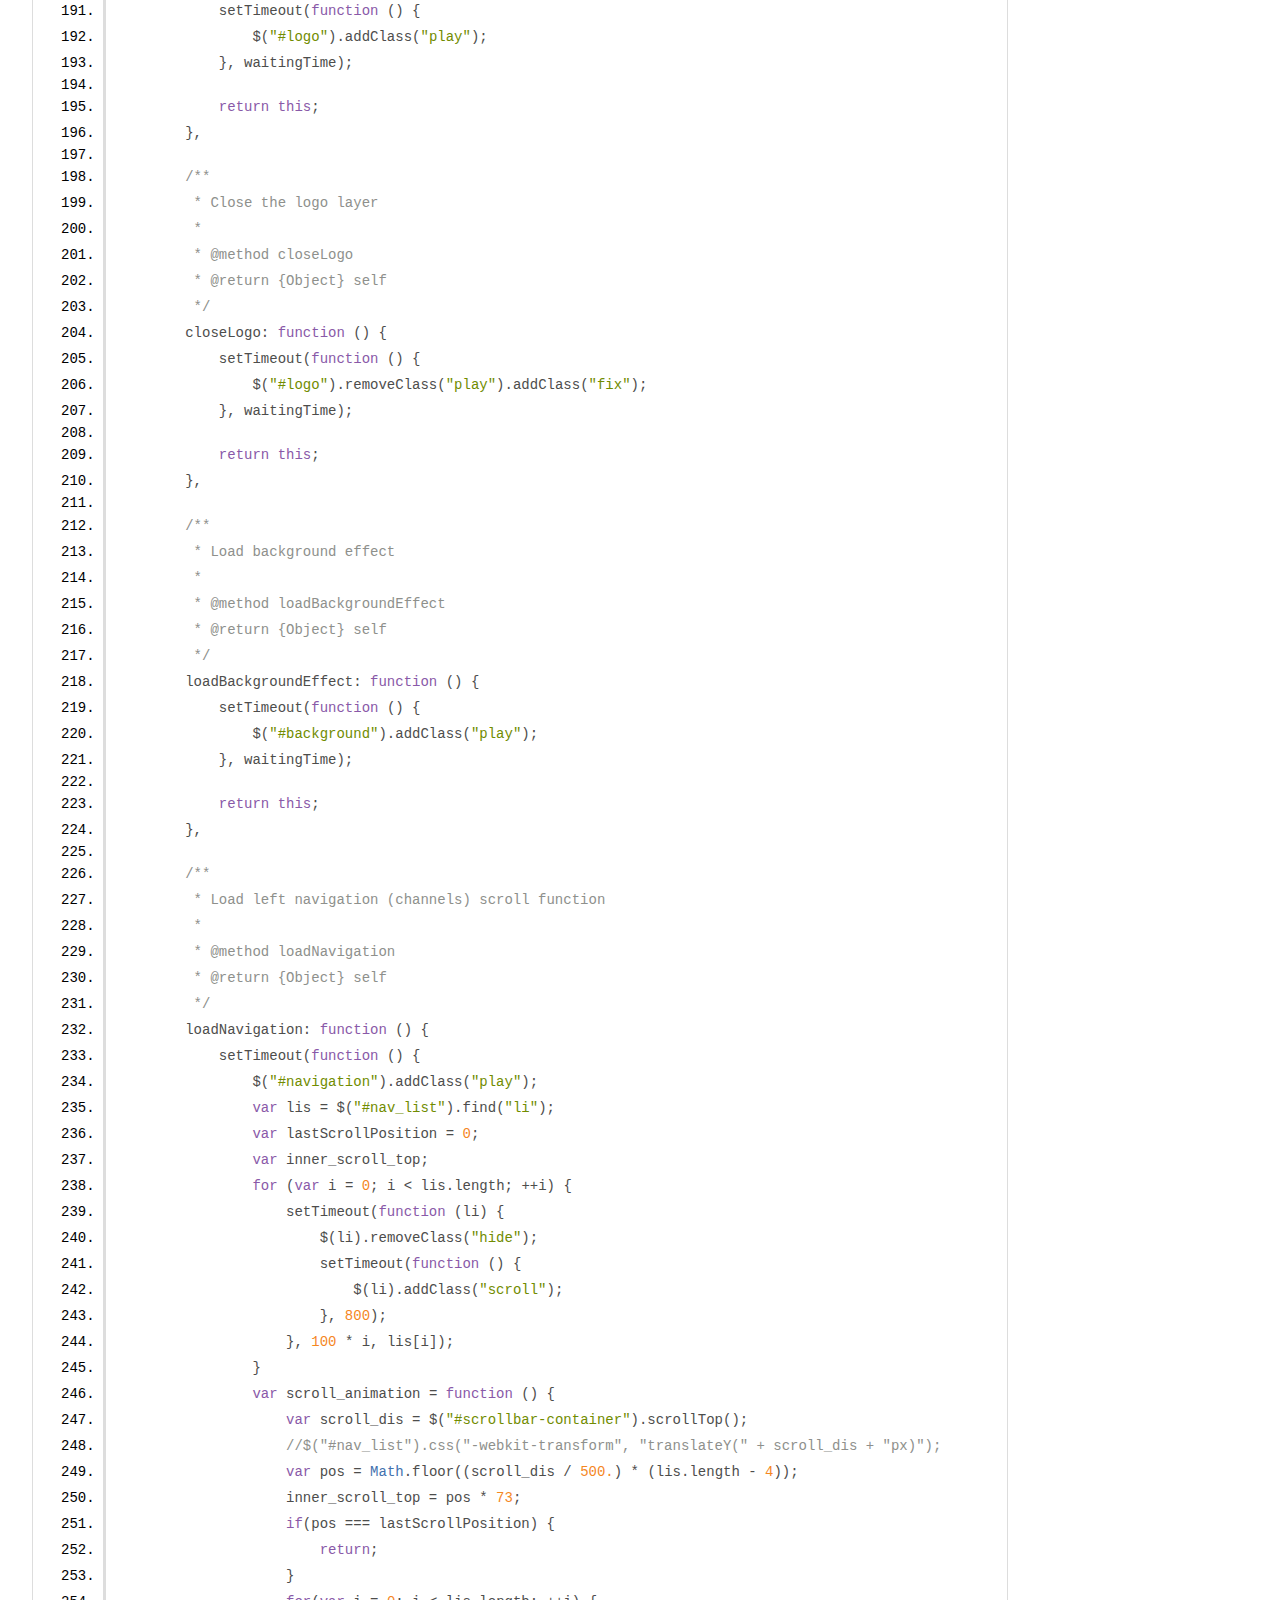
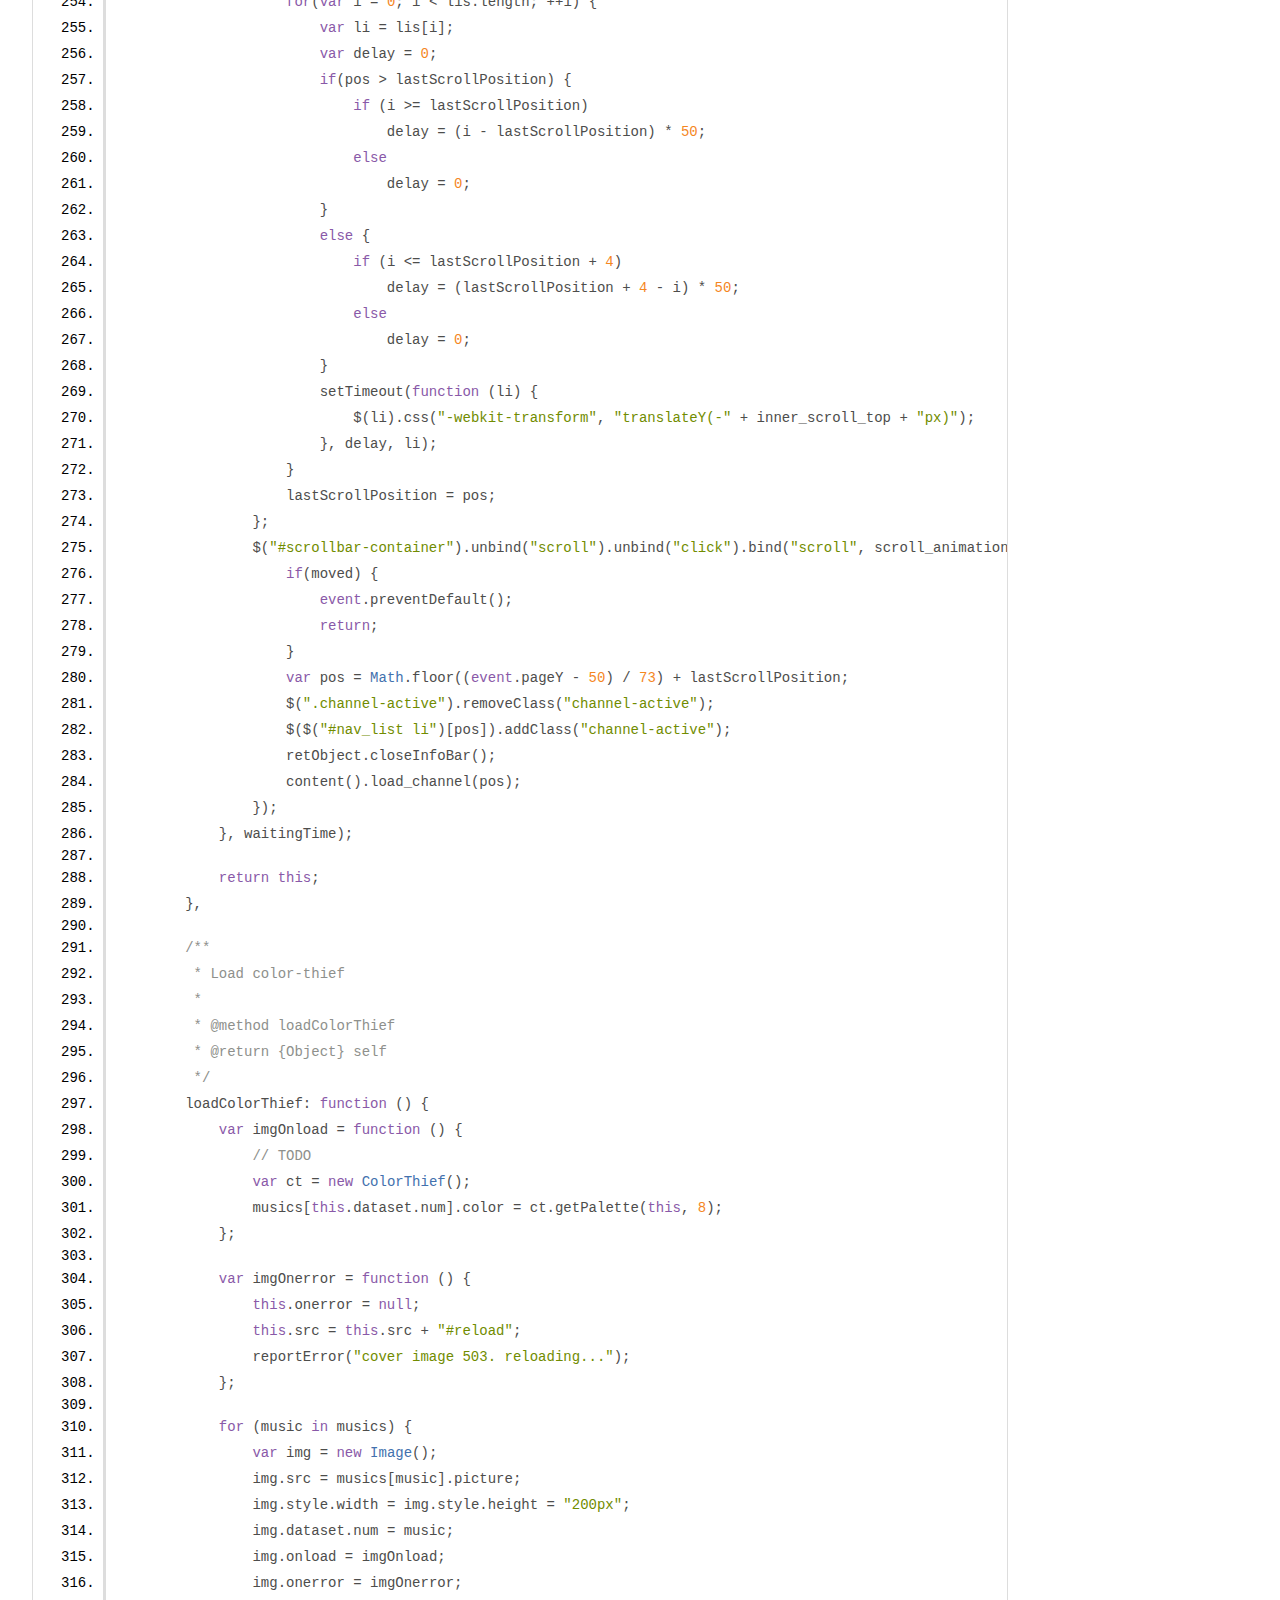
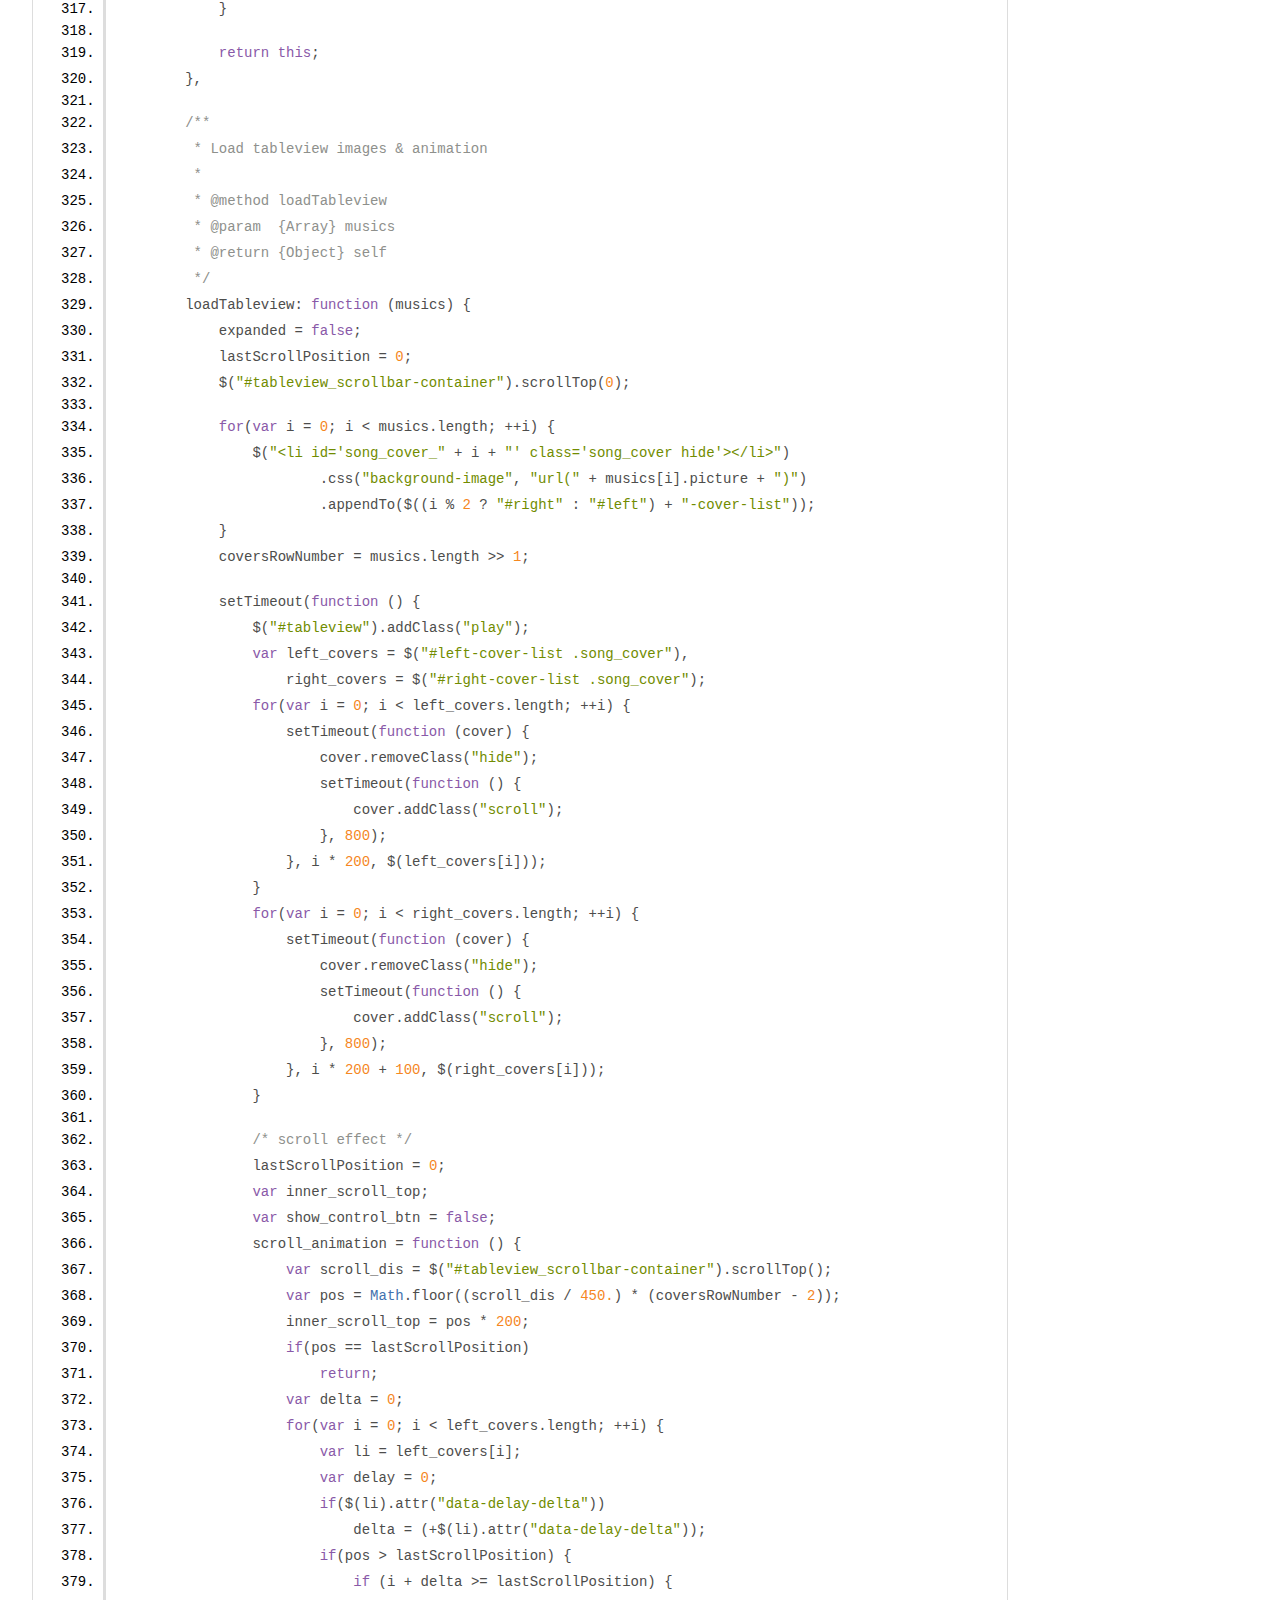
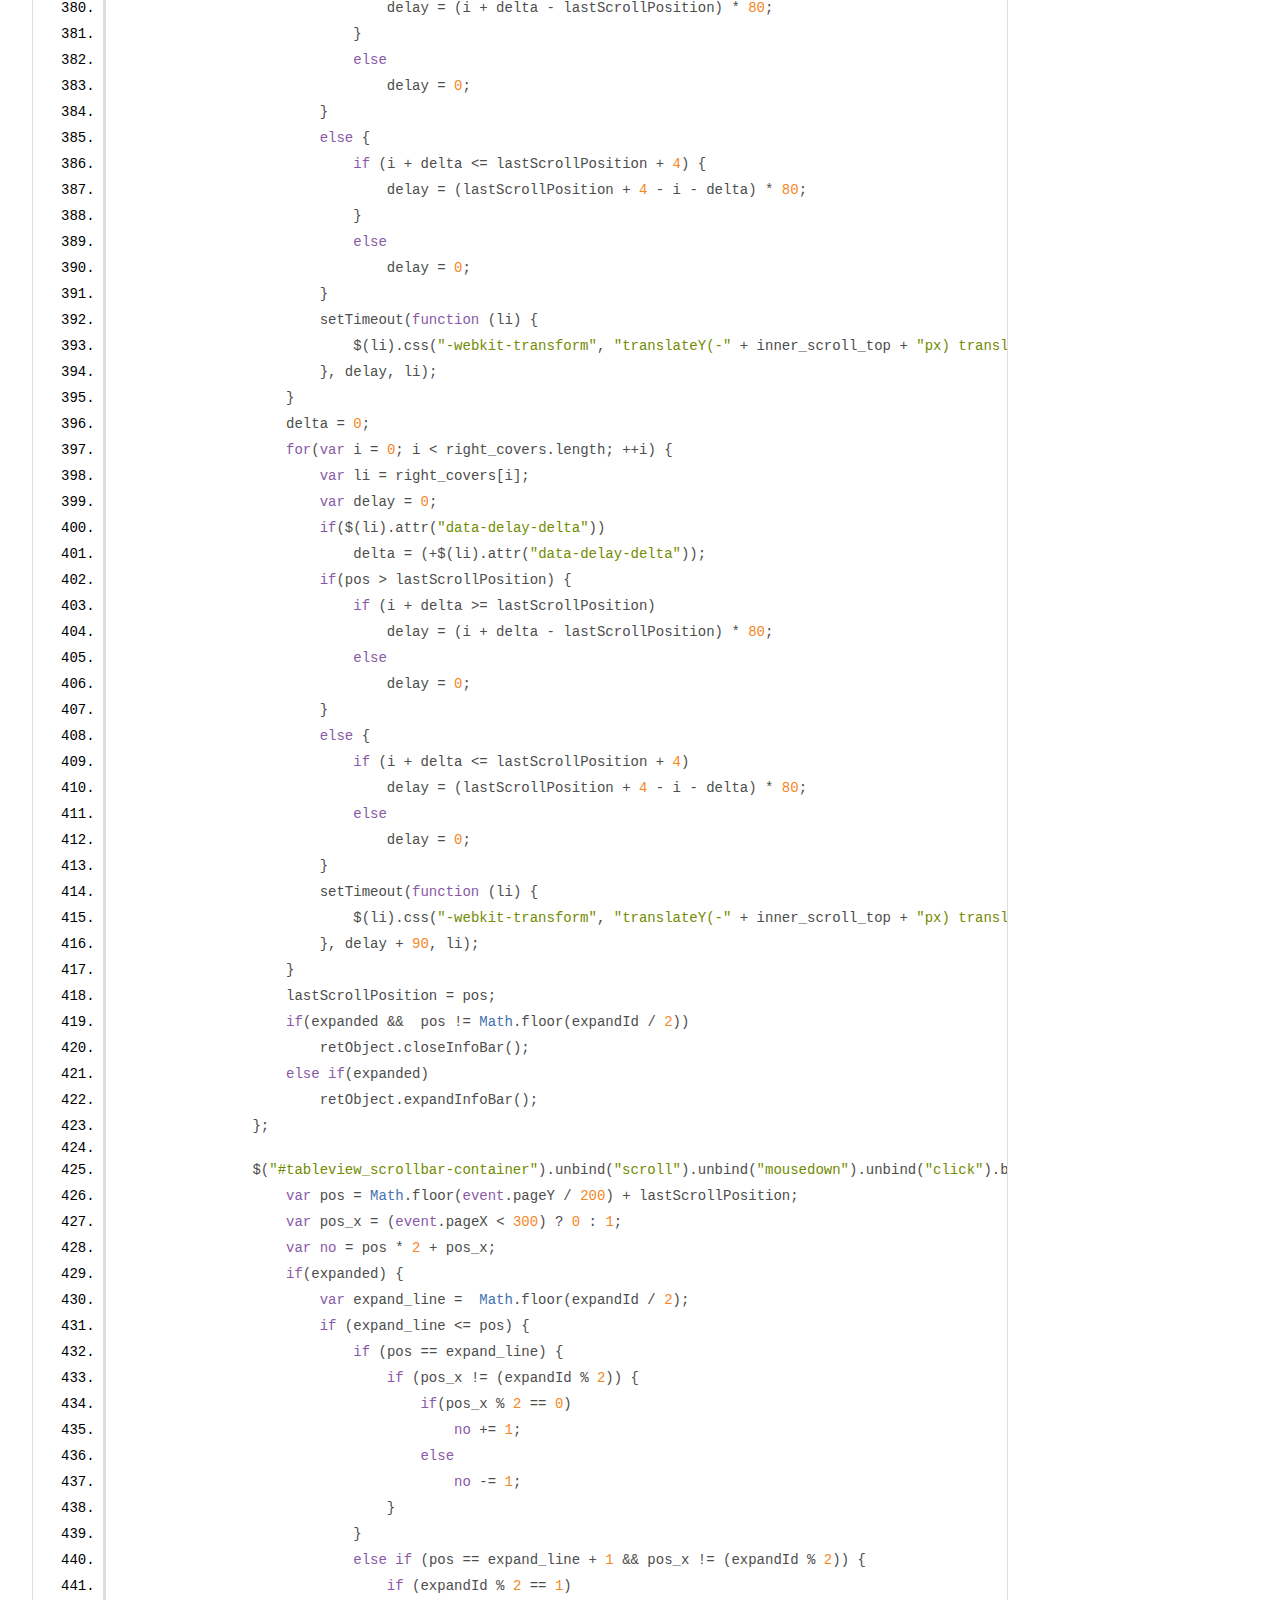
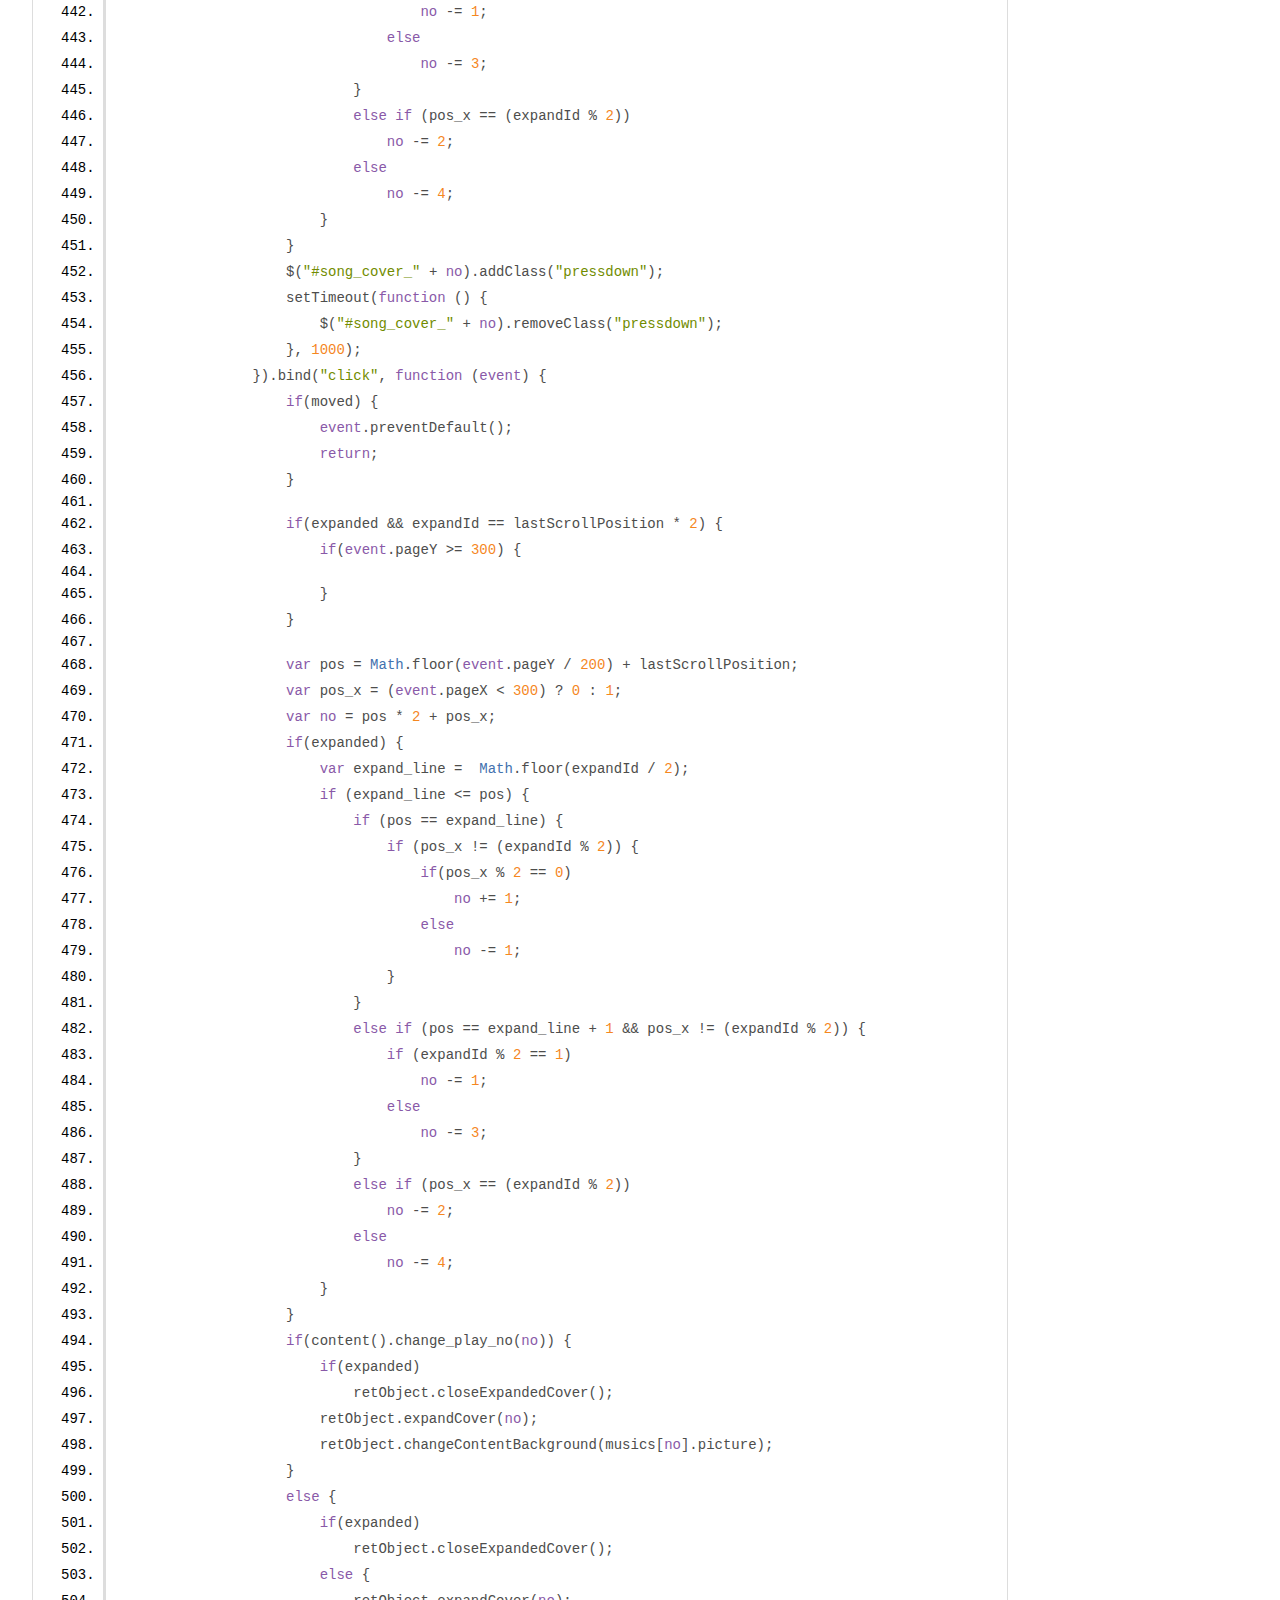
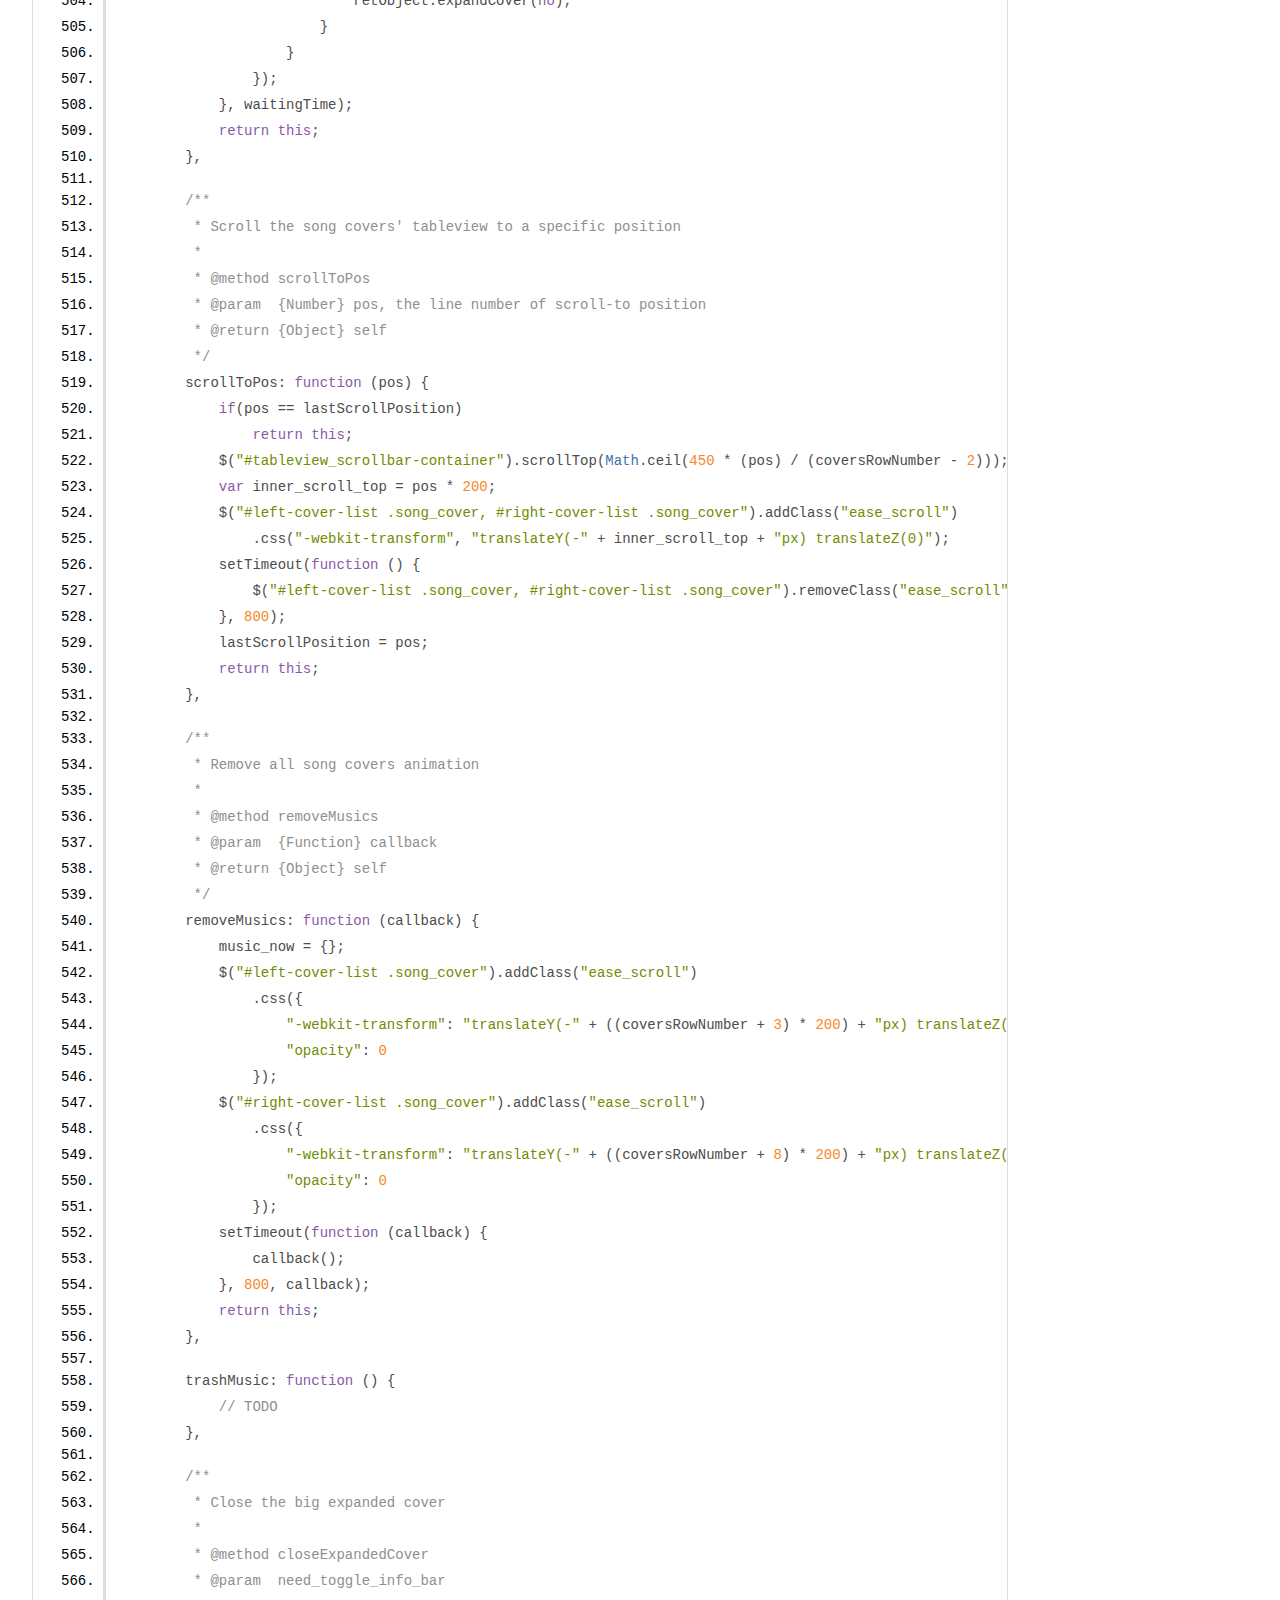
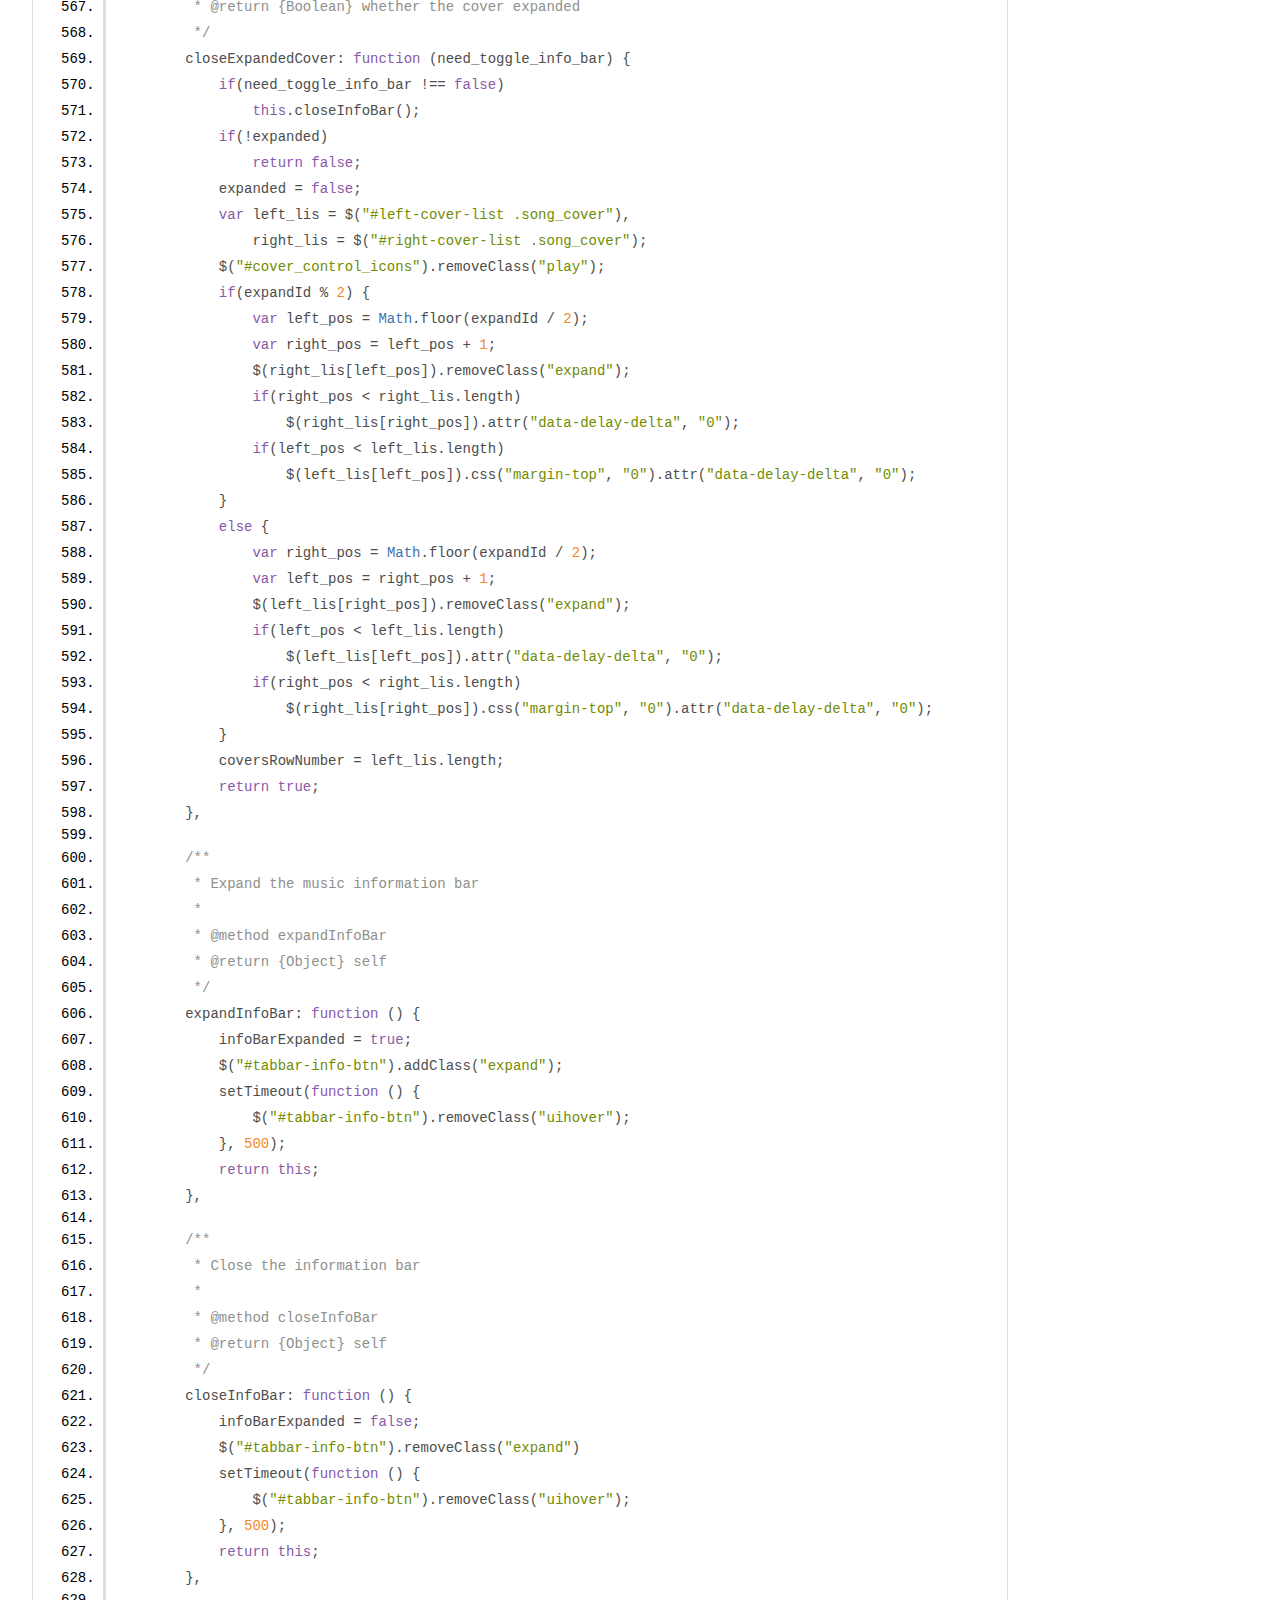
<file: Chrome_app/js/out/ding-ui.js.html>
<!DOCTYPE html>
<html lang="en">
<head>
    <meta charset="utf-8">
    <title>JSDoc: Source: ding-ui.js</title>

    <script src="scripts/prettify/prettify.js"> </script>
    <script src="scripts/prettify/lang-css.js"> </script>
    <!--[if lt IE 9]>
      <script src="//html5shiv.googlecode.com/svn/trunk/html5.js"></script>
    <![endif]-->
    <link type="text/css" rel="stylesheet" href="styles/prettify-tomorrow.css">
    <link type="text/css" rel="stylesheet" href="styles/jsdoc-default.css">
</head>

<body>

<div id="main">

    <h1 class="page-title">Source: ding-ui.js</h1>

    


    
    <section>
        <article>
            <pre class="prettyprint source linenums"><code>/*
 * This is the UI controller JavaScript file of Ding.app
 * Create by quietshu@gmail.com at 2014.9.14
 * */

var ui = (function () {

// private

    var waitingTime = 0,
        coversRowNumber = 0,
        expandId = 0,
        expanded = false,
        infoBarExpanded = false,
        infoExpanded = false,
        lastScrollPosition = 0,
        musicInfoIntervals = [];

    /**
     * Receive error message and report it (console.log for now)
     *
     * @method reportError
     * @param {String} err
     * @private
     */
    var reportError = function (err) {
        console.log("ERROR: " + err.toString());
    };

    /**
     * Information text moving animation
     * new anim interval will be pushed to musicInfoIntervals
     *
     * @method autoMove
     * @param span
     * @private
     */
    var autoMove = function (span) {
        var widthDiff = span[0].scrollWidth - span.width();

        if(widthDiff &lt;= 0)
            return;

        var animFunc = function (span) {
            span.animate({
                scrollLeft: widthDiff + "px"
            }, 3000, 'linear');
            setTimeout(function (span) {
                span.animate({
                    scrollLeft: 0
                }, 3000, 'linear');
            }, 5000, span);
        };
        animFunc(span);

        var inte = setInterval(animFunc, 10000, span);
        musicInfoIntervals.push(inte);
    };


// public

    var retObject = {

        /**
         * Clear ui animation delay
         *
         * @method clearWaitingTime
         * @return {Object} self
         */
        clearWaitingTime: function () {
            waitingTime = 0;

            return this;
        },

        /**
         * Gets the current timer number
         *
         * @method getWaitingTime
         * @return {Number} waitingTime
         */
        getWaitingTime: function () {
            return waitingTime;
        },

        /**
         * Remove all the channels in sidebar
         *
         * @method removeChannels
         * @return {Element} navListEl
         */
        removeChannels: function () {
            var navListEl = $("#nav_list");

            $(navListEl.html("").find("li")[0]).removeClass("channel-active");

            return navListEl;
        },

        /**
         * Load channels to sidebar
         *
         * @method loadChannels
         * @return {Object} self
         */
        loadChannels: function () {
            var channelParentElement = this.removeChannels();

            for (channel in channels) {
                channelParentElement.append($("&lt;li class='hide'>&lt;span>" + channels[channel].name + "&lt;/span>&lt;/li>"));
            }

            channelParentElement.append($("&lt;li class='hide list-end'>&lt;span>E.N.D&lt;/span>&lt;/li>"));
            $(channelParentElement.find("li")[0]).addClass("channel-active");

            return this;
        },

        /**
         * Add a animation delay
         *
         * @method wait
         * @param  {Number} t millisecond
         * @return {Object} self
         */
        wait: function (t) {
            waitingTime += t;

            return this;
        },

        /**
         * Expand main layer
         *
         * @method loadLayer
         * @return {Object} self
         */
        loadLayer: function () {
            if(authed) {
                $("#email").val(user_email);
                $("#title").html("登出豆瓣&lt;span style='width: .1em'>&lt;/span>FM");
                $("#password").val("").hide();
                $("#login_btn").html("logout");
            }
            else {
                $("#title").html("登陆豆瓣&lt;span style='width: .1em'>&lt;/span>FM");
                $("#password").css("display", "initial");
                $("#login_btn").html("login");
            }
            setTimeout(function () {
                $("#logo").addClass("layer");
                setTimeout(function () {
                    $("#login-form").addClass("play");
                    layer_expanded = true; // TODO
                }, 400);
            }, waitingTime);
            return this;
        },

        /**
         * Close main layer
         *
         * @method closeLayer
         * @return {Object} self
         */
        closeLayer: function () {
            setTimeout(function () {
                $("#logo").animate({
                    "opacity": 0
                }, 400);
                setTimeout(function () {
                    $("#login-form").removeClass("play");
                    $("#logo").removeClass("layer").animate({
                        "opacity": 1
                    }, 400);
                    layer_expanded = false;
                }, 400);
            }, waitingTime);

            return this;
        },

        /**
         * Expand the logo layer
         *
         * @method loadLogo
         * @return {Object} self
         */
        loadLogo: function () {
            setTimeout(function () {
                $("#logo").addClass("play");
            }, waitingTime);

            return this;
        },

        /**
         * Close the logo layer
         *
         * @method closeLogo
         * @return {Object} self
         */
        closeLogo: function () {
            setTimeout(function () {
                $("#logo").removeClass("play").addClass("fix");
            }, waitingTime);

            return this;
        },

        /**
         * Load background effect
         *
         * @method loadBackgroundEffect
         * @return {Object} self
         */
        loadBackgroundEffect: function () {
            setTimeout(function () {
                $("#background").addClass("play");
            }, waitingTime);

            return this;
        },

        /**
         * Load left navigation (channels) scroll function
         *
         * @method loadNavigation
         * @return {Object} self
         */
        loadNavigation: function () {
            setTimeout(function () {
                $("#navigation").addClass("play");
                var lis = $("#nav_list").find("li");
                var lastScrollPosition = 0;
                var inner_scroll_top;
                for (var i = 0; i &lt; lis.length; ++i) {
                    setTimeout(function (li) {
                        $(li).removeClass("hide");
                        setTimeout(function () {
                            $(li).addClass("scroll");
                        }, 800);
                    }, 100 * i, lis[i]);
                }
                var scroll_animation = function () {
                    var scroll_dis = $("#scrollbar-container").scrollTop();
                    //$("#nav_list").css("-webkit-transform", "translateY(" + scroll_dis + "px)");
                    var pos = Math.floor((scroll_dis / 500.) * (lis.length - 4));
                    inner_scroll_top = pos * 73;
                    if(pos === lastScrollPosition) {
                        return;
                    }
                    for(var i = 0; i &lt; lis.length; ++i) {
                        var li = lis[i];
                        var delay = 0;
                        if(pos > lastScrollPosition) {
                            if (i >= lastScrollPosition)
                                delay = (i - lastScrollPosition) * 50;
                            else
                                delay = 0;
                        }
                        else {
                            if (i &lt;= lastScrollPosition + 4)
                                delay = (lastScrollPosition + 4 - i) * 50;
                            else
                                delay = 0;
                        }
                        setTimeout(function (li) {
                            $(li).css("-webkit-transform", "translateY(-" + inner_scroll_top + "px)");
                        }, delay, li);
                    }
                    lastScrollPosition = pos;
                };
                $("#scrollbar-container").unbind("scroll").unbind("click").bind("scroll", scroll_animation).bind("click", function (event) {
                    if(moved) {
                        event.preventDefault();
                        return;
                    }
                    var pos = Math.floor((event.pageY - 50) / 73) + lastScrollPosition;
                    $(".channel-active").removeClass("channel-active");
                    $($("#nav_list li")[pos]).addClass("channel-active");
                    retObject.closeInfoBar();
                    content().load_channel(pos);
                });
            }, waitingTime);

            return this;
        },

        /**
         * Load color-thief
         *
         * @method loadColorThief
         * @return {Object} self
         */
        loadColorThief: function () {
            var imgOnload = function () {
                // TODO
                var ct = new ColorThief();
                musics[this.dataset.num].color = ct.getPalette(this, 8);
            };

            var imgOnerror = function () {
                this.onerror = null;
                this.src = this.src + "#reload";
                reportError("cover image 503. reloading...");
            };

            for (music in musics) {
                var img = new Image();
                img.src = musics[music].picture;
                img.style.width = img.style.height = "200px";
                img.dataset.num = music;
                img.onload = imgOnload;
                img.onerror = imgOnerror;
            }

            return this;
        },

        /**
         * Load tableview images &amp; animation
         *
         * @method loadTableview
         * @param  {Array} musics
         * @return {Object} self
         */
        loadTableview: function (musics) {
            expanded = false;
            lastScrollPosition = 0;
            $("#tableview_scrollbar-container").scrollTop(0);

            for(var i = 0; i &lt; musics.length; ++i) {
                $("&lt;li id='song_cover_" + i + "' class='song_cover hide'>&lt;/li>")
                        .css("background-image", "url(" + musics[i].picture + ")")
                        .appendTo($((i % 2 ? "#right" : "#left") + "-cover-list"));
            }
            coversRowNumber = musics.length >> 1;

            setTimeout(function () {
                $("#tableview").addClass("play");
                var left_covers = $("#left-cover-list .song_cover"),
                    right_covers = $("#right-cover-list .song_cover");
                for(var i = 0; i &lt; left_covers.length; ++i) {
                    setTimeout(function (cover) {
                        cover.removeClass("hide");
                        setTimeout(function () {
                            cover.addClass("scroll");
                        }, 800);
                    }, i * 200, $(left_covers[i]));
                }
                for(var i = 0; i &lt; right_covers.length; ++i) {
                    setTimeout(function (cover) {
                        cover.removeClass("hide");
                        setTimeout(function () {
                            cover.addClass("scroll");
                        }, 800);
                    }, i * 200 + 100, $(right_covers[i]));
                }

                /* scroll effect */
                lastScrollPosition = 0;
                var inner_scroll_top;
                var show_control_btn = false;
                scroll_animation = function () {
                    var scroll_dis = $("#tableview_scrollbar-container").scrollTop();
                    var pos = Math.floor((scroll_dis / 450.) * (coversRowNumber - 2));
                    inner_scroll_top = pos * 200;
                    if(pos == lastScrollPosition)
                        return;
                    var delta = 0;
                    for(var i = 0; i &lt; left_covers.length; ++i) {
                        var li = left_covers[i];
                        var delay = 0;
                        if($(li).attr("data-delay-delta"))
                            delta = (+$(li).attr("data-delay-delta"));
                        if(pos > lastScrollPosition) {
                            if (i + delta >= lastScrollPosition) {
                                delay = (i + delta - lastScrollPosition) * 80;
                            }
                            else
                                delay = 0;
                        }
                        else {
                            if (i + delta &lt;= lastScrollPosition + 4) {
                                delay = (lastScrollPosition + 4 - i - delta) * 80;
                            }
                            else
                                delay = 0;
                        }
                        setTimeout(function (li) {
                            $(li).css("-webkit-transform", "translateY(-" + inner_scroll_top + "px) translateZ(0)");
                        }, delay, li);
                    }
                    delta = 0;
                    for(var i = 0; i &lt; right_covers.length; ++i) {
                        var li = right_covers[i];
                        var delay = 0;
                        if($(li).attr("data-delay-delta"))
                            delta = (+$(li).attr("data-delay-delta"));
                        if(pos > lastScrollPosition) {
                            if (i + delta >= lastScrollPosition)
                                delay = (i + delta - lastScrollPosition) * 80;
                            else
                                delay = 0;
                        }
                        else {
                            if (i + delta &lt;= lastScrollPosition + 4)
                                delay = (lastScrollPosition + 4 - i - delta) * 80;
                            else
                                delay = 0;
                        }
                        setTimeout(function (li) {
                            $(li).css("-webkit-transform", "translateY(-" + inner_scroll_top + "px) translateZ(0)");
                        }, delay + 90, li);
                    }
                    lastScrollPosition = pos;
                    if(expanded &amp;&amp;  pos != Math.floor(expandId / 2))
                        retObject.closeInfoBar();
                    else if(expanded)
                        retObject.expandInfoBar();
                };

                $("#tableview_scrollbar-container").unbind("scroll").unbind("mousedown").unbind("click").bind("scroll", scroll_animation).bind("mousedown", function (event) {
                    var pos = Math.floor(event.pageY / 200) + lastScrollPosition;
                    var pos_x = (event.pageX &lt; 300) ? 0 : 1;
                    var no = pos * 2 + pos_x;
                    if(expanded) {
                        var expand_line =  Math.floor(expandId / 2);
                        if (expand_line &lt;= pos) {
                            if (pos == expand_line) {
                                if (pos_x != (expandId % 2)) {
                                    if(pos_x % 2 == 0)
                                        no += 1;
                                    else
                                        no -= 1;
                                }
                            }
                            else if (pos == expand_line + 1 &amp;&amp; pos_x != (expandId % 2)) {
                                if (expandId % 2 == 1)
                                    no -= 1;
                                else
                                    no -= 3;
                            }
                            else if (pos_x == (expandId % 2))
                                no -= 2;
                            else
                                no -= 4;
                        }
                    }
                    $("#song_cover_" + no).addClass("pressdown");
                    setTimeout(function () {
                        $("#song_cover_" + no).removeClass("pressdown");
                    }, 1000);
                }).bind("click", function (event) {
                    if(moved) {
                        event.preventDefault();
                        return;
                    }

                    if(expanded &amp;&amp; expandId == lastScrollPosition * 2) {
                        if(event.pageY >= 300) {

                        }
                    }

                    var pos = Math.floor(event.pageY / 200) + lastScrollPosition;
                    var pos_x = (event.pageX &lt; 300) ? 0 : 1;
                    var no = pos * 2 + pos_x;
                    if(expanded) {
                        var expand_line =  Math.floor(expandId / 2);
                        if (expand_line &lt;= pos) {
                            if (pos == expand_line) {
                                if (pos_x != (expandId % 2)) {
                                    if(pos_x % 2 == 0)
                                        no += 1;
                                    else
                                        no -= 1;
                                }
                            }
                            else if (pos == expand_line + 1 &amp;&amp; pos_x != (expandId % 2)) {
                                if (expandId % 2 == 1)
                                    no -= 1;
                                else
                                    no -= 3;
                            }
                            else if (pos_x == (expandId % 2))
                                no -= 2;
                            else
                                no -= 4;
                        }
                    }
                    if(content().change_play_no(no)) {
                        if(expanded)
                            retObject.closeExpandedCover();
                        retObject.expandCover(no);
                        retObject.changeContentBackground(musics[no].picture);
                    }
                    else {
                        if(expanded)
                            retObject.closeExpandedCover();
                        else {
                            retObject.expandCover(no);
                        }
                    }
                });
            }, waitingTime);
            return this;
        },

        /**
         * Scroll the song covers' tableview to a specific position
         *
         * @method scrollToPos
         * @param  {Number} pos, the line number of scroll-to position
         * @return {Object} self
         */
        scrollToPos: function (pos) {
            if(pos == lastScrollPosition)
                return this;
            $("#tableview_scrollbar-container").scrollTop(Math.ceil(450 * (pos) / (coversRowNumber - 2)));
            var inner_scroll_top = pos * 200;
            $("#left-cover-list .song_cover, #right-cover-list .song_cover").addClass("ease_scroll")
                .css("-webkit-transform", "translateY(-" + inner_scroll_top + "px) translateZ(0)");
            setTimeout(function () {
                $("#left-cover-list .song_cover, #right-cover-list .song_cover").removeClass("ease_scroll");
            }, 800);
            lastScrollPosition = pos;
            return this;
        },

        /**
         * Remove all song covers animation
         *
         * @method removeMusics
         * @param  {Function} callback
         * @return {Object} self
         */
        removeMusics: function (callback) {
            music_now = {};
            $("#left-cover-list .song_cover").addClass("ease_scroll")
                .css({
                    "-webkit-transform": "translateY(-" + ((coversRowNumber + 3) * 200) + "px) translateZ(0) scale(.8, .8)",
                    "opacity": 0
                });
            $("#right-cover-list .song_cover").addClass("ease_scroll")
                .css({
                    "-webkit-transform": "translateY(-" + ((coversRowNumber + 8) * 200) + "px) translateZ(0) scale(.8, .8)",
                    "opacity": 0
                });
            setTimeout(function (callback) {
                callback();
            }, 800, callback);
            return this;
        },

        trashMusic: function () {
            // TODO
        },

        /**
         * Close the big expanded cover
         *
         * @method closeExpandedCover
         * @param  need_toggle_info_bar
         * @return {Boolean} whether the cover expanded
         */
        closeExpandedCover: function (need_toggle_info_bar) {
            if(need_toggle_info_bar !== false)
                this.closeInfoBar();
            if(!expanded)
                return false;
            expanded = false;
            var left_lis = $("#left-cover-list .song_cover"),
                right_lis = $("#right-cover-list .song_cover");
            $("#cover_control_icons").removeClass("play");
            if(expandId % 2) {
                var left_pos = Math.floor(expandId / 2);
                var right_pos = left_pos + 1;
                $(right_lis[left_pos]).removeClass("expand");
                if(right_pos &lt; right_lis.length)
                    $(right_lis[right_pos]).attr("data-delay-delta", "0");
                if(left_pos &lt; left_lis.length)
                    $(left_lis[left_pos]).css("margin-top", "0").attr("data-delay-delta", "0");
            }
            else {
                var right_pos = Math.floor(expandId / 2);
                var left_pos = right_pos + 1;
                $(left_lis[right_pos]).removeClass("expand");
                if(left_pos &lt; left_lis.length)
                    $(left_lis[left_pos]).attr("data-delay-delta", "0");
                if(right_pos &lt; right_lis.length)
                    $(right_lis[right_pos]).css("margin-top", "0").attr("data-delay-delta", "0");
            }
            coversRowNumber = left_lis.length;
            return true;
        },

        /**
         * Expand the music information bar
         *
         * @method expandInfoBar
         * @return {Object} self
         */
        expandInfoBar: function () {
            infoBarExpanded = true;
            $("#tabbar-info-btn").addClass("expand");
            setTimeout(function () {
                $("#tabbar-info-btn").removeClass("uihover");
            }, 500);
            return this;
        },

        /**
         * Close the information bar
         *
         * @method closeInfoBar
         * @return {Object} self
         */
        closeInfoBar: function () {
            infoBarExpanded = false;
            $("#tabbar-info-btn").removeClass("expand")
            setTimeout(function () {
                $("#tabbar-info-btn").removeClass("uihover");
            }, 500);
            return this;
        },

        /**
         * Toggle the information bar
         *
         * @method toggleInfoBar
         * @return {Object} self
         */
        toggleInfoBar: function () {
            if(infoBarExpanded)
                this.closeInfoBar();
            else
                this.expandInfoBar();
            return this;
        },

        /**
         * Returns if the cover expanded
         *
         * @method isExpanded
         * @return {boolean} expanded or not
         */
        isExpanded: function () {
            return expanded;
        },

        /**
         * Expand the cover
         *
         * @method expandCover
         * @param  {Number} id, from the musics list
         * @return {Object} self
         */
        expandCover: function (id) {
            if(expanded)
                return false;
            var left_lis = $("#left-cover-list .song_cover"),
                right_lis = $("#right-cover-list .song_cover");
            $("#cover_control_icons").addClass("play");
            var left_pos, right_pos;
            if(id % 2) {
                left_pos = Math.floor(id / 2);
                right_pos = left_pos + 1;
                $(right_lis[left_pos]).addClass("expand");
                if(right_pos &lt; right_lis.length)
                    $(right_lis[right_pos]).attr("data-delay-delta", "1");
                if(left_pos &lt; left_lis.length)
                    $(left_lis[left_pos]).css("margin-top", "400px").attr("data-delay-delta", "2");
                coversRowNumber = left_lis.length + 2;
            }
            else {
                right_pos = Math.floor(id / 2);
                left_pos = right_pos + 1;
                $(left_lis[right_pos]).addClass("expand");
                if(left_pos &lt; left_lis.length)
                    $(left_lis[left_pos]).attr("data-delay-delta", "1");
                if(right_pos &lt; right_lis.length)
                    $(right_lis[right_pos]).css("margin-top", "400px").attr("data-delay-delta", "2");
                coversRowNumber = right_lis.length + 2;
            }
            if(Math.floor(id / 2) != lastScrollPosition) {
                setTimeout(function () {
                    retObject.scrollToPos(Math.floor(id / 2));
                }, 400);
            }
            expanded = true;
            expandId = id;
            setTimeout(retObject.expandInfoBar, 300);

            return retObject;
        },

        /**
         * Load right sidebar (tabbar)
         *
         * @method loadTabbar
         * @return {Object} self
         */
        loadTabbar: function () {
            setTimeout(function () {
                $("#tabbar").addClass("play");
                /*
                 $("#play_btn, #prev_next_btn, #play_mode_btn").mouseenter(function () {
                 $(this).addClass("hover");
                 }).mouseleave(function () {
                 $(this).removeClass("hover");
                 });
                 */
                $("#play_btn").mousedown(function (event) {
                    var btn_parent = $($(".tabbar_icon")[0]);
                    btn_parent.addClass("active").attr("data-active", "true");
                    setTimeout(function () {
                        if(btn_parent.attr("data-active") == "delay") {
                            btn_parent.removeClass("active").attr("data-active", "false");
                            return;
                        }
                        btn_parent.attr("data-active", "false");
                    }, 500);
                }).mouseup(function (event) {
                    var btn_parent = $($(".tabbar_icon")[0]);
                    if(btn_parent.attr("data-active") == "true") {
                        btn_parent.attr("data-active", "delay");
                        return;
                    }
                    btn_parent.removeClass("active").attr("data-active", "false");
                }).mouseleave(function (event) {
                    var btn_parent = $($(".tabbar_icon")[0]);
                    btn_parent.removeClass("active").attr("data-active", "false");
                }).click(function (event) {
                    if(moved) {
                        event.preventDefault();
                        return;
                    }
                    content().toggle_play();
                });
                $("#prev_btn, #next_btn").mousedown(function (event) {
                    var btn = $(this), btn_parent = $($("#tabbar .tabbar_icon")[1]);
                    btn_parent.addClass("active active_" + btn.attr("id")).attr("data-active", "true");
                    setTimeout(function () {
                        if(btn_parent.attr("data-active") == "delay") {
                            btn_parent.removeClass("active active_" + btn.attr("id")).attr("data-active", "false");
                            return;
                        }
                        btn_parent.attr("data-active", "false");
                    }, 500);
                }).mouseup(function (event) {
                    var btn = $(this), btn_parent = $($("#tabbar .tabbar_icon")[1]);
                    if(btn_parent.attr("data-active") == "true") {
                        btn_parent.attr("data-active", "delay");
                        return;
                    }
                    btn_parent.removeClass("active active_" + btn.attr("id")).attr("data-active", "false");
                }).mouseleave(function (event) {
                    var btn = $(this), btn_parent = $($("#tabbar .tabbar_icon")[1]);
                    btn_parent.removeClass("active active_" + btn.attr("id")).attr("data-active", "false");
                }).click(function (event) {
                    if(moved) {
                        event.preventDefault();
                        return;
                    }
                    if(expanded)
                        retObject.closeExpandedCover(false);
                    if($(this).attr("id") == "prev_btn")
                        content().prev_song();
                    else
                        content().next_song();
                    retObject.expandCover(music_now_id);
                    retObject.changeContentBackground(musics[music_now_id].picture);
                });
                $("#play_mode_btn").mousedown(function (event) {
                    var btn_parent = $($("#tabbar .tabbar_icon")[2]);
                    btn_parent.addClass("active").attr("data-active", "true");
                    setTimeout(function () {
                        if (btn_parent.attr("data-active") == "delay") {
                            btn_parent.removeClass("active").attr("data-active", "false");
                            return;
                        }
                        btn_parent.attr("data-active", "false");
                    }, 500);
                }).mouseup(function (event) {
                    var btn_parent = $($("#tabbar .tabbar_icon")[2]);
                    if(btn_parent.attr("data-active") == "true") {
                        btn_parent.attr("data-active", "delay");
                        return;
                    }
                    btn_parent.removeClass("active").attr("data-active", "false");
                }).mouseleave(function (event) {
                    var btn_parent = $($("#tabbar .tabbar_icon")[2]);
                    btn_parent.removeClass("active").attr("data-active", "false");
                }).click(function (event) {
                    if(moved) {
                        event.preventDefault();
                        return;
                    }
                    content().change_play_mode();
                });
                $("#song_info").mousedown(function (event) {
                    var btn_parent = $($("#tabbar .tabbar_icon")[3]);
                    btn_parent.addClass("active").attr("data-active", "true");
                    setTimeout(function () {
                        if (btn_parent.attr("data-active") == "delay") {
                            btn_parent.removeClass("active").attr("data-active", "false");
                            return;
                        }
                        btn_parent.attr("data-active", "false");
                    }, 500);
                }).mouseup(function (event) {
                    var btn_parent = $($("#tabbar .tabbar_icon")[3]);
                    if(btn_parent.attr("data-active") == "true") {
                        btn_parent.attr("data-active", "delay");
                        return;
                    }
                    btn_parent.removeClass("active").attr("data-active", "false");
                }).mouseleave(function (event) {
                    var btn_parent = $($("#tabbar .tabbar_icon")[3]);
                    btn_parent.removeClass("active").attr("data-active", "false");
                    if($("#tabbar-info-btn").attr("data-click") !== "true")
                        $("#tabbar-info-btn").removeClass("uihover");
                }).mouseenter(function (event) {
                    $("#tabbar-info-btn").addClass("uihover");
                }).click(function (event) {
                    $("#tabbar-info-btn").attr("data-click", "true");
                    setTimeout(function () {
                        $("#tabbar-info-btn").attr("data-click", "false");
                    }, 500);
                    if(moved) {
                        event.preventDefault();
                        return;
                    }
                    if (!retObject.expandCover(music_now_id)) {
                        if ((music_now_id >> 1) == lastScrollPosition)
                            retObject.toggleInfoBar();
                        else {
                            retObject.expandInfoBar();
                            retObject.scrollToPos(music_now_id >> 1);
                        }
                    }
                });
            }, waitingTime);
            return this;
        },

        /**
         * Load control buttons animation
         *
         * @method loadControlBtns
         * @return {Object} self
         */
        loadControlBtns: function () {
            setTimeout(function () {
                $("#close_btn").addClass("play").click(function (event) {
                    if(moved) {
                        event.preventDefault();
                        return;
                    }
                    if(macgap) {
                        macgap.app.terminate();
                    }
                });
                setTimeout(function () {
                    $("#mute_btn").addClass("play");
                }, 100);
            }, waitingTime);
            return this;
        },

        /**
         * Load content background animation
         *
         * @method loadContentBackground
         * @param  {String} img_src the url of image
         * @param  {Boolean} s switch for changing background blending color
         * @return {Object} self
         */
        loadContentBackground: function (img_src, s) {
            if(!img_src)
                return this;
            setTimeout(function () {
                $("#logo, #control_btns > div").addClass("drop_shadow");
                $("#tableview").css("background", "rgba(0, 0, 0, .1)");
                $("#content").addClass("blur_bg");
                if(s)
                    $("#background").addClass("blur_bg").css({
                        "background-color": img_src
                    });
                else
                    $("#background").addClass("blur_bg").css({
                        "background-image": "url(" + img_src + ")",
                        "background-color": "rgba(255, 255, 255, 0.15)"
                    });
            }, waitingTime);
            return this;
        },

        /**
         * Load content background shadow
         *
         * @method loadContentBackgroundShadow
         * @param  {Array} rgb the rgb color array
         * @return {Object} self
         */
        loadContentBackgroundShadow: function (rgb) {
            $("#background").css("background-color", "rgba(" + rgb.join(",") + ", .2)");
            return this;
        },

        /**
         * Change content background image
         *
         * @method changeContentBackground
         * @param  {String} img_src the image url
         * @return {Object} self
         */
        changeContentBackground: function (img_src) {
            $("#background").css("background-color", "#fff");
            setTimeout(function () {
                $("#background").css({
                    "background-image": "url(" + img_src + ")",
                    "background-color": "rgba(255, 255, 255, 0.15)"
                });
            } ,500);
            return this;
        },

        /**
         * Load music information rolling animation
         *
         * @method loadMusicInfoRollingAnim
         * @return {Object} self
         */
        loadMusicInfoRollingAnim: function () {

            // clear current animation(s)
            if (musicInfoIntervals.length) {
                for (inte in musicInfoIntervals) {
                    clearInterval(musicInfoIntervals[inte]);
                }
                musicInfoIntervals = [];
            }

            autoMove($("#song_info_title"));
            autoMove($("#song_info_artist"));
            autoMove($("#album_title"));
            return this;
        },

        /**
         * Close Music lyrics
         *
         * @method closeLyrics
         * @return {Object} self
         */
        closeLyrics: function () {
            if(infoExpanded)
                $("#album_info").removeClass("show");
            return this;
        },

        /**
         * Toggle Music lyrics
         *
         * @method toggleLyrics
         * @return {Object} self
         */
        toggleLyrics: function () {
            if(infoExpanded) {
                $("#album_info").removeClass("show");
            }
            else {
                $("#album_info").html(musics[music_now_id].info).addClass("show");
            }
            infoExpanded = !infoExpanded;
            return this;
        }
    };

    return retObject;
})();
</code></pre>
        </article>
    </section>




</div>

<nav>
    <h2><a href="index.html">Index</a></h2><h3>Global</h3><ul><li><a href="global.html#api_domain">api_domain</a></li><li><a href="global.html#changeContentBackground">changeContentBackground</a></li><li><a href="global.html#clearWaitingTime">clearWaitingTime</a></li><li><a href="global.html#closeExpandedCover">closeExpandedCover</a></li><li><a href="global.html#closeInfoBar">closeInfoBar</a></li><li><a href="global.html#closeLayer">closeLayer</a></li><li><a href="global.html#closeLogo">closeLogo</a></li><li><a href="global.html#closeLyrics">closeLyrics</a></li><li><a href="global.html#controller">controller</a></li><li><a href="global.html#expandCover">expandCover</a></li><li><a href="global.html#expandInfoBar">expandInfoBar</a></li><li><a href="global.html#getWaitingTime">getWaitingTime</a></li><li><a href="global.html#isExpanded">isExpanded</a></li><li><a href="global.html#loadBackgroundEffect">loadBackgroundEffect</a></li><li><a href="global.html#loadChannels">loadChannels</a></li><li><a href="global.html#loadColorThief">loadColorThief</a></li><li><a href="global.html#loadContentBackground">loadContentBackground</a></li><li><a href="global.html#loadContentBackgroundShadow">loadContentBackgroundShadow</a></li><li><a href="global.html#loadControlBtns">loadControlBtns</a></li><li><a href="global.html#loadLayer">loadLayer</a></li><li><a href="global.html#loadLogo">loadLogo</a></li><li><a href="global.html#loadMusicInfoRollingAnim">loadMusicInfoRollingAnim</a></li><li><a href="global.html#loadMusics">loadMusics</a></li><li><a href="global.html#loadNavigation">loadNavigation</a></li><li><a href="global.html#loadTabbar">loadTabbar</a></li><li><a href="global.html#loadTableview">loadTableview</a></li><li><a href="global.html#loadUserChannels">loadUserChannels</a></li><li><a href="global.html#loadUserMusics">loadUserMusics</a></li><li><a href="global.html#MMCQ">MMCQ</a></li><li><a href="global.html#preloadMusic">preloadMusic</a></li><li><a href="global.html#removeChannels">removeChannels</a></li><li><a href="global.html#removeMusics">removeMusics</a></li><li><a href="global.html#scrollToPos">scrollToPos</a></li><li><a href="global.html#toggleInfoBar">toggleInfoBar</a></li><li><a href="global.html#toggleLyrics">toggleLyrics</a></li><li><a href="global.html#wait">wait</a></li></ul>
</nav>

<br clear="both">

<footer>
    Documentation generated by <a href="https://github.com/jsdoc3/jsdoc">JSDoc 3.3.0-alpha9</a> on Wed Oct 15 2014 06:52:19 GMT+0800 (CST)
</footer>

<script> prettyPrint(); </script>
<script src="scripts/linenumber.js"> </script>
</body>
</html>
</file>
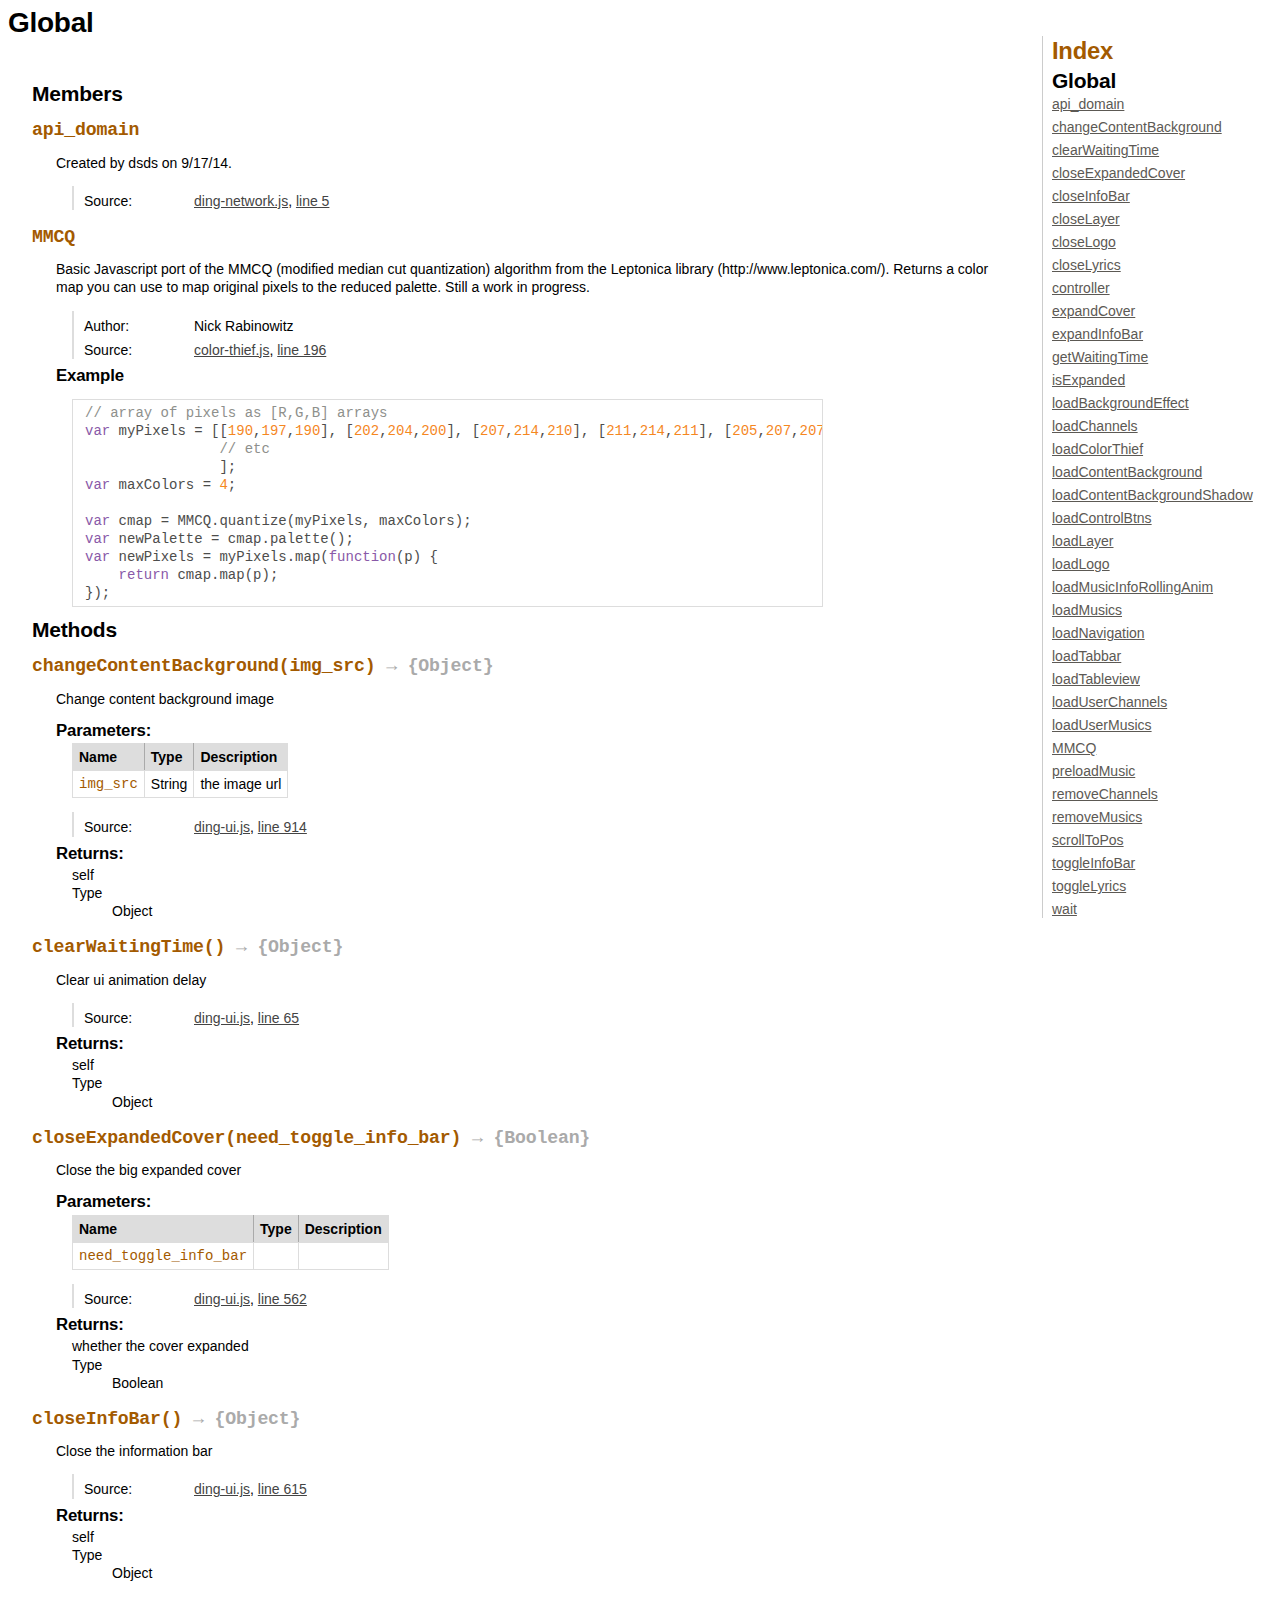
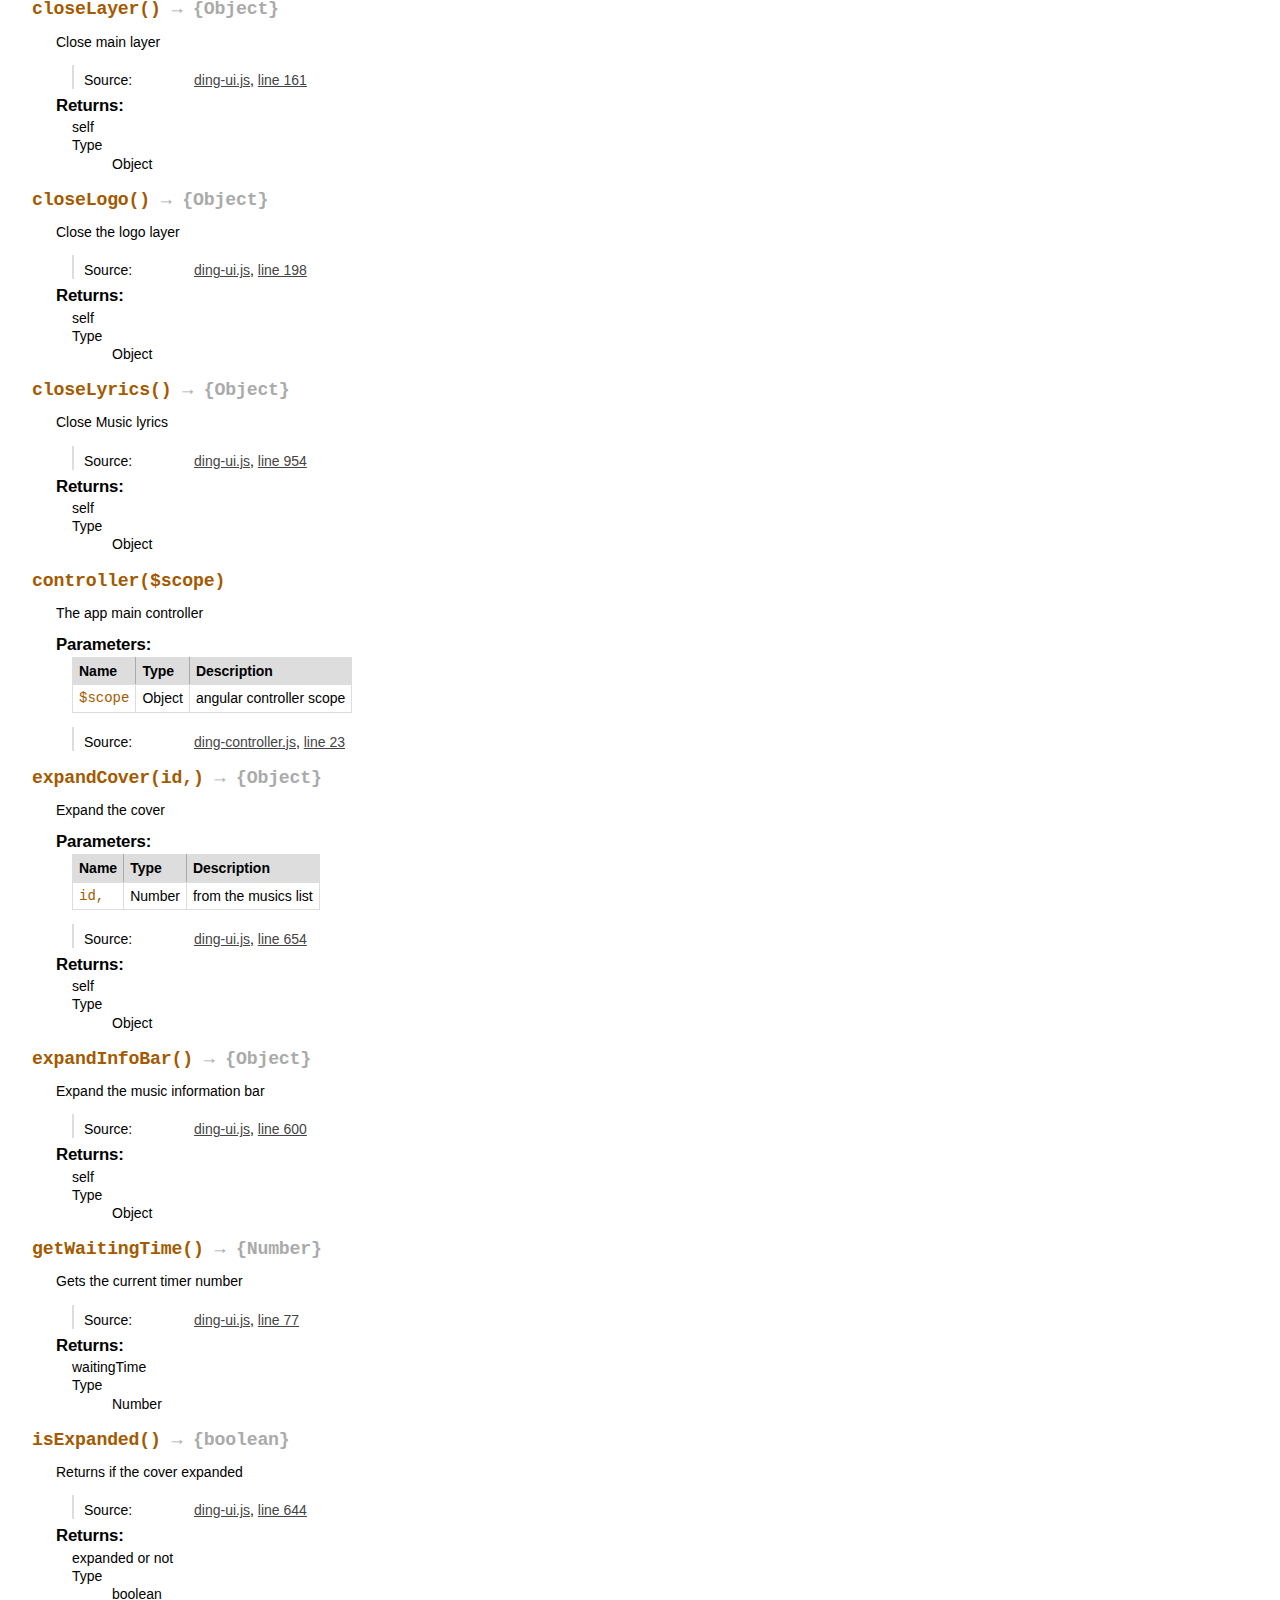
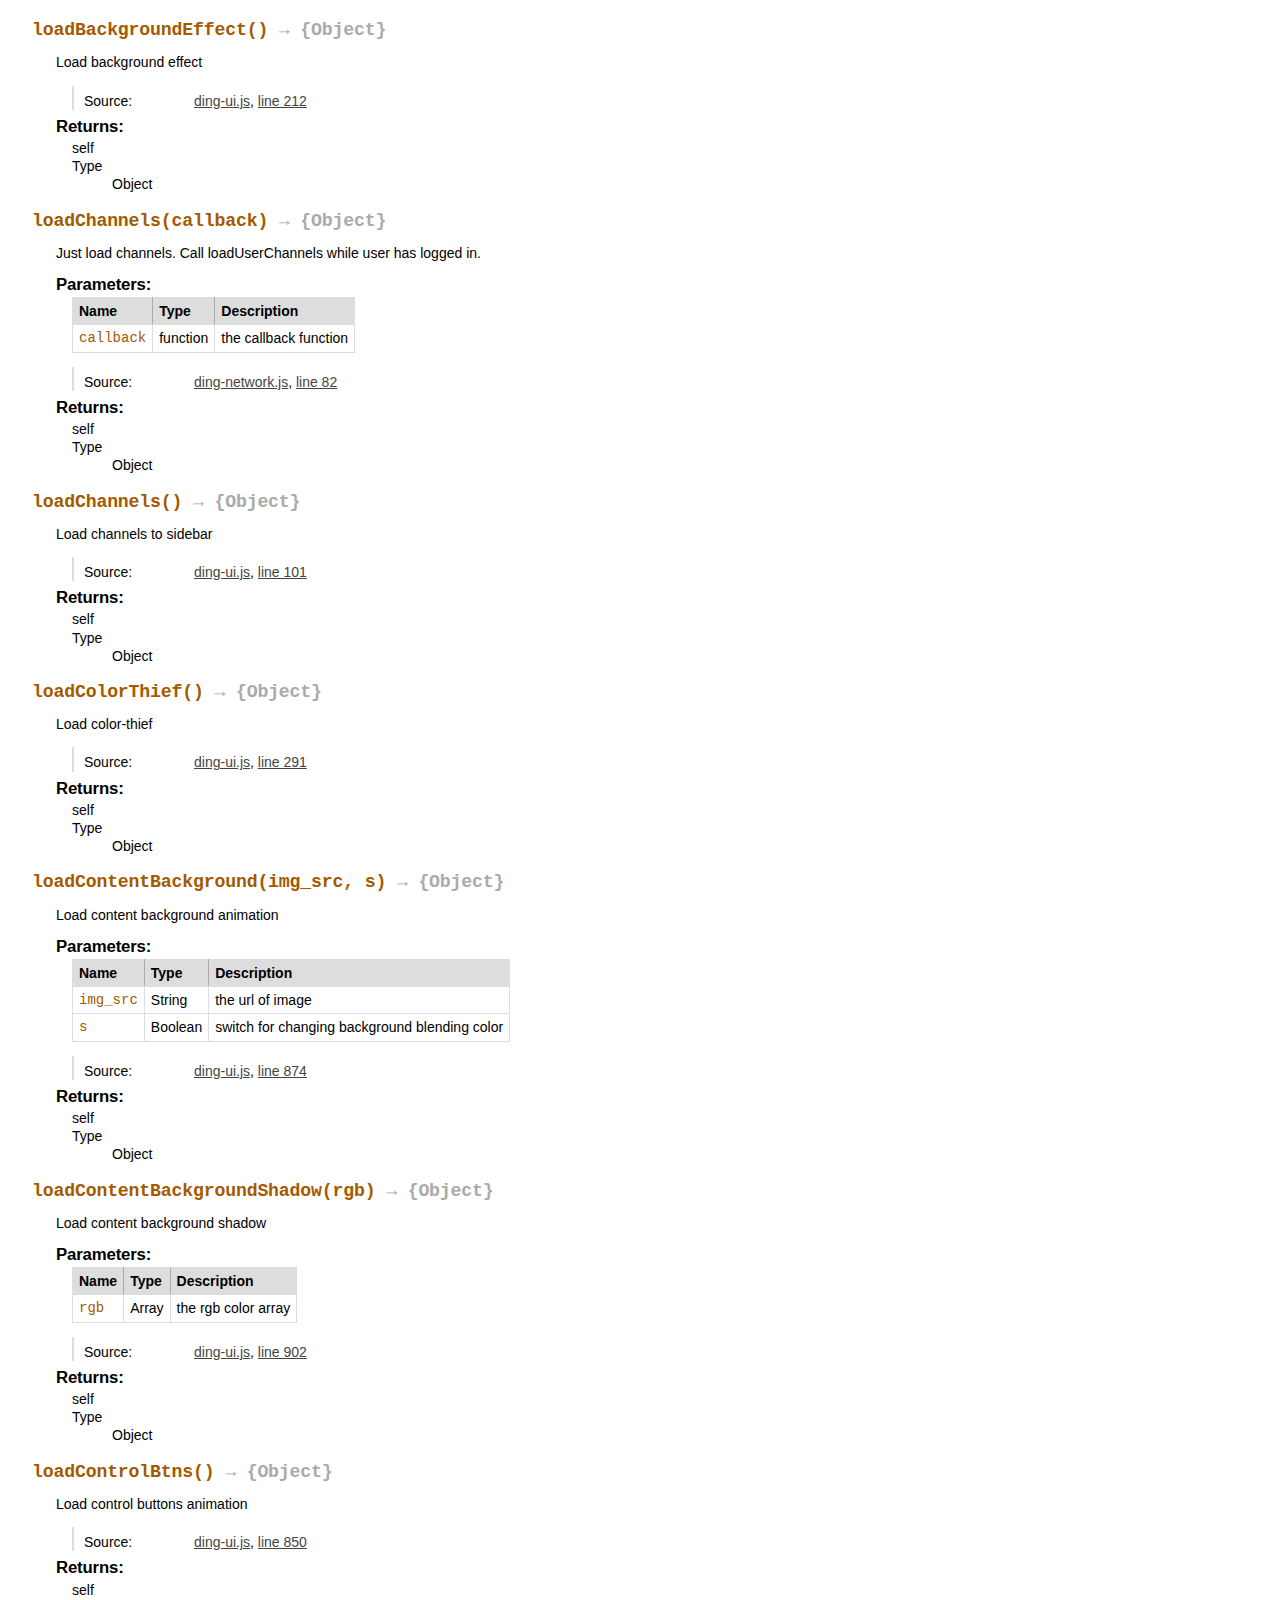
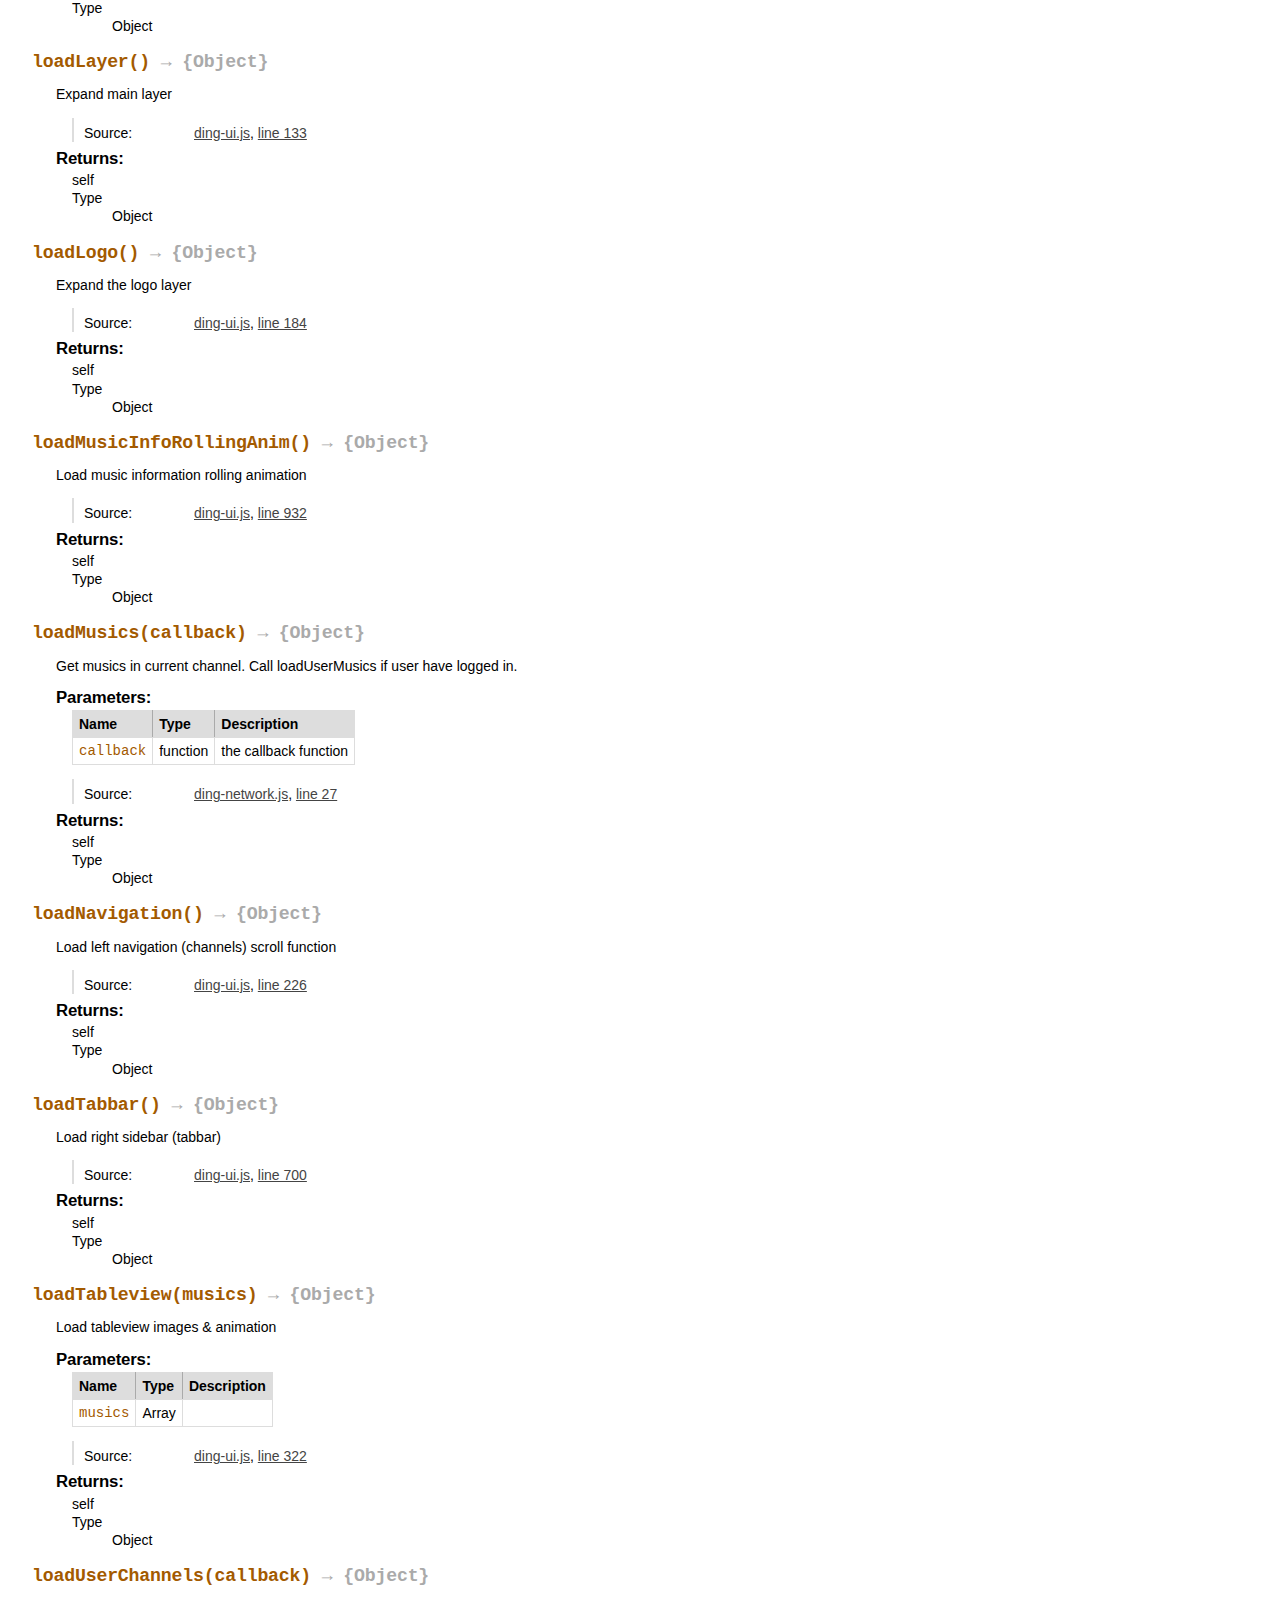
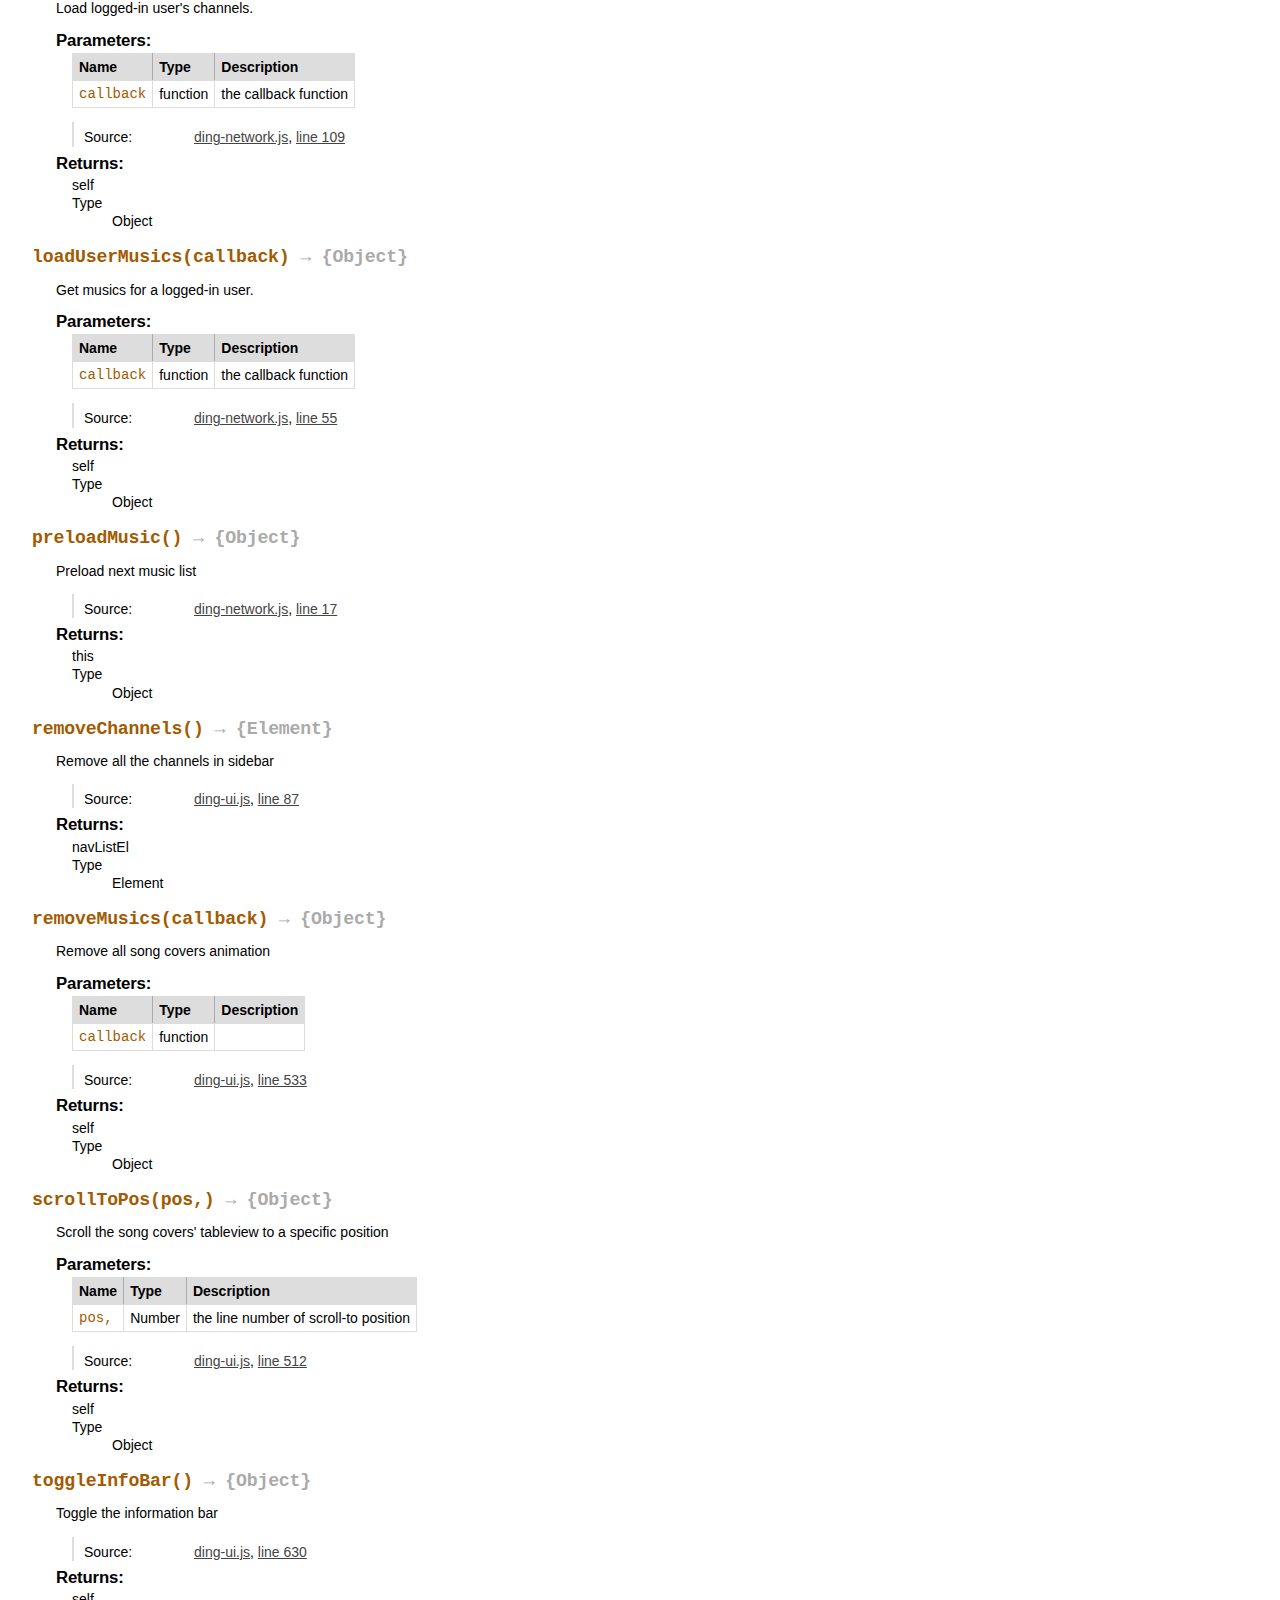
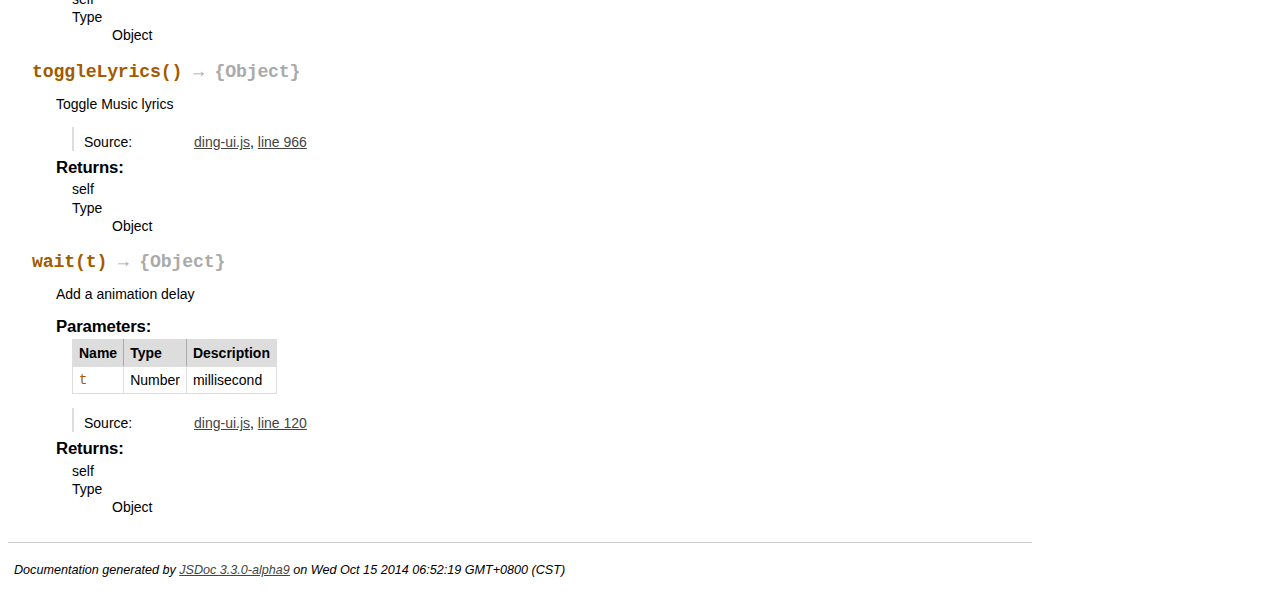
<file: Chrome_app/js/out/global.html>
<!DOCTYPE html>
<html lang="en">
<head>
    <meta charset="utf-8">
    <title>JSDoc: Global</title>

    <script src="scripts/prettify/prettify.js"> </script>
    <script src="scripts/prettify/lang-css.js"> </script>
    <!--[if lt IE 9]>
      <script src="//html5shiv.googlecode.com/svn/trunk/html5.js"></script>
    <![endif]-->
    <link type="text/css" rel="stylesheet" href="styles/prettify-tomorrow.css">
    <link type="text/css" rel="stylesheet" href="styles/jsdoc-default.css">
</head>

<body>

<div id="main">

    <h1 class="page-title">Global</h1>

    



<section>

<header>
    <h2>
    
    </h2>
    
</header>

<article>
    <div class="container-overview">
    

    
        

        
<dl class="details">
    

    

    

    

    

    

    

    

    

    

    

    

    
</dl>


        
    
    </div>

    

    

    

    

     

    

    
        <h3 class="subsection-title">Members</h3>

        <dl>
            
<dt>
    <h4 class="name" id="api_domain"><span class="type-signature"></span>api_domain<span class="type-signature"></span></h4>

    
</dt>
<dd>
    
    <div class="description">
        Created by dsds on 9/17/14.
    </div>
    

    

    
<dl class="details">
    

    

    

    

    

    

    

    

    

    
    <dt class="tag-source">Source:</dt>
    <dd class="tag-source"><ul class="dummy"><li>
        <a href="ding-network.js.html">ding-network.js</a>, <a href="ding-network.js.html#line5">line 5</a>
    </li></ul></dd>
    

    

    

    
</dl>


    

    
</dd>

        
            
<dt>
    <h4 class="name" id="MMCQ"><span class="type-signature"></span>MMCQ<span class="type-signature"></span></h4>

    
</dt>
<dd>
    
    <div class="description">
        Basic Javascript port of the MMCQ (modified median cut quantization)
algorithm from the Leptonica library (http://www.leptonica.com/).
Returns a color map you can use to map original pixels to the reduced
palette. Still a work in progress.
    </div>
    

    

    
<dl class="details">
    

    

    

    

    

    
    <dt class="tag-author">Author:</dt>
    <dd class="tag-author">
        <ul>
            <li>Nick Rabinowitz</li>
        </ul>
    </dd>
    

    

    

    

    
    <dt class="tag-source">Source:</dt>
    <dd class="tag-source"><ul class="dummy"><li>
        <a href="color-thief.js.html">color-thief.js</a>, <a href="color-thief.js.html#line196">line 196</a>
    </li></ul></dd>
    

    

    

    
</dl>


    

    
        <h5>Example</h5>
        
    <pre class="prettyprint"><code>// array of pixels as [R,G,B] arrays
var myPixels = [[190,197,190], [202,204,200], [207,214,210], [211,214,211], [205,207,207]
                // etc
                ];
var maxColors = 4;

var cmap = MMCQ.quantize(myPixels, maxColors);
var newPalette = cmap.palette();
var newPixels = myPixels.map(function(p) {
    return cmap.map(p);
});</code></pre>

    
</dd>

        </dl>
    

    
        <h3 class="subsection-title">Methods</h3>

        <dl>
            
<dt>
    <h4 class="name" id="changeContentBackground"><span class="type-signature"></span>changeContentBackground<span class="signature">(img_src)</span><span class="type-signature"> &rarr; {Object}</span></h4>

    
</dt>
<dd>

    
    <div class="description">
        Change content background image
    </div>
    

    

    

    
        <h5>Parameters:</h5>
        

<table class="params">
    <thead>
    <tr>
        
        <th>Name</th>
        

        <th>Type</th>

        

        

        <th class="last">Description</th>
    </tr>
    </thead>

    <tbody>
    

        <tr>
            
                <td class="name"><code>img_src</code></td>
            

            <td class="type">
            
                
<span class="param-type">String</span>


            
            </td>

            

            

            <td class="description last">the image url</td>
        </tr>

    
    </tbody>
</table>
    

    
<dl class="details">
    

    

    

    

    

    

    

    

    

    
    <dt class="tag-source">Source:</dt>
    <dd class="tag-source"><ul class="dummy"><li>
        <a href="ding-ui.js.html">ding-ui.js</a>, <a href="ding-ui.js.html#line914">line 914</a>
    </li></ul></dd>
    

    

    

    
</dl>


    

    

    

    

    

    
    <h5>Returns:</h5>
    
            
<div class="param-desc">
    self
</div>



<dl>
    <dt>
        Type
    </dt>
    <dd>
        
<span class="param-type">Object</span>


    </dd>
</dl>

        

    
</dd>

        
            
<dt>
    <h4 class="name" id="clearWaitingTime"><span class="type-signature"></span>clearWaitingTime<span class="signature">()</span><span class="type-signature"> &rarr; {Object}</span></h4>

    
</dt>
<dd>

    
    <div class="description">
        Clear ui animation delay
    </div>
    

    

    

    

    
<dl class="details">
    

    

    

    

    

    

    

    

    

    
    <dt class="tag-source">Source:</dt>
    <dd class="tag-source"><ul class="dummy"><li>
        <a href="ding-ui.js.html">ding-ui.js</a>, <a href="ding-ui.js.html#line65">line 65</a>
    </li></ul></dd>
    

    

    

    
</dl>


    

    

    

    

    

    
    <h5>Returns:</h5>
    
            
<div class="param-desc">
    self
</div>



<dl>
    <dt>
        Type
    </dt>
    <dd>
        
<span class="param-type">Object</span>


    </dd>
</dl>

        

    
</dd>

        
            
<dt>
    <h4 class="name" id="closeExpandedCover"><span class="type-signature"></span>closeExpandedCover<span class="signature">(need_toggle_info_bar)</span><span class="type-signature"> &rarr; {Boolean}</span></h4>

    
</dt>
<dd>

    
    <div class="description">
        Close the big expanded cover
    </div>
    

    

    

    
        <h5>Parameters:</h5>
        

<table class="params">
    <thead>
    <tr>
        
        <th>Name</th>
        

        <th>Type</th>

        

        

        <th class="last">Description</th>
    </tr>
    </thead>

    <tbody>
    

        <tr>
            
                <td class="name"><code>need_toggle_info_bar</code></td>
            

            <td class="type">
            
            </td>

            

            

            <td class="description last"></td>
        </tr>

    
    </tbody>
</table>
    

    
<dl class="details">
    

    

    

    

    

    

    

    

    

    
    <dt class="tag-source">Source:</dt>
    <dd class="tag-source"><ul class="dummy"><li>
        <a href="ding-ui.js.html">ding-ui.js</a>, <a href="ding-ui.js.html#line562">line 562</a>
    </li></ul></dd>
    

    

    

    
</dl>


    

    

    

    

    

    
    <h5>Returns:</h5>
    
            
<div class="param-desc">
    whether the cover expanded
</div>



<dl>
    <dt>
        Type
    </dt>
    <dd>
        
<span class="param-type">Boolean</span>


    </dd>
</dl>

        

    
</dd>

        
            
<dt>
    <h4 class="name" id="closeInfoBar"><span class="type-signature"></span>closeInfoBar<span class="signature">()</span><span class="type-signature"> &rarr; {Object}</span></h4>

    
</dt>
<dd>

    
    <div class="description">
        Close the information bar
    </div>
    

    

    

    

    
<dl class="details">
    

    

    

    

    

    

    

    

    

    
    <dt class="tag-source">Source:</dt>
    <dd class="tag-source"><ul class="dummy"><li>
        <a href="ding-ui.js.html">ding-ui.js</a>, <a href="ding-ui.js.html#line615">line 615</a>
    </li></ul></dd>
    

    

    

    
</dl>


    

    

    

    

    

    
    <h5>Returns:</h5>
    
            
<div class="param-desc">
    self
</div>



<dl>
    <dt>
        Type
    </dt>
    <dd>
        
<span class="param-type">Object</span>


    </dd>
</dl>

        

    
</dd>

        
            
<dt>
    <h4 class="name" id="closeLayer"><span class="type-signature"></span>closeLayer<span class="signature">()</span><span class="type-signature"> &rarr; {Object}</span></h4>

    
</dt>
<dd>

    
    <div class="description">
        Close main layer
    </div>
    

    

    

    

    
<dl class="details">
    

    

    

    

    

    

    

    

    

    
    <dt class="tag-source">Source:</dt>
    <dd class="tag-source"><ul class="dummy"><li>
        <a href="ding-ui.js.html">ding-ui.js</a>, <a href="ding-ui.js.html#line161">line 161</a>
    </li></ul></dd>
    

    

    

    
</dl>


    

    

    

    

    

    
    <h5>Returns:</h5>
    
            
<div class="param-desc">
    self
</div>



<dl>
    <dt>
        Type
    </dt>
    <dd>
        
<span class="param-type">Object</span>


    </dd>
</dl>

        

    
</dd>

        
            
<dt>
    <h4 class="name" id="closeLogo"><span class="type-signature"></span>closeLogo<span class="signature">()</span><span class="type-signature"> &rarr; {Object}</span></h4>

    
</dt>
<dd>

    
    <div class="description">
        Close the logo layer
    </div>
    

    

    

    

    
<dl class="details">
    

    

    

    

    

    

    

    

    

    
    <dt class="tag-source">Source:</dt>
    <dd class="tag-source"><ul class="dummy"><li>
        <a href="ding-ui.js.html">ding-ui.js</a>, <a href="ding-ui.js.html#line198">line 198</a>
    </li></ul></dd>
    

    

    

    
</dl>


    

    

    

    

    

    
    <h5>Returns:</h5>
    
            
<div class="param-desc">
    self
</div>



<dl>
    <dt>
        Type
    </dt>
    <dd>
        
<span class="param-type">Object</span>


    </dd>
</dl>

        

    
</dd>

        
            
<dt>
    <h4 class="name" id="closeLyrics"><span class="type-signature"></span>closeLyrics<span class="signature">()</span><span class="type-signature"> &rarr; {Object}</span></h4>

    
</dt>
<dd>

    
    <div class="description">
        Close Music lyrics
    </div>
    

    

    

    

    
<dl class="details">
    

    

    

    

    

    

    

    

    

    
    <dt class="tag-source">Source:</dt>
    <dd class="tag-source"><ul class="dummy"><li>
        <a href="ding-ui.js.html">ding-ui.js</a>, <a href="ding-ui.js.html#line954">line 954</a>
    </li></ul></dd>
    

    

    

    
</dl>


    

    

    

    

    

    
    <h5>Returns:</h5>
    
            
<div class="param-desc">
    self
</div>



<dl>
    <dt>
        Type
    </dt>
    <dd>
        
<span class="param-type">Object</span>


    </dd>
</dl>

        

    
</dd>

        
            
<dt>
    <h4 class="name" id="controller"><span class="type-signature"></span>controller<span class="signature">($scope)</span><span class="type-signature"></span></h4>

    
</dt>
<dd>

    
    <div class="description">
        The app main controller
    </div>
    

    

    

    
        <h5>Parameters:</h5>
        

<table class="params">
    <thead>
    <tr>
        
        <th>Name</th>
        

        <th>Type</th>

        

        

        <th class="last">Description</th>
    </tr>
    </thead>

    <tbody>
    

        <tr>
            
                <td class="name"><code>$scope</code></td>
            

            <td class="type">
            
                
<span class="param-type">Object</span>


            
            </td>

            

            

            <td class="description last">angular controller scope</td>
        </tr>

    
    </tbody>
</table>
    

    
<dl class="details">
    

    

    

    

    

    

    

    

    

    
    <dt class="tag-source">Source:</dt>
    <dd class="tag-source"><ul class="dummy"><li>
        <a href="ding-controller.js.html">ding-controller.js</a>, <a href="ding-controller.js.html#line23">line 23</a>
    </li></ul></dd>
    

    

    

    
</dl>


    

    

    

    

    

    

    
</dd>

        
            
<dt>
    <h4 class="name" id="expandCover"><span class="type-signature"></span>expandCover<span class="signature">(id,)</span><span class="type-signature"> &rarr; {Object}</span></h4>

    
</dt>
<dd>

    
    <div class="description">
        Expand the cover
    </div>
    

    

    

    
        <h5>Parameters:</h5>
        

<table class="params">
    <thead>
    <tr>
        
        <th>Name</th>
        

        <th>Type</th>

        

        

        <th class="last">Description</th>
    </tr>
    </thead>

    <tbody>
    

        <tr>
            
                <td class="name"><code>id,</code></td>
            

            <td class="type">
            
                
<span class="param-type">Number</span>


            
            </td>

            

            

            <td class="description last">from the musics list</td>
        </tr>

    
    </tbody>
</table>
    

    
<dl class="details">
    

    

    

    

    

    

    

    

    

    
    <dt class="tag-source">Source:</dt>
    <dd class="tag-source"><ul class="dummy"><li>
        <a href="ding-ui.js.html">ding-ui.js</a>, <a href="ding-ui.js.html#line654">line 654</a>
    </li></ul></dd>
    

    

    

    
</dl>


    

    

    

    

    

    
    <h5>Returns:</h5>
    
            
<div class="param-desc">
    self
</div>



<dl>
    <dt>
        Type
    </dt>
    <dd>
        
<span class="param-type">Object</span>


    </dd>
</dl>

        

    
</dd>

        
            
<dt>
    <h4 class="name" id="expandInfoBar"><span class="type-signature"></span>expandInfoBar<span class="signature">()</span><span class="type-signature"> &rarr; {Object}</span></h4>

    
</dt>
<dd>

    
    <div class="description">
        Expand the music information bar
    </div>
    

    

    

    

    
<dl class="details">
    

    

    

    

    

    

    

    

    

    
    <dt class="tag-source">Source:</dt>
    <dd class="tag-source"><ul class="dummy"><li>
        <a href="ding-ui.js.html">ding-ui.js</a>, <a href="ding-ui.js.html#line600">line 600</a>
    </li></ul></dd>
    

    

    

    
</dl>


    

    

    

    

    

    
    <h5>Returns:</h5>
    
            
<div class="param-desc">
    self
</div>



<dl>
    <dt>
        Type
    </dt>
    <dd>
        
<span class="param-type">Object</span>


    </dd>
</dl>

        

    
</dd>

        
            
<dt>
    <h4 class="name" id="getWaitingTime"><span class="type-signature"></span>getWaitingTime<span class="signature">()</span><span class="type-signature"> &rarr; {Number}</span></h4>

    
</dt>
<dd>

    
    <div class="description">
        Gets the current timer number
    </div>
    

    

    

    

    
<dl class="details">
    

    

    

    

    

    

    

    

    

    
    <dt class="tag-source">Source:</dt>
    <dd class="tag-source"><ul class="dummy"><li>
        <a href="ding-ui.js.html">ding-ui.js</a>, <a href="ding-ui.js.html#line77">line 77</a>
    </li></ul></dd>
    

    

    

    
</dl>


    

    

    

    

    

    
    <h5>Returns:</h5>
    
            
<div class="param-desc">
    waitingTime
</div>



<dl>
    <dt>
        Type
    </dt>
    <dd>
        
<span class="param-type">Number</span>


    </dd>
</dl>

        

    
</dd>

        
            
<dt>
    <h4 class="name" id="isExpanded"><span class="type-signature"></span>isExpanded<span class="signature">()</span><span class="type-signature"> &rarr; {boolean}</span></h4>

    
</dt>
<dd>

    
    <div class="description">
        Returns if the cover expanded
    </div>
    

    

    

    

    
<dl class="details">
    

    

    

    

    

    

    

    

    

    
    <dt class="tag-source">Source:</dt>
    <dd class="tag-source"><ul class="dummy"><li>
        <a href="ding-ui.js.html">ding-ui.js</a>, <a href="ding-ui.js.html#line644">line 644</a>
    </li></ul></dd>
    

    

    

    
</dl>


    

    

    

    

    

    
    <h5>Returns:</h5>
    
            
<div class="param-desc">
    expanded or not
</div>



<dl>
    <dt>
        Type
    </dt>
    <dd>
        
<span class="param-type">boolean</span>


    </dd>
</dl>

        

    
</dd>

        
            
<dt>
    <h4 class="name" id="loadBackgroundEffect"><span class="type-signature"></span>loadBackgroundEffect<span class="signature">()</span><span class="type-signature"> &rarr; {Object}</span></h4>

    
</dt>
<dd>

    
    <div class="description">
        Load background effect
    </div>
    

    

    

    

    
<dl class="details">
    

    

    

    

    

    

    

    

    

    
    <dt class="tag-source">Source:</dt>
    <dd class="tag-source"><ul class="dummy"><li>
        <a href="ding-ui.js.html">ding-ui.js</a>, <a href="ding-ui.js.html#line212">line 212</a>
    </li></ul></dd>
    

    

    

    
</dl>


    

    

    

    

    

    
    <h5>Returns:</h5>
    
            
<div class="param-desc">
    self
</div>



<dl>
    <dt>
        Type
    </dt>
    <dd>
        
<span class="param-type">Object</span>


    </dd>
</dl>

        

    
</dd>

        
            
<dt>
    <h4 class="name" id="loadChannels"><span class="type-signature"></span>loadChannels<span class="signature">(callback)</span><span class="type-signature"> &rarr; {Object}</span></h4>

    
</dt>
<dd>

    
    <div class="description">
        Just load channels.
Call loadUserChannels while user has logged in.
    </div>
    

    

    

    
        <h5>Parameters:</h5>
        

<table class="params">
    <thead>
    <tr>
        
        <th>Name</th>
        

        <th>Type</th>

        

        

        <th class="last">Description</th>
    </tr>
    </thead>

    <tbody>
    

        <tr>
            
                <td class="name"><code>callback</code></td>
            

            <td class="type">
            
                
<span class="param-type">function</span>


            
            </td>

            

            

            <td class="description last">the callback function</td>
        </tr>

    
    </tbody>
</table>
    

    
<dl class="details">
    

    

    

    

    

    

    

    

    

    
    <dt class="tag-source">Source:</dt>
    <dd class="tag-source"><ul class="dummy"><li>
        <a href="ding-network.js.html">ding-network.js</a>, <a href="ding-network.js.html#line82">line 82</a>
    </li></ul></dd>
    

    

    

    
</dl>


    

    

    

    

    

    
    <h5>Returns:</h5>
    
            
<div class="param-desc">
    self
</div>



<dl>
    <dt>
        Type
    </dt>
    <dd>
        
<span class="param-type">Object</span>


    </dd>
</dl>

        

    
</dd>

        
            
<dt>
    <h4 class="name" id="loadChannels"><span class="type-signature"></span>loadChannels<span class="signature">()</span><span class="type-signature"> &rarr; {Object}</span></h4>

    
</dt>
<dd>

    
    <div class="description">
        Load channels to sidebar
    </div>
    

    

    

    

    
<dl class="details">
    

    

    

    

    

    

    

    

    

    
    <dt class="tag-source">Source:</dt>
    <dd class="tag-source"><ul class="dummy"><li>
        <a href="ding-ui.js.html">ding-ui.js</a>, <a href="ding-ui.js.html#line101">line 101</a>
    </li></ul></dd>
    

    

    

    
</dl>


    

    

    

    

    

    
    <h5>Returns:</h5>
    
            
<div class="param-desc">
    self
</div>



<dl>
    <dt>
        Type
    </dt>
    <dd>
        
<span class="param-type">Object</span>


    </dd>
</dl>

        

    
</dd>

        
            
<dt>
    <h4 class="name" id="loadColorThief"><span class="type-signature"></span>loadColorThief<span class="signature">()</span><span class="type-signature"> &rarr; {Object}</span></h4>

    
</dt>
<dd>

    
    <div class="description">
        Load color-thief
    </div>
    

    

    

    

    
<dl class="details">
    

    

    

    

    

    

    

    

    

    
    <dt class="tag-source">Source:</dt>
    <dd class="tag-source"><ul class="dummy"><li>
        <a href="ding-ui.js.html">ding-ui.js</a>, <a href="ding-ui.js.html#line291">line 291</a>
    </li></ul></dd>
    

    

    

    
</dl>


    

    

    

    

    

    
    <h5>Returns:</h5>
    
            
<div class="param-desc">
    self
</div>



<dl>
    <dt>
        Type
    </dt>
    <dd>
        
<span class="param-type">Object</span>


    </dd>
</dl>

        

    
</dd>

        
            
<dt>
    <h4 class="name" id="loadContentBackground"><span class="type-signature"></span>loadContentBackground<span class="signature">(img_src, s)</span><span class="type-signature"> &rarr; {Object}</span></h4>

    
</dt>
<dd>

    
    <div class="description">
        Load content background animation
    </div>
    

    

    

    
        <h5>Parameters:</h5>
        

<table class="params">
    <thead>
    <tr>
        
        <th>Name</th>
        

        <th>Type</th>

        

        

        <th class="last">Description</th>
    </tr>
    </thead>

    <tbody>
    

        <tr>
            
                <td class="name"><code>img_src</code></td>
            

            <td class="type">
            
                
<span class="param-type">String</span>


            
            </td>

            

            

            <td class="description last">the url of image</td>
        </tr>

    

        <tr>
            
                <td class="name"><code>s</code></td>
            

            <td class="type">
            
                
<span class="param-type">Boolean</span>


            
            </td>

            

            

            <td class="description last">switch for changing background blending color</td>
        </tr>

    
    </tbody>
</table>
    

    
<dl class="details">
    

    

    

    

    

    

    

    

    

    
    <dt class="tag-source">Source:</dt>
    <dd class="tag-source"><ul class="dummy"><li>
        <a href="ding-ui.js.html">ding-ui.js</a>, <a href="ding-ui.js.html#line874">line 874</a>
    </li></ul></dd>
    

    

    

    
</dl>


    

    

    

    

    

    
    <h5>Returns:</h5>
    
            
<div class="param-desc">
    self
</div>



<dl>
    <dt>
        Type
    </dt>
    <dd>
        
<span class="param-type">Object</span>


    </dd>
</dl>

        

    
</dd>

        
            
<dt>
    <h4 class="name" id="loadContentBackgroundShadow"><span class="type-signature"></span>loadContentBackgroundShadow<span class="signature">(rgb)</span><span class="type-signature"> &rarr; {Object}</span></h4>

    
</dt>
<dd>

    
    <div class="description">
        Load content background shadow
    </div>
    

    

    

    
        <h5>Parameters:</h5>
        

<table class="params">
    <thead>
    <tr>
        
        <th>Name</th>
        

        <th>Type</th>

        

        

        <th class="last">Description</th>
    </tr>
    </thead>

    <tbody>
    

        <tr>
            
                <td class="name"><code>rgb</code></td>
            

            <td class="type">
            
                
<span class="param-type">Array</span>


            
            </td>

            

            

            <td class="description last">the rgb color array</td>
        </tr>

    
    </tbody>
</table>
    

    
<dl class="details">
    

    

    

    

    

    

    

    

    

    
    <dt class="tag-source">Source:</dt>
    <dd class="tag-source"><ul class="dummy"><li>
        <a href="ding-ui.js.html">ding-ui.js</a>, <a href="ding-ui.js.html#line902">line 902</a>
    </li></ul></dd>
    

    

    

    
</dl>


    

    

    

    

    

    
    <h5>Returns:</h5>
    
            
<div class="param-desc">
    self
</div>



<dl>
    <dt>
        Type
    </dt>
    <dd>
        
<span class="param-type">Object</span>


    </dd>
</dl>

        

    
</dd>

        
            
<dt>
    <h4 class="name" id="loadControlBtns"><span class="type-signature"></span>loadControlBtns<span class="signature">()</span><span class="type-signature"> &rarr; {Object}</span></h4>

    
</dt>
<dd>

    
    <div class="description">
        Load control buttons animation
    </div>
    

    

    

    

    
<dl class="details">
    

    

    

    

    

    

    

    

    

    
    <dt class="tag-source">Source:</dt>
    <dd class="tag-source"><ul class="dummy"><li>
        <a href="ding-ui.js.html">ding-ui.js</a>, <a href="ding-ui.js.html#line850">line 850</a>
    </li></ul></dd>
    

    

    

    
</dl>


    

    

    

    

    

    
    <h5>Returns:</h5>
    
            
<div class="param-desc">
    self
</div>



<dl>
    <dt>
        Type
    </dt>
    <dd>
        
<span class="param-type">Object</span>


    </dd>
</dl>

        

    
</dd>

        
            
<dt>
    <h4 class="name" id="loadLayer"><span class="type-signature"></span>loadLayer<span class="signature">()</span><span class="type-signature"> &rarr; {Object}</span></h4>

    
</dt>
<dd>

    
    <div class="description">
        Expand main layer
    </div>
    

    

    

    

    
<dl class="details">
    

    

    

    

    

    

    

    

    

    
    <dt class="tag-source">Source:</dt>
    <dd class="tag-source"><ul class="dummy"><li>
        <a href="ding-ui.js.html">ding-ui.js</a>, <a href="ding-ui.js.html#line133">line 133</a>
    </li></ul></dd>
    

    

    

    
</dl>


    

    

    

    

    

    
    <h5>Returns:</h5>
    
            
<div class="param-desc">
    self
</div>



<dl>
    <dt>
        Type
    </dt>
    <dd>
        
<span class="param-type">Object</span>


    </dd>
</dl>

        

    
</dd>

        
            
<dt>
    <h4 class="name" id="loadLogo"><span class="type-signature"></span>loadLogo<span class="signature">()</span><span class="type-signature"> &rarr; {Object}</span></h4>

    
</dt>
<dd>

    
    <div class="description">
        Expand the logo layer
    </div>
    

    

    

    

    
<dl class="details">
    

    

    

    

    

    

    

    

    

    
    <dt class="tag-source">Source:</dt>
    <dd class="tag-source"><ul class="dummy"><li>
        <a href="ding-ui.js.html">ding-ui.js</a>, <a href="ding-ui.js.html#line184">line 184</a>
    </li></ul></dd>
    

    

    

    
</dl>


    

    

    

    

    

    
    <h5>Returns:</h5>
    
            
<div class="param-desc">
    self
</div>



<dl>
    <dt>
        Type
    </dt>
    <dd>
        
<span class="param-type">Object</span>


    </dd>
</dl>

        

    
</dd>

        
            
<dt>
    <h4 class="name" id="loadMusicInfoRollingAnim"><span class="type-signature"></span>loadMusicInfoRollingAnim<span class="signature">()</span><span class="type-signature"> &rarr; {Object}</span></h4>

    
</dt>
<dd>

    
    <div class="description">
        Load music information rolling animation
    </div>
    

    

    

    

    
<dl class="details">
    

    

    

    

    

    

    

    

    

    
    <dt class="tag-source">Source:</dt>
    <dd class="tag-source"><ul class="dummy"><li>
        <a href="ding-ui.js.html">ding-ui.js</a>, <a href="ding-ui.js.html#line932">line 932</a>
    </li></ul></dd>
    

    

    

    
</dl>


    

    

    

    

    

    
    <h5>Returns:</h5>
    
            
<div class="param-desc">
    self
</div>



<dl>
    <dt>
        Type
    </dt>
    <dd>
        
<span class="param-type">Object</span>


    </dd>
</dl>

        

    
</dd>

        
            
<dt>
    <h4 class="name" id="loadMusics"><span class="type-signature"></span>loadMusics<span class="signature">(callback)</span><span class="type-signature"> &rarr; {Object}</span></h4>

    
</dt>
<dd>

    
    <div class="description">
        Get musics in current channel.
Call loadUserMusics if user have logged in.
    </div>
    

    

    

    
        <h5>Parameters:</h5>
        

<table class="params">
    <thead>
    <tr>
        
        <th>Name</th>
        

        <th>Type</th>

        

        

        <th class="last">Description</th>
    </tr>
    </thead>

    <tbody>
    

        <tr>
            
                <td class="name"><code>callback</code></td>
            

            <td class="type">
            
                
<span class="param-type">function</span>


            
            </td>

            

            

            <td class="description last">the callback function</td>
        </tr>

    
    </tbody>
</table>
    

    
<dl class="details">
    

    

    

    

    

    

    

    

    

    
    <dt class="tag-source">Source:</dt>
    <dd class="tag-source"><ul class="dummy"><li>
        <a href="ding-network.js.html">ding-network.js</a>, <a href="ding-network.js.html#line27">line 27</a>
    </li></ul></dd>
    

    

    

    
</dl>


    

    

    

    

    

    
    <h5>Returns:</h5>
    
            
<div class="param-desc">
    self
</div>



<dl>
    <dt>
        Type
    </dt>
    <dd>
        
<span class="param-type">Object</span>


    </dd>
</dl>

        

    
</dd>

        
            
<dt>
    <h4 class="name" id="loadNavigation"><span class="type-signature"></span>loadNavigation<span class="signature">()</span><span class="type-signature"> &rarr; {Object}</span></h4>

    
</dt>
<dd>

    
    <div class="description">
        Load left navigation (channels) scroll function
    </div>
    

    

    

    

    
<dl class="details">
    

    

    

    

    

    

    

    

    

    
    <dt class="tag-source">Source:</dt>
    <dd class="tag-source"><ul class="dummy"><li>
        <a href="ding-ui.js.html">ding-ui.js</a>, <a href="ding-ui.js.html#line226">line 226</a>
    </li></ul></dd>
    

    

    

    
</dl>


    

    

    

    

    

    
    <h5>Returns:</h5>
    
            
<div class="param-desc">
    self
</div>



<dl>
    <dt>
        Type
    </dt>
    <dd>
        
<span class="param-type">Object</span>


    </dd>
</dl>

        

    
</dd>

        
            
<dt>
    <h4 class="name" id="loadTabbar"><span class="type-signature"></span>loadTabbar<span class="signature">()</span><span class="type-signature"> &rarr; {Object}</span></h4>

    
</dt>
<dd>

    
    <div class="description">
        Load right sidebar (tabbar)
    </div>
    

    

    

    

    
<dl class="details">
    

    

    

    

    

    

    

    

    

    
    <dt class="tag-source">Source:</dt>
    <dd class="tag-source"><ul class="dummy"><li>
        <a href="ding-ui.js.html">ding-ui.js</a>, <a href="ding-ui.js.html#line700">line 700</a>
    </li></ul></dd>
    

    

    

    
</dl>


    

    

    

    

    

    
    <h5>Returns:</h5>
    
            
<div class="param-desc">
    self
</div>



<dl>
    <dt>
        Type
    </dt>
    <dd>
        
<span class="param-type">Object</span>


    </dd>
</dl>

        

    
</dd>

        
            
<dt>
    <h4 class="name" id="loadTableview"><span class="type-signature"></span>loadTableview<span class="signature">(musics)</span><span class="type-signature"> &rarr; {Object}</span></h4>

    
</dt>
<dd>

    
    <div class="description">
        Load tableview images & animation
    </div>
    

    

    

    
        <h5>Parameters:</h5>
        

<table class="params">
    <thead>
    <tr>
        
        <th>Name</th>
        

        <th>Type</th>

        

        

        <th class="last">Description</th>
    </tr>
    </thead>

    <tbody>
    

        <tr>
            
                <td class="name"><code>musics</code></td>
            

            <td class="type">
            
                
<span class="param-type">Array</span>


            
            </td>

            

            

            <td class="description last"></td>
        </tr>

    
    </tbody>
</table>
    

    
<dl class="details">
    

    

    

    

    

    

    

    

    

    
    <dt class="tag-source">Source:</dt>
    <dd class="tag-source"><ul class="dummy"><li>
        <a href="ding-ui.js.html">ding-ui.js</a>, <a href="ding-ui.js.html#line322">line 322</a>
    </li></ul></dd>
    

    

    

    
</dl>


    

    

    

    

    

    
    <h5>Returns:</h5>
    
            
<div class="param-desc">
    self
</div>



<dl>
    <dt>
        Type
    </dt>
    <dd>
        
<span class="param-type">Object</span>


    </dd>
</dl>

        

    
</dd>

        
            
<dt>
    <h4 class="name" id="loadUserChannels"><span class="type-signature"></span>loadUserChannels<span class="signature">(callback)</span><span class="type-signature"> &rarr; {Object}</span></h4>

    
</dt>
<dd>

    
    <div class="description">
        Load logged-in user's channels.
    </div>
    

    

    

    
        <h5>Parameters:</h5>
        

<table class="params">
    <thead>
    <tr>
        
        <th>Name</th>
        

        <th>Type</th>

        

        

        <th class="last">Description</th>
    </tr>
    </thead>

    <tbody>
    

        <tr>
            
                <td class="name"><code>callback</code></td>
            

            <td class="type">
            
                
<span class="param-type">function</span>


            
            </td>

            

            

            <td class="description last">the callback function</td>
        </tr>

    
    </tbody>
</table>
    

    
<dl class="details">
    

    

    

    

    

    

    

    

    

    
    <dt class="tag-source">Source:</dt>
    <dd class="tag-source"><ul class="dummy"><li>
        <a href="ding-network.js.html">ding-network.js</a>, <a href="ding-network.js.html#line109">line 109</a>
    </li></ul></dd>
    

    

    

    
</dl>


    

    

    

    

    

    
    <h5>Returns:</h5>
    
            
<div class="param-desc">
    self
</div>



<dl>
    <dt>
        Type
    </dt>
    <dd>
        
<span class="param-type">Object</span>


    </dd>
</dl>

        

    
</dd>

        
            
<dt>
    <h4 class="name" id="loadUserMusics"><span class="type-signature"></span>loadUserMusics<span class="signature">(callback)</span><span class="type-signature"> &rarr; {Object}</span></h4>

    
</dt>
<dd>

    
    <div class="description">
        Get musics for a logged-in user.
    </div>
    

    

    

    
        <h5>Parameters:</h5>
        

<table class="params">
    <thead>
    <tr>
        
        <th>Name</th>
        

        <th>Type</th>

        

        

        <th class="last">Description</th>
    </tr>
    </thead>

    <tbody>
    

        <tr>
            
                <td class="name"><code>callback</code></td>
            

            <td class="type">
            
                
<span class="param-type">function</span>


            
            </td>

            

            

            <td class="description last">the callback function</td>
        </tr>

    
    </tbody>
</table>
    

    
<dl class="details">
    

    

    

    

    

    

    

    

    

    
    <dt class="tag-source">Source:</dt>
    <dd class="tag-source"><ul class="dummy"><li>
        <a href="ding-network.js.html">ding-network.js</a>, <a href="ding-network.js.html#line55">line 55</a>
    </li></ul></dd>
    

    

    

    
</dl>


    

    

    

    

    

    
    <h5>Returns:</h5>
    
            
<div class="param-desc">
    self
</div>



<dl>
    <dt>
        Type
    </dt>
    <dd>
        
<span class="param-type">Object</span>


    </dd>
</dl>

        

    
</dd>

        
            
<dt>
    <h4 class="name" id="preloadMusic"><span class="type-signature"></span>preloadMusic<span class="signature">()</span><span class="type-signature"> &rarr; {Object}</span></h4>

    
</dt>
<dd>

    
    <div class="description">
        Preload next music list
    </div>
    

    

    

    

    
<dl class="details">
    

    

    

    

    

    

    

    

    

    
    <dt class="tag-source">Source:</dt>
    <dd class="tag-source"><ul class="dummy"><li>
        <a href="ding-network.js.html">ding-network.js</a>, <a href="ding-network.js.html#line17">line 17</a>
    </li></ul></dd>
    

    

    

    
</dl>


    

    

    

    

    

    
    <h5>Returns:</h5>
    
            
<div class="param-desc">
    this
</div>



<dl>
    <dt>
        Type
    </dt>
    <dd>
        
<span class="param-type">Object</span>


    </dd>
</dl>

        

    
</dd>

        
            
<dt>
    <h4 class="name" id="removeChannels"><span class="type-signature"></span>removeChannels<span class="signature">()</span><span class="type-signature"> &rarr; {Element}</span></h4>

    
</dt>
<dd>

    
    <div class="description">
        Remove all the channels in sidebar
    </div>
    

    

    

    

    
<dl class="details">
    

    

    

    

    

    

    

    

    

    
    <dt class="tag-source">Source:</dt>
    <dd class="tag-source"><ul class="dummy"><li>
        <a href="ding-ui.js.html">ding-ui.js</a>, <a href="ding-ui.js.html#line87">line 87</a>
    </li></ul></dd>
    

    

    

    
</dl>


    

    

    

    

    

    
    <h5>Returns:</h5>
    
            
<div class="param-desc">
    navListEl
</div>



<dl>
    <dt>
        Type
    </dt>
    <dd>
        
<span class="param-type">Element</span>


    </dd>
</dl>

        

    
</dd>

        
            
<dt>
    <h4 class="name" id="removeMusics"><span class="type-signature"></span>removeMusics<span class="signature">(callback)</span><span class="type-signature"> &rarr; {Object}</span></h4>

    
</dt>
<dd>

    
    <div class="description">
        Remove all song covers animation
    </div>
    

    

    

    
        <h5>Parameters:</h5>
        

<table class="params">
    <thead>
    <tr>
        
        <th>Name</th>
        

        <th>Type</th>

        

        

        <th class="last">Description</th>
    </tr>
    </thead>

    <tbody>
    

        <tr>
            
                <td class="name"><code>callback</code></td>
            

            <td class="type">
            
                
<span class="param-type">function</span>


            
            </td>

            

            

            <td class="description last"></td>
        </tr>

    
    </tbody>
</table>
    

    
<dl class="details">
    

    

    

    

    

    

    

    

    

    
    <dt class="tag-source">Source:</dt>
    <dd class="tag-source"><ul class="dummy"><li>
        <a href="ding-ui.js.html">ding-ui.js</a>, <a href="ding-ui.js.html#line533">line 533</a>
    </li></ul></dd>
    

    

    

    
</dl>


    

    

    

    

    

    
    <h5>Returns:</h5>
    
            
<div class="param-desc">
    self
</div>



<dl>
    <dt>
        Type
    </dt>
    <dd>
        
<span class="param-type">Object</span>


    </dd>
</dl>

        

    
</dd>

        
            
<dt>
    <h4 class="name" id="scrollToPos"><span class="type-signature"></span>scrollToPos<span class="signature">(pos,)</span><span class="type-signature"> &rarr; {Object}</span></h4>

    
</dt>
<dd>

    
    <div class="description">
        Scroll the song covers' tableview to a specific position
    </div>
    

    

    

    
        <h5>Parameters:</h5>
        

<table class="params">
    <thead>
    <tr>
        
        <th>Name</th>
        

        <th>Type</th>

        

        

        <th class="last">Description</th>
    </tr>
    </thead>

    <tbody>
    

        <tr>
            
                <td class="name"><code>pos,</code></td>
            

            <td class="type">
            
                
<span class="param-type">Number</span>


            
            </td>

            

            

            <td class="description last">the line number of scroll-to position</td>
        </tr>

    
    </tbody>
</table>
    

    
<dl class="details">
    

    

    

    

    

    

    

    

    

    
    <dt class="tag-source">Source:</dt>
    <dd class="tag-source"><ul class="dummy"><li>
        <a href="ding-ui.js.html">ding-ui.js</a>, <a href="ding-ui.js.html#line512">line 512</a>
    </li></ul></dd>
    

    

    

    
</dl>


    

    

    

    

    

    
    <h5>Returns:</h5>
    
            
<div class="param-desc">
    self
</div>



<dl>
    <dt>
        Type
    </dt>
    <dd>
        
<span class="param-type">Object</span>


    </dd>
</dl>

        

    
</dd>

        
            
<dt>
    <h4 class="name" id="toggleInfoBar"><span class="type-signature"></span>toggleInfoBar<span class="signature">()</span><span class="type-signature"> &rarr; {Object}</span></h4>

    
</dt>
<dd>

    
    <div class="description">
        Toggle the information bar
    </div>
    

    

    

    

    
<dl class="details">
    

    

    

    

    

    

    

    

    

    
    <dt class="tag-source">Source:</dt>
    <dd class="tag-source"><ul class="dummy"><li>
        <a href="ding-ui.js.html">ding-ui.js</a>, <a href="ding-ui.js.html#line630">line 630</a>
    </li></ul></dd>
    

    

    

    
</dl>


    

    

    

    

    

    
    <h5>Returns:</h5>
    
            
<div class="param-desc">
    self
</div>



<dl>
    <dt>
        Type
    </dt>
    <dd>
        
<span class="param-type">Object</span>


    </dd>
</dl>

        

    
</dd>

        
            
<dt>
    <h4 class="name" id="toggleLyrics"><span class="type-signature"></span>toggleLyrics<span class="signature">()</span><span class="type-signature"> &rarr; {Object}</span></h4>

    
</dt>
<dd>

    
    <div class="description">
        Toggle Music lyrics
    </div>
    

    

    

    

    
<dl class="details">
    

    

    

    

    

    

    

    

    

    
    <dt class="tag-source">Source:</dt>
    <dd class="tag-source"><ul class="dummy"><li>
        <a href="ding-ui.js.html">ding-ui.js</a>, <a href="ding-ui.js.html#line966">line 966</a>
    </li></ul></dd>
    

    

    

    
</dl>


    

    

    

    

    

    
    <h5>Returns:</h5>
    
            
<div class="param-desc">
    self
</div>



<dl>
    <dt>
        Type
    </dt>
    <dd>
        
<span class="param-type">Object</span>


    </dd>
</dl>

        

    
</dd>

        
            
<dt>
    <h4 class="name" id="wait"><span class="type-signature"></span>wait<span class="signature">(t)</span><span class="type-signature"> &rarr; {Object}</span></h4>

    
</dt>
<dd>

    
    <div class="description">
        Add a animation delay
    </div>
    

    

    

    
        <h5>Parameters:</h5>
        

<table class="params">
    <thead>
    <tr>
        
        <th>Name</th>
        

        <th>Type</th>

        

        

        <th class="last">Description</th>
    </tr>
    </thead>

    <tbody>
    

        <tr>
            
                <td class="name"><code>t</code></td>
            

            <td class="type">
            
                
<span class="param-type">Number</span>


            
            </td>

            

            

            <td class="description last">millisecond</td>
        </tr>

    
    </tbody>
</table>
    

    
<dl class="details">
    

    

    

    

    

    

    

    

    

    
    <dt class="tag-source">Source:</dt>
    <dd class="tag-source"><ul class="dummy"><li>
        <a href="ding-ui.js.html">ding-ui.js</a>, <a href="ding-ui.js.html#line120">line 120</a>
    </li></ul></dd>
    

    

    

    
</dl>


    

    

    

    

    

    
    <h5>Returns:</h5>
    
            
<div class="param-desc">
    self
</div>



<dl>
    <dt>
        Type
    </dt>
    <dd>
        
<span class="param-type">Object</span>


    </dd>
</dl>

        

    
</dd>

        </dl>
    

    

    
</article>

</section>




</div>

<nav>
    <h2><a href="index.html">Index</a></h2><h3>Global</h3><ul><li><a href="global.html#api_domain">api_domain</a></li><li><a href="global.html#changeContentBackground">changeContentBackground</a></li><li><a href="global.html#clearWaitingTime">clearWaitingTime</a></li><li><a href="global.html#closeExpandedCover">closeExpandedCover</a></li><li><a href="global.html#closeInfoBar">closeInfoBar</a></li><li><a href="global.html#closeLayer">closeLayer</a></li><li><a href="global.html#closeLogo">closeLogo</a></li><li><a href="global.html#closeLyrics">closeLyrics</a></li><li><a href="global.html#controller">controller</a></li><li><a href="global.html#expandCover">expandCover</a></li><li><a href="global.html#expandInfoBar">expandInfoBar</a></li><li><a href="global.html#getWaitingTime">getWaitingTime</a></li><li><a href="global.html#isExpanded">isExpanded</a></li><li><a href="global.html#loadBackgroundEffect">loadBackgroundEffect</a></li><li><a href="global.html#loadChannels">loadChannels</a></li><li><a href="global.html#loadColorThief">loadColorThief</a></li><li><a href="global.html#loadContentBackground">loadContentBackground</a></li><li><a href="global.html#loadContentBackgroundShadow">loadContentBackgroundShadow</a></li><li><a href="global.html#loadControlBtns">loadControlBtns</a></li><li><a href="global.html#loadLayer">loadLayer</a></li><li><a href="global.html#loadLogo">loadLogo</a></li><li><a href="global.html#loadMusicInfoRollingAnim">loadMusicInfoRollingAnim</a></li><li><a href="global.html#loadMusics">loadMusics</a></li><li><a href="global.html#loadNavigation">loadNavigation</a></li><li><a href="global.html#loadTabbar">loadTabbar</a></li><li><a href="global.html#loadTableview">loadTableview</a></li><li><a href="global.html#loadUserChannels">loadUserChannels</a></li><li><a href="global.html#loadUserMusics">loadUserMusics</a></li><li><a href="global.html#MMCQ">MMCQ</a></li><li><a href="global.html#preloadMusic">preloadMusic</a></li><li><a href="global.html#removeChannels">removeChannels</a></li><li><a href="global.html#removeMusics">removeMusics</a></li><li><a href="global.html#scrollToPos">scrollToPos</a></li><li><a href="global.html#toggleInfoBar">toggleInfoBar</a></li><li><a href="global.html#toggleLyrics">toggleLyrics</a></li><li><a href="global.html#wait">wait</a></li></ul>
</nav>

<br clear="both">

<footer>
    Documentation generated by <a href="https://github.com/jsdoc3/jsdoc">JSDoc 3.3.0-alpha9</a> on Wed Oct 15 2014 06:52:19 GMT+0800 (CST)
</footer>

<script> prettyPrint(); </script>
<script src="scripts/linenumber.js"> </script>
</body>
</html>
</file>
<file: Chrome_app/js/out/styles/prettify-tomorrow.css>
/* Tomorrow Theme */
/* Original theme - https://github.com/chriskempson/tomorrow-theme */
/* Pretty printing styles. Used with prettify.js. */
/* SPAN elements with the classes below are added by prettyprint. */
/* plain text */
.pln {
  color: #4d4d4c; }

@media screen {
  /* string content */
  .str {
    color: #718c00; }

  /* a keyword */
  .kwd {
    color: #8959a8; }

  /* a comment */
  .com {
    color: #8e908c; }

  /* a type name */
  .typ {
    color: #4271ae; }

  /* a literal value */
  .lit {
    color: #f5871f; }

  /* punctuation */
  .pun {
    color: #4d4d4c; }

  /* lisp open bracket */
  .opn {
    color: #4d4d4c; }

  /* lisp close bracket */
  .clo {
    color: #4d4d4c; }

  /* a markup tag name */
  .tag {
    color: #c82829; }

  /* a markup attribute name */
  .atn {
    color: #f5871f; }

  /* a markup attribute value */
  .atv {
    color: #3e999f; }

  /* a declaration */
  .dec {
    color: #f5871f; }

  /* a variable name */
  .var {
    color: #c82829; }

  /* a function name */
  .fun {
    color: #4271ae; } }
/* Use higher contrast and text-weight for printable form. */
@media print, projection {
  .str {
    color: #060; }

  .kwd {
    color: #006;
    font-weight: bold; }

  .com {
    color: #600;
    font-style: italic; }

  .typ {
    color: #404;
    font-weight: bold; }

  .lit {
    color: #044; }

  .pun, .opn, .clo {
    color: #440; }

  .tag {
    color: #006;
    font-weight: bold; }

  .atn {
    color: #404; }

  .atv {
    color: #060; } }
/* Style */
/*
pre.prettyprint {
  background: white;
  font-family: Menlo, Monaco, Consolas, monospace;
  font-size: 12px;
  line-height: 1.5;
  border: 1px solid #ccc;
  padding: 10px; }
*/

/* Specify class=linenums on a pre to get line numbering */
ol.linenums {
  margin-top: 0;
  margin-bottom: 0; }

/* IE indents via margin-left */
li.L0,
li.L1,
li.L2,
li.L3,
li.L4,
li.L5,
li.L6,
li.L7,
li.L8,
li.L9 {
  /* */ }

/* Alternate shading for lines */
li.L1,
li.L3,
li.L5,
li.L7,
li.L9 {
  /* */ }
</file>
<file: Chrome_app/js/out/styles/jsdoc-default.css>
html
{
    overflow: auto;
    background-color: #fff;
}

body
{
    font: 14px "DejaVu Sans Condensed", "Liberation Sans", "Nimbus Sans L", Tahoma, Geneva, "Helvetica Neue", Helvetica, Arial, sans-serif;
    line-height: 130%;
    color: #000;
    background-color: #fff;
}

a {
    color: #444;
}

a:visited {
    color: #444;
}

a:active {
    color: #444;
}

header
{
    display: block;
    padding: 6px 4px;
}

.class-description {
    font-style: italic;
    font-family: Palatino, 'Palatino Linotype', serif;
    font-size: 130%;
    line-height: 140%;
    margin-bottom: 1em;
    margin-top: 1em;
}

#main {
    float: left;
    width: 100%;
}

section
{
    display: block;

    background-color: #fff;
    padding: 12px 24px;
    border-bottom: 1px solid #ccc;
    margin-right: 240px;
}

.variation {
    display: none;
}

.signature-attributes {
    font-size: 60%;
    color: #aaa;
    font-style: italic;
    font-weight: lighter;
}

nav
{
    display: block;
    float: left;
    margin-left: -230px;
    margin-top: 28px;
    width: 220px;
    border-left: 1px solid #ccc;
    padding-left: 9px;
}

nav ul {
    font-family: 'Lucida Grande', 'Lucida Sans Unicode', arial, sans-serif;
    font-size: 100%;
    line-height: 17px;
    padding:0;
    margin:0;
    list-style-type:none;
}

nav h2 a, nav h2 a:visited {
    color: #A35A00;
    text-decoration: none;
}

nav h3 {
    margin-top: 12px;
}

nav li {
    margin-top: 6px;
}

nav a {
    color: #5C5954;
}

nav a:visited {
    color: #5C5954;
}

nav a:active {
    color: #5C5954;
}

footer {
    display: block;
    padding: 6px;
    margin-top: 12px;
    font-style: italic;
    font-size: 90%;
}

h1
{
    font-size: 200%;
    font-weight: bold;
    letter-spacing: -0.01em;
    margin: 6px 0 9px 0;
}

h2
{
    font-size: 170%;
    font-weight: bold;
    letter-spacing: -0.01em;
    margin: 6px 0 3px 0;
}

h3
{
    font-size: 150%;
    font-weight: bold;
    letter-spacing: -0.01em;
    margin-top: 16px;
    margin: 6px 0 3px 0;
}

h4
{
    font-size: 130%;
    font-weight: bold;
    letter-spacing: -0.01em;
    margin-top: 16px;
    margin: 18px 0 3px 0;
    color: #A35A00;
}

h5, .container-overview .subsection-title
{
    font-size: 120%;
    font-weight: bold;
    letter-spacing: -0.01em;
    margin: 8px 0 3px -16px;
}

h6
{
    font-size: 100%;
    letter-spacing: -0.01em;
    margin: 6px 0 3px 0;
    font-style: italic;
}

.ancestors { color: #999; }
.ancestors a
{
    color: #999 !important;
    text-decoration: none;
}

.important
{
    font-weight: bold;
    color: #950B02;
}

.yes-def {
    text-indent: -1000px;
}

.type-signature {
    color: #aaa;
}

.name, .signature {
    font-family: Consolas, "Lucida Console", Monaco, monospace;
}

.details { margin-top: 14px; border-left: 2px solid #DDD; }
.details dt { width:100px; float:left; padding-left: 10px;  padding-top: 6px; }
.details dd { margin-left: 50px; }
.details ul { margin: 0; }
.details ul { list-style-type: none; }
.details li { margin-left: 30px; padding-top: 6px; }
.details pre.prettyprint { margin: 0 }
.details .object-value { padding-top: 0; }

.description {
    margin-bottom: 1em;
    margin-left: -16px;
    margin-top: 1em;
}

.code-caption
{
    font-style: italic;
    font-family: Palatino, 'Palatino Linotype', serif;
    font-size: 107%;
    margin: 0;
}

.prettyprint
{
    border: 1px solid #ddd;
    width: 80%;
    overflow: auto;
}

.prettyprint.source {
    width: inherit;
}

.prettyprint code
{
    font-family: Consolas, 'Lucida Console', Monaco, monospace;
    font-size: 100%;
    line-height: 18px;
    display: block;
    padding: 4px 12px;
    margin: 0;
    background-color: #fff;
    color: #000;
}

.prettyprint code span.line
{
  display: inline-block;
}

.prettyprint.linenums
{
  padding-left: 70px;
  -webkit-user-select: none;
  -moz-user-select: none;
  -ms-user-select: none;
  user-select: none;
}

.prettyprint.linenums ol
{
  padding-left: 0;
}

.prettyprint.linenums li
{
  border-left: 3px #ddd solid;
}

.prettyprint.linenums li.selected,
.prettyprint.linenums li.selected *
{
  background-color: lightyellow;
}

.prettyprint.linenums li *
{
  -webkit-user-select: text;
  -moz-user-select: text;
  -ms-user-select: text;
  user-select: text;
}

.params, .props
{
    border-spacing: 0;
    border: 0;
    border-collapse: collapse;
}

.params .name, .props .name, .name code {
    color: #A35A00;
    font-family: Consolas, 'Lucida Console', Monaco, monospace;
    font-size: 100%;
}

.params td, .params th, .props td, .props th
{
    border: 1px solid #ddd;
    margin: 0px;
    text-align: left;
    vertical-align: top;
    padding: 4px 6px;
    display: table-cell;
}

.params thead tr, .props thead tr
{
    background-color: #ddd;
    font-weight: bold;
}

.params .params thead tr, .props .props thead tr
{
    background-color: #fff;
    font-weight: bold;
}

.params th, .props th { border-right: 1px solid #aaa; }
.params thead .last, .props thead .last { border-right: 1px solid #ddd; }

.params td.description > p:first-child
{
    margin-top: 0;
    padding-top: 0;
}

.params td.description > p:last-child
{
    margin-bottom: 0;
    padding-bottom: 0;
}

.disabled {
    color: #454545;
}
</file>
